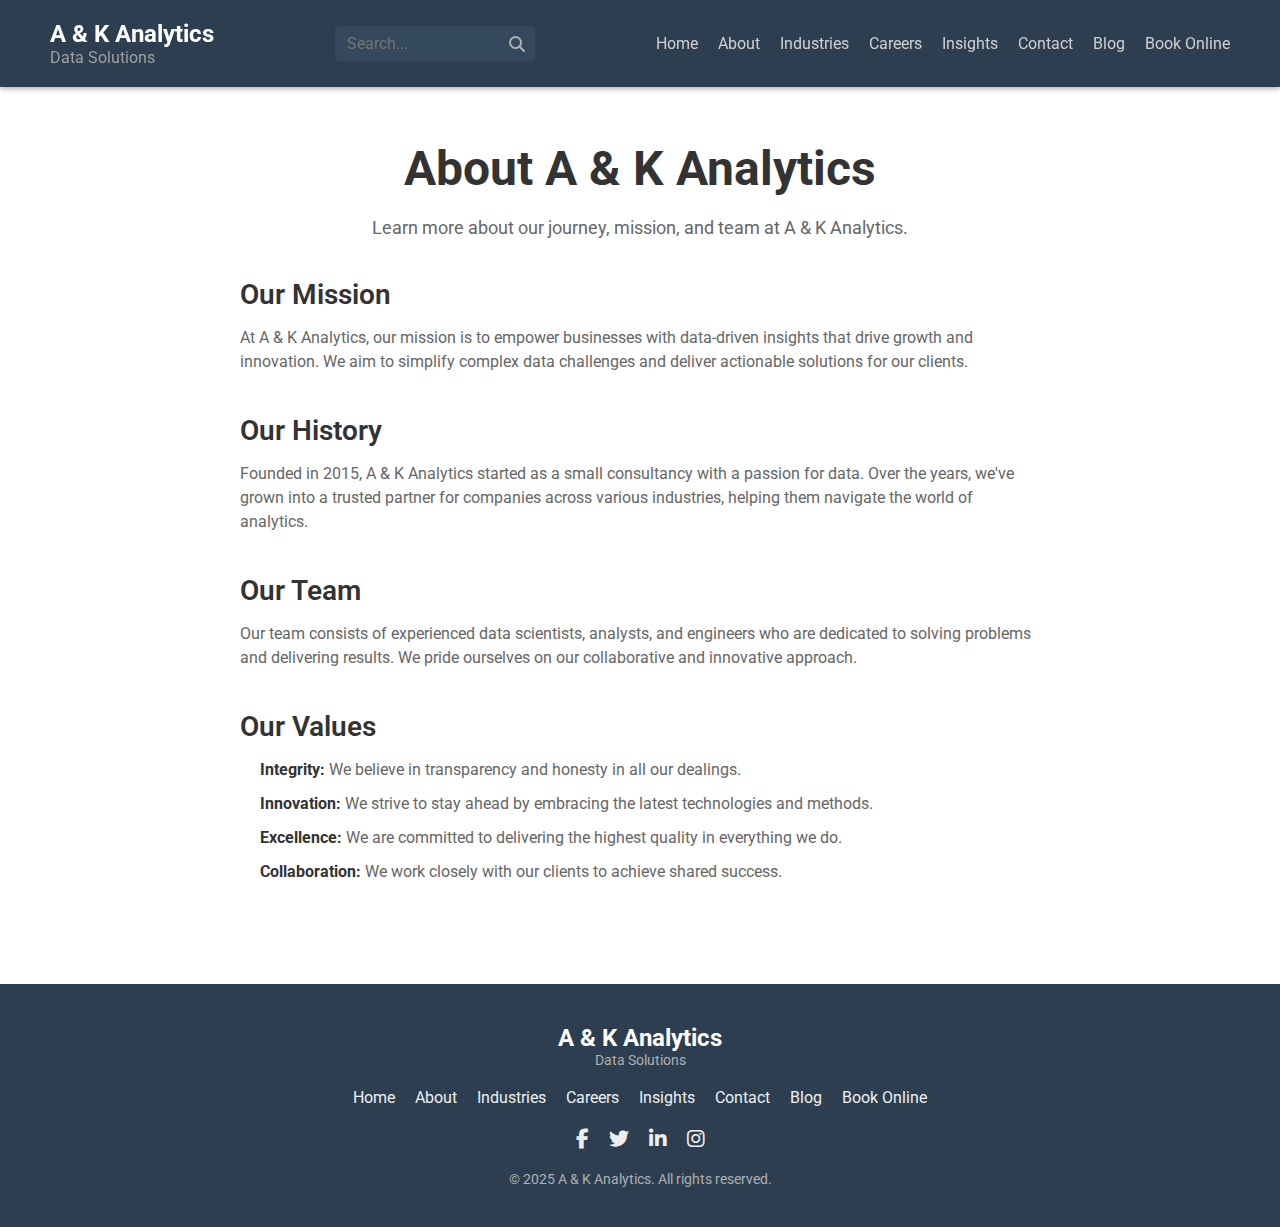
<file: about.html>
<!DOCTYPE html>
<html lang="en">
<head>
    <meta charset="UTF-8">
    <meta name="viewport" content="width=device-width, initial-scale=1.0">
    <title>About Us - A & K Analytics</title>
    <meta name="description" content="A & K Analytics provides cutting-edge data solutions, including predictive analytics, data visualization, and business intelligence, to transform your business.">
    <meta name="keywords" content="data analytics, predictive analytics, data visualization, business intelligence, A & K Analytics">
    <meta name="robots" content="index, follow">
    <link rel="stylesheet" href="about.css">
    <link rel="stylesheet" href="https://cdnjs.cloudflare.com/ajax/libs/font-awesome/6.5.1/css/all.min.css">
    <!-- Structured Data -->
    <script type="application/ld+json">
        {
            "@context": "https://schema.org",
            "@type": "Organization",
            "name": "A & K Analytics",
            "url": "https://akanalytics.com/about.html",
            "description": "A & K Analytics is dedicated to providing innovative data analytics solutions to businesses worldwide.",
            "sameAs": [
                "https://facebook.com/akanalytics",
                "https://twitter.com/akanalytics",
                "https://linkedin.com/company/akanalytics",
                "https://instagram.com/akanalytics"
            ]
        }
    </script>
</head>
<body>
    <!-- Header -->
    <header>
        <div class="logo">
            A & K Analytics
            <span>Data Solutions</span>
        </div>
        <div class="search-bar">
             <input type="text" id="search-input" placeholder="Search...">
             <i class="fas fa-search"></i>
           </div>
        <nav>
            <ul>
                <li><a href="index.html">Home</a></li>
                <li><a href="about.html">About</a></li>
                <li><a href="industries.html">Industries</a></li>
                <li><a href="careers.html">Careers</a></li>
                <li><a href="insights.html">Insights</a></li>
                <li><a href="index.html#contact">Contact</a></li>
                <li><a href="blog.html">Blog</a></li>
                <li><a href="book-online.html">Book Online</a></li>
            </ul>
        </nav>
    </header>

    <section class="about-section">
        <div class="about-header">
            <h1>About A & K Analytics</h1>
            <p>Learn more about our journey, mission, and team at A & K Analytics.</p>
        </div>
        <div class="about-content">
            <div class="about-mission animate-section">
                <h2>Our Mission</h2>
                <p>At A & K Analytics, our mission is to empower businesses with data-driven insights that drive growth and innovation. We aim to simplify complex data challenges and deliver actionable solutions for our clients.</p>
            </div>
            <div class="about-history animate-section">
                <h2>Our History</h2>
                <p>Founded in 2015, A & K Analytics started as a small consultancy with a passion for data. Over the years, we've grown into a trusted partner for companies across various industries, helping them navigate the world of analytics.</p>
            </div>
            <div class="about-team animate-section">
                <h2>Our Team</h2>
                <p>Our team consists of experienced data scientists, analysts, and engineers who are dedicated to solving problems and delivering results. We pride ourselves on our collaborative and innovative approach.</p>
            </div>
            <div class="about-values animate-section">
                <h2>Our Values</h2>
                <ul>
                    <li><strong>Integrity:</strong> We believe in transparency and honesty in all our dealings.</li>
                    <li><strong>Innovation:</strong> We strive to stay ahead by embracing the latest technologies and methods.</li>
                    <li><strong>Excellence:</strong> We are committed to delivering the highest quality in everything we do.</li>
                    <li><strong>Collaboration:</strong> We work closely with our clients to achieve shared success.</li>
                </ul>
            </div>
        </div>
    </section>

    <footer class="footer-section">
        <div class="footer-content">
            <div class="footer-logo">
                A & K Analytics
                <span>Data Solutions</span>
            </div>
            <nav class="footer-nav">
                <ul>
                    <li><a href="index.html">Home</a></li>
                    <li><a href="about.html">About</a></li>
                    <li><a href="industries.html">Industries</a></li>
                    <li><a href="careers.html">Careers</a></li>
                    <li><a href="insights.html">Insights</a></li>
                    <li><a href="index.html#contact">Contact</a></li>
                    <li><a href="blog.html">Blog</a></li>
                    <li><a href="book-online.html">Book Online</a></li>
                </ul>
            </nav>
            <div class="footer-social">
                <a href="#" class="social-icon"><i class="fab fa-facebook-f"></i></a>
                <a href="#" class="social-icon"><i class="fab fa-twitter"></i></a>
                <a href="#" class="social-icon"><i class="fab fa-linkedin-in"></i></a>
                <a href="#" class="social-icon"><i class="fab fa-instagram"></i></a>
            </div>
            <p class="footer-copyright">&copy; 2025 A & K Analytics. All rights reserved.</p>
        </div>
    </footer>

    <script>
        document.addEventListener('DOMContentLoaded', () => {
            const observer = new IntersectionObserver((entries, observer) => {
                entries.forEach(entry => {
                    if (entry.isIntersecting) {
                        entry.target.classList.add('visible');
                        observer.unobserve(entry.target);
                    }
                });
            }, { threshold: 0.1 });

            document.querySelectorAll('.animate-section').forEach(element => {
                observer.observe(element);
            });
        });
    </script>
</body>
</html>
</file>
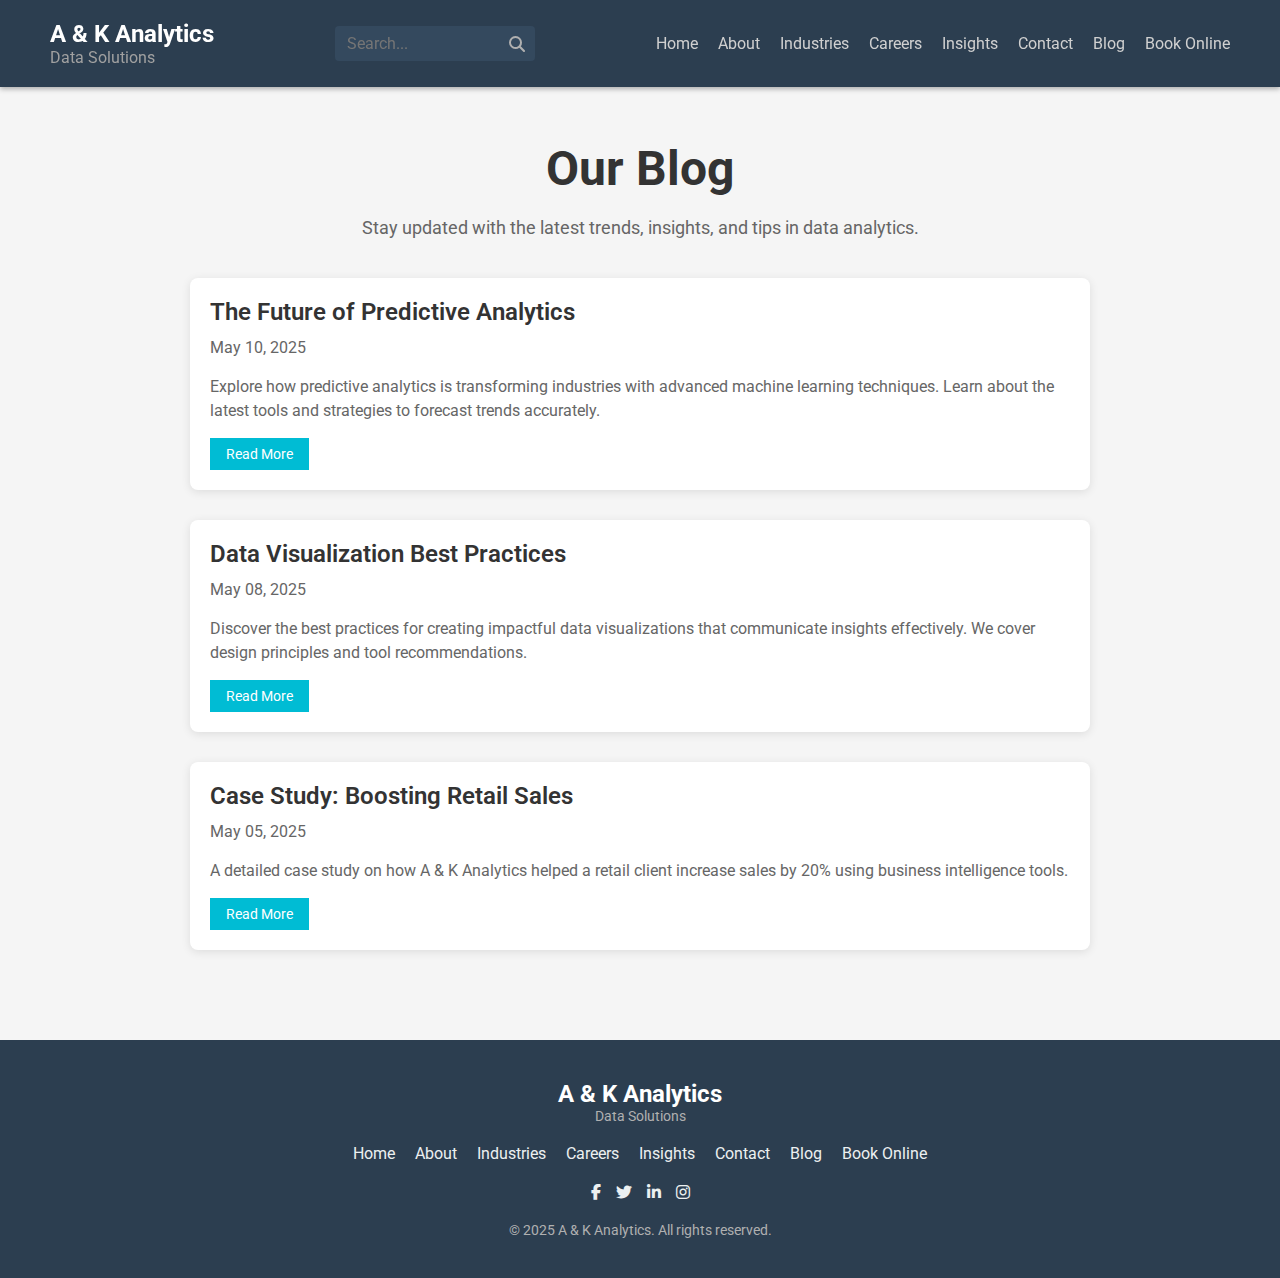
<file: blog.html>
<!DOCTYPE html>
<html lang="en">
<head>
    <meta charset="UTF-8">
    <meta name="viewport" content="width=device-width, initial-scale=1.0">
    <title>Blog - A & K Analytics</title>
    <meta name="description" content="A & K Analytics provides cutting-edge data solutions, including predictive analytics, data visualization, and business intelligence, to transform your business.">
    <meta name="keywords" content="data analytics, predictive analytics, data visualization, business intelligence, A & K Analytics">
    <meta name="robots" content="index, follow">
    <link rel="stylesheet" href="blog.css">
    <link rel="stylesheet" href="https://cdnjs.cloudflare.com/ajax/libs/font-awesome/6.5.1/css/all.min.css">
    <!-- Structured Data -->
    <script type="application/ld+json">
        {
            "@context": "https://schema.org",
            "@type": "Blog",
            "url": "https://akanalytics.com/blog.html",
            "name": "A & K Analytics Blog",
            "description": "Stay updated with the latest trends and insights in data analytics.",
            "publisher": {
                "@type": "Organization",
                "name": "A & K Analytics",
                "logo": {
                    "@type": "ImageObject",
                    "url": "https://akanalytics.com/logo.png"
                }
            }
        }
    </script>
</head>
<body>
    <!-- Header -->
    <header>
        <div class="logo">
            A & K Analytics
            <span>Data Solutions</span>
        </div>
        <div class="search-bar">
             <input type="text" id="search-input" placeholder="Search...">
             <i class="fas fa-search"></i>
           </div>
        <nav>
            <ul>
                <li><a href="index.html">Home</a></li>
                <li><a href="about.html">About</a></li>
                <li><a href="industries.html">Industries</a></li>
                <li><a href="careers.html">Careers</a></li>
                <li><a href="insights.html">Insights</a></li>
                <li><a href="index.html#contact">Contact</a></li>
                <li><a href="blog.html">Blog</a></li>
                <li><a href="book-online.html">Book Online</a></li>
            </ul>
        </nav>
    </header>

    <!-- Blog Section -->
    <section class="blog-section">
        <div class="blog-header">
            <h1>Our Blog</h1>
            <p>Stay updated with the latest trends, insights, and tips in data analytics.</p>
        </div>
        <div class="blog-posts">
            <div class="blog-post">
                <h2>The Future of Predictive Analytics</h2>
                <p class="post-date">May 10, 2025</p>
                <p>Explore how predictive analytics is transforming industries with advanced machine learning techniques. Learn about the latest tools and strategies to forecast trends accurately.</p>
                <a href="post1.html" class="read-more">Read More</a>
            </div>
            <div class="blog-post">
                <h2>Data Visualization Best Practices</h2>
                <p class="post-date">May 08, 2025</p>
                <p>Discover the best practices for creating impactful data visualizations that communicate insights effectively. We cover design principles and tool recommendations.</p>
                <a href="post2.html" class="read-more">Read More</a>
            </div>
            <div class="blog-post">
                <h2>Case Study: Boosting Retail Sales</h2>
                <p class="post-date">May 05, 2025</p>
                <p>A detailed case study on how A & K Analytics helped a retail client increase sales by 20% using business intelligence tools.</p>
                <a href="post3.html" class="read-more">Read More</a>
            </div>
        </div>
    </section>

    <!-- Footer -->
    <footer class="footer-section">
        <div class="footer-content">
            <div class="footer-logo">
                A & K Analytics
                <span>Data Solutions</span>
            </div>
            <nav class="footer-nav">
                <ul>
                    <li><a href="index.html">Home</a></li>
                    <li><a href="about.html">About</a></li>
                    <li><a href="industries.html">Industries</a></li>
                    <li><a href="careers.html">Careers</a></li>
                    <li><a href="insights.html">Insights</a></li>
                    <li><a href="index.html#contact">Contact</a></li>
                    <li><a href="blog.html">Blog</a></li>
                    <li><a href="book-online.html">Book Online</a></li>
                </ul>
            </nav>
            <div class="footer-social">
                <a href="https://facebook.com/akanalytics" class="social-icon"><i class="fab fa-facebook-f"></i></a>
                <a href="https://twitter.com/akanalytics" class="social-icon"><i class="fab fa-twitter"></i></a>
                <a href="https://linkedin.com/company/akanalytics" class="social-icon"><i class="fab fa-linkedin-in"></i></a>
                <a href="https://instagram.com/akanalytics" class="social-icon"><i class="fab fa-instagram"></i></a>
            </div>
            <div class="footer-copyright">
                <p>© 2025 A & K Analytics. All rights reserved.</p>
            </div>
        </div>
    </footer>
   <script>
    document.addEventListener('DOMContentLoaded', () => {
        const observer = new IntersectionObserver((entries, observer) => {
            entries.forEach(entry => {
                if (entry.isIntersecting) {
                    entry.target.classList.add('visible');
                    observer.unobserve(entry.target);
                }
            });
        }, { threshold: 0.1 });

        document.querySelectorAll('.blog-post').forEach(element => {
            observer.observe(element);
        });

        const searchInput = document.getElementById('search-input');
        const blogPosts = document.querySelectorAll('.blog-post');

        searchInput.addEventListener('input', () => {
            const searchTerm = searchInput.value.toLowerCase();
            blogPosts.forEach(post => {
                const text = post.textContent.toLowerCase();
                post.style.display = text.includes(searchTerm) ? 'block' : 'none';
            });
        });
    });
</script>
</body>
</html>
</file>
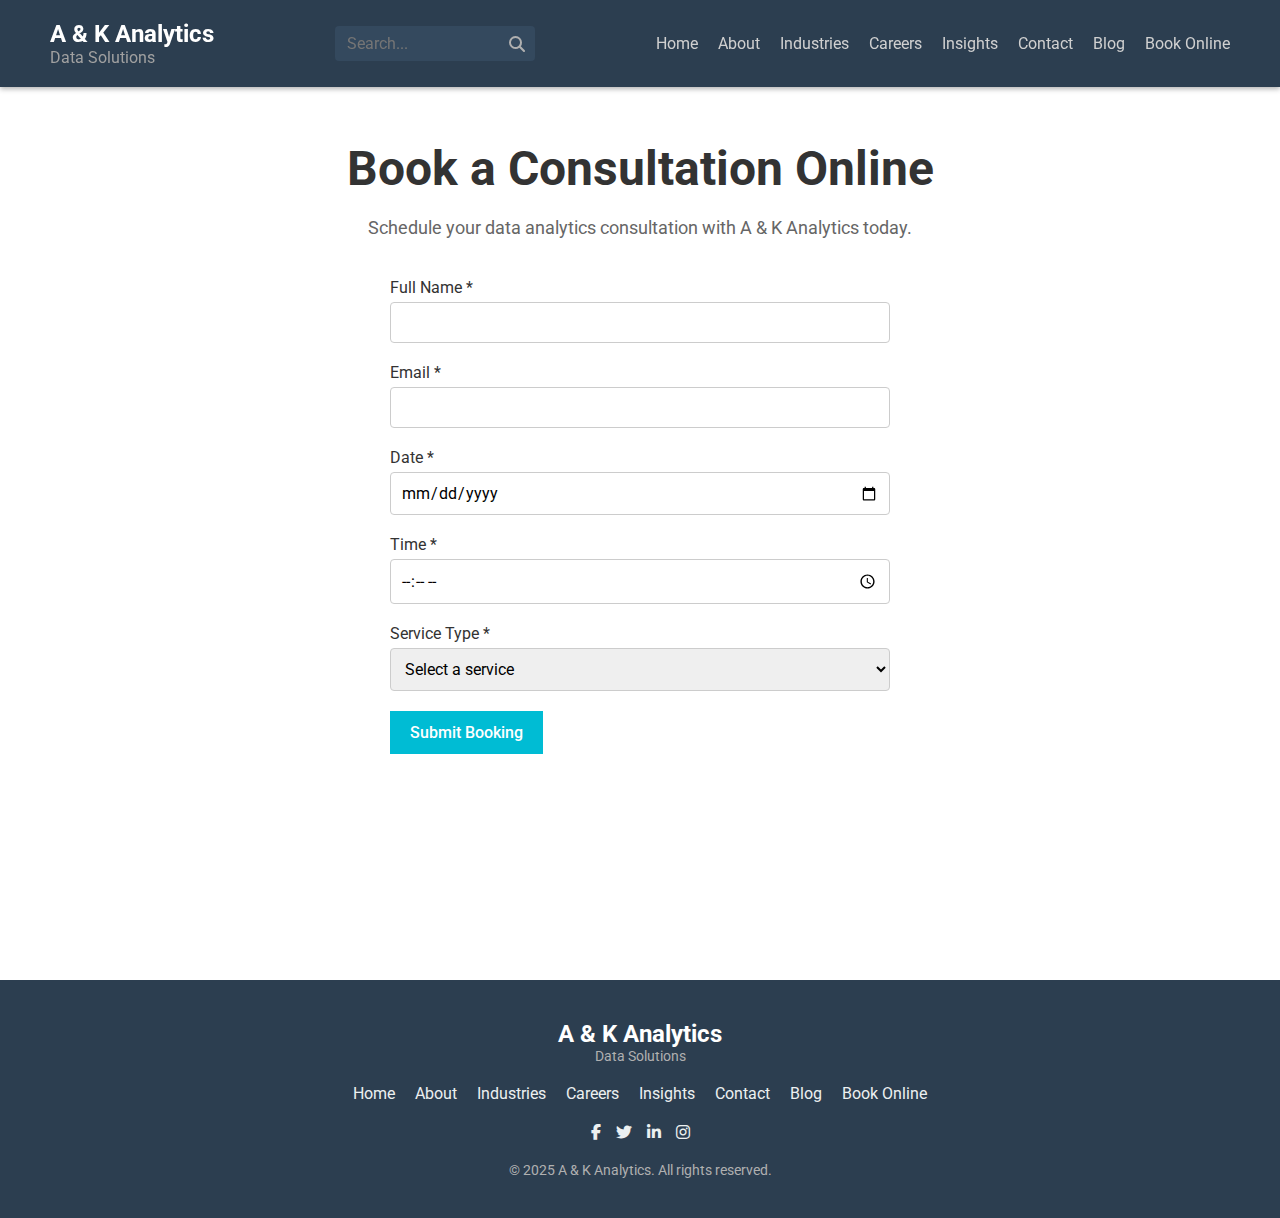
<file: book-online.html>
<!DOCTYPE html>
<html lang="en">
<head>
    <meta charset="UTF-8">
    <meta name="viewport" content="width=device-width, initial-scale=1.0">
    <title>Book Online - A & K Analytics</title>
    <meta name="description" content="Schedule a consultation or service with A & K Analytics online. Book your data analytics appointment today!">
    <meta name="keywords" content="book online, consultation, data analytics, A & K Analytics, appointment">
    <meta name="robots" content="index, follow">
    <link rel="canonical" href="https://yourdomain.com/book-online.html">
    <meta property="og:title" content="Book Online - A & K Analytics">
    <meta property="og:description" content="Book a consultation or service with A & K Analytics online to get started with your data analytics needs.">
    <meta property="og:image" content="https://yourdomain.com/images/book-online.jpg">
    <meta property="og:url" content="https://yourdomain.com/book-online.html">
    <meta property="og:type" content="website">
    <link rel="stylesheet" href="book-online.css">
    <link rel="stylesheet" href="https://cdnjs.cloudflare.com/ajax/libs/font-awesome/6.5.1/css/all.min.css">
</head>
<body>
    <header>
        <div class="logo">
            A & K Analytics
            <span>Data Solutions</span>
        </div>
        <div class="search-bar">
            <input type="text" id="search-input" placeholder="Search...">
            <i class="fas fa-search"></i>
        </div>
        <nav>
            <ul>
                <li><a href="index.html">Home</a></li>
                <li><a href="about.html">About</a></li>
                <li><a href="industries.html">Industries</a></li>
                <li><a href="careers.html">Careers</a></li>
                <li><a href="insights.html">Insights</a></li>
                <li><a href="index.html#contact">Contact</a></li>
                <li><a href="blog.html">Blog</a></li>
                <li><a href="book-online.html">Book Online</a></li>
            </ul>
        </nav>
    </header>

    <section class="book-online-section">
        <div class="book-online-header">
            <h1>Book a Consultation Online</h1>
            <p>Schedule your data analytics consultation with A & K Analytics today.</p>
        </div>
        <div class="book-online-form animate-section">
            <form id="booking-form" onsubmit="handleSubmit(event)">
                <div class="form-group">
                    <label for="name">Full Name *</label>
                    <input type="text" id="name" name="name" required>
                </div>
                <div class="form-group">
                    <label for="email">Email *</label>
                    <input type="email" id="email" name="email" required>
                </div>
                <div class="form-group">
                    <label for="date">Date *</label>
                    <input type="date" id="date" name="date" required>
                </div>
                <div class="form-group">
                    <label for="time">Time *</label>
                    <input type="time" id="time" name="time" required>
                </div>
                <div class="form-group">
                    <label for="service">Service Type *</label>
                    <select id="service" name="service" required>
                        <option value="">Select a service</option>
                        <option value="consultation">Consultation</option>
                        <option value="data-analysis">Data Analysis</option>
                        <option value="training">Training Session</option>
                    </select>
                </div>
                <button type="submit">Submit Booking</button>
            </form>
            <div id="success-message" class="success-message animate-section" style="display: none;">
                <p>Thank you for your booking! We will contact you soon to confirm.</p>
                <a href="index.html" class="back-to-home">Back to Home</a>
            </div>
        </div>
    </section>

    <footer class="footer-section">
        <div class="footer-content">
            <div class="footer-logo">
                A & K Analytics
                <span>Data Solutions</span>
            </div>
            <nav class="footer-nav">
                <ul>
                    <li><a href="index.html">Home</a></li>
                    <li><a href="about.html">About</a></li>
                    <li><a href="industries.html">Industries</a></li>
                    <li><a href="careers.html">Careers</a></li>
                    <li><a href="insights.html">Insights</a></li>
                    <li><a href="index.html#contact">Contact</a></li>
                    <li><a href="blog.html">Blog</a></li>
                    <li><a href="book-online.html">Book Online</a></li>
                </ul>
            </nav>
            <div class="footer-social">
                <a href="#" class="social-icon"><i class="fab fa-facebook-f"></i></a>
                <a href="#" class="social-icon"><i class="fab fa-twitter"></i></a>
                <a href="#" class="social-icon"><i class="fab fa-linkedin-in"></i></a>
                <a href="#" class="social-icon"><i class="fab fa-instagram"></i></a>
            </div>
            <p class="footer-copyright">© 2025 A & K Analytics. All rights reserved.</p>
        </div>
    </footer>

    <script>
        function handleSubmit(event) {
            event.preventDefault();
            const form = document.getElementById('booking-form');
            const successMessage = document.getElementById('success-message');
            if (form.checkValidity()) {
                form.style.display = 'none';
                successMessage.style.display = 'block';
            }
        }

        document.addEventListener('DOMContentLoaded', () => {
            const observer = new IntersectionObserver((entries, observer) => {
                entries.forEach(entry => {
                    if (entry.isIntersecting) {
                        entry.target.classList.add('visible');
                        observer.unobserve(entry.target);
                    }
                });
            }, { threshold: 0.1 });

            document.querySelectorAll('.animate-section').forEach(element => {
                observer.observe(element);
            });
        });
    </script>
</body>
</html>
</file>
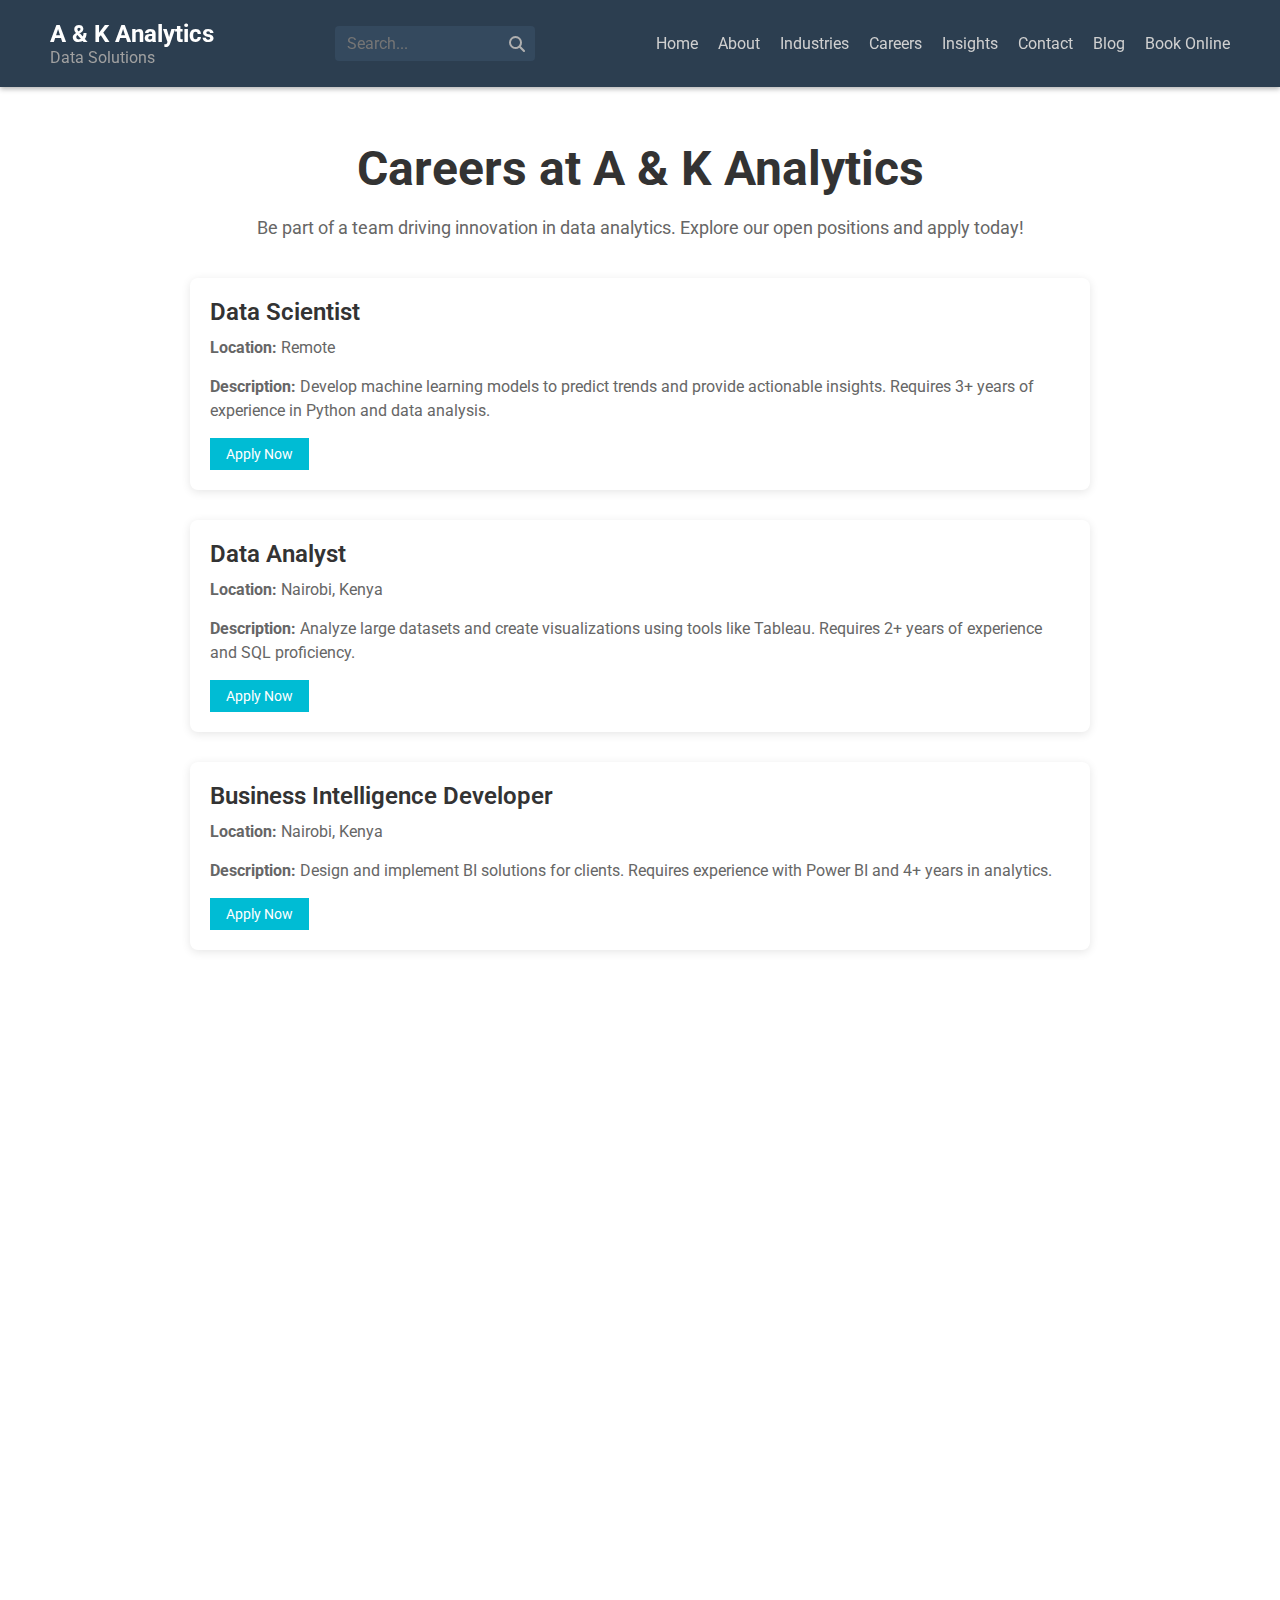
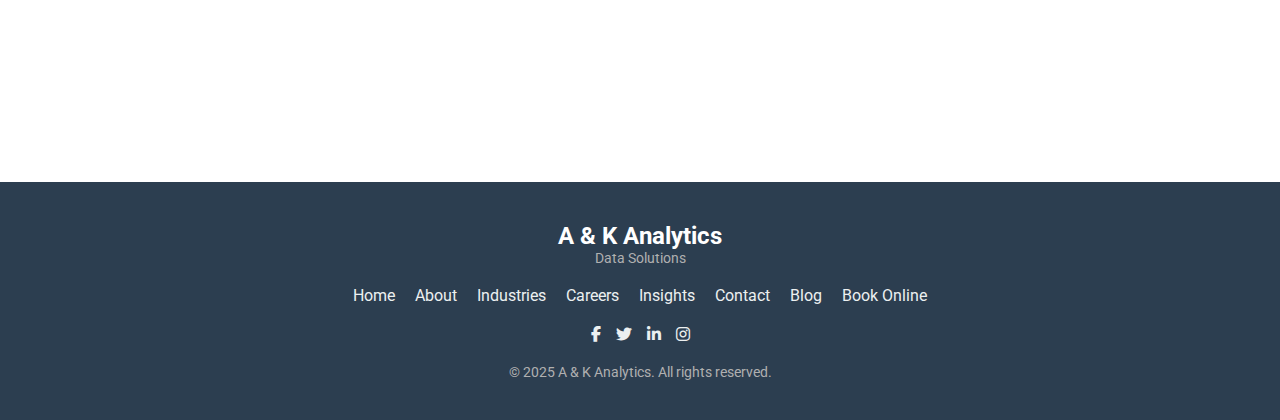
<file: careers.html>
<!DOCTYPE html>
<html lang="en">
<head>
    <meta charset="UTF-8">
    <meta name="viewport" content="width=device-width, initial-scale=1.0">
    <title>Careers - A & K Analytics</title>
    <meta name="description" content="Join A & K Analytics! Explore exciting career opportunities in data analytics, including data scientist and analyst roles.">
    <meta name="keywords" content="careers at A & K Analytics, data analyst jobs, data scientist jobs, analytics careers">
    <meta name="robots" content="index, follow">
    <link rel="stylesheet" href="careers.css">
    <link rel="stylesheet" href="https://cdnjs.cloudflare.com/ajax/libs/font-awesome/6.5.1/css/all.min.css">
    <!-- Structured Data -->
    <script type="application/ld+json">
        {
            "@context": "https://schema.org",
            "@type": "WebPage",
            "name": "Careers - A & K Analytics",
            "url": "https://akanalytics.com/careers.html",
            "description": "Discover career opportunities at A & K Analytics in data analytics and related fields.",
            "publisher": {
                "@type": "Organization",
                "name": "A & K Analytics",
                "logo": {
                    "@type": "ImageObject",
                    "url": "https://akanalytics.com/logo.png"
                }
            }
        }
    </script>
</head>
<body>
    <!-- Header -->
    <header>
        <div class="logo">
            A & K Analytics
            <span>Data Solutions</span>
        </div>
        <div class="search-bar">
             <input type="text" id="search-input" placeholder="Search...">
             <i class="fas fa-search"></i>
           </div>
        <nav>
            <ul>
                <li><a href="index.html">Home</a></li>
                <li><a href="about.html">About</a></li>
                <li><a href="industries.html">Industries</a></li>
                <li><a href="careers.html">Careers</a></li>
                <li><a href="insights.html">Insights</a></li>
                <li><a href="index.html#contact">Contact</a></li>
                <li><a href="blog.html">Blog</a></li>
                <li><a href="book-online.html">Book Online</a></li>
            </ul>
        </nav>
    </header>

    <!-- Careers Section -->
    <section class="careers-section">
        <div class="careers-header">
            <h1>Careers at A & K Analytics</h1>
            <p>Be part of a team driving innovation in data analytics. Explore our open positions and apply today!</p>
        </div>
        <div class="careers-content">
            <div class="job-listing">
                <h2>Data Scientist</h2>
                <p><strong>Location:</strong> Remote</p>
                <p><strong>Description:</strong> Develop machine learning models to predict trends and provide actionable insights. Requires 3+ years of experience in Python and data analysis.</p>
                <a href="#apply" class="read-more">Apply Now</a>
            </div>
            <div class="job-listing">
                <h2>Data Analyst</h2>
                <p><strong>Location:</strong> Nairobi, Kenya</p>
                <p><strong>Description:</strong> Analyze large datasets and create visualizations using tools like Tableau. Requires 2+ years of experience and SQL proficiency.</p>
                <a href="#apply" class="read-more">Apply Now</a>
            </div>
            <div class="job-listing">
                <h2>Business Intelligence Developer</h2>
                <p><strong>Location:</strong> Nairobi, Kenya</p>
                <p><strong>Description:</strong> Design and implement BI solutions for clients. Requires experience with Power BI and 4+ years in analytics.</p>
                <a href="#apply" class="read-more">Apply Now</a>
            </div>
            <div class="application-form" id="apply">
                <h2>Apply for a Position</h2>
                <form action="https://formspree.io/f/yourformid" method="POST" class="contact-form">
                    <div class="form-group">
                        <label for="name">Full Name</label>

                        <input type="text" id="name" name="name" required>
                    </div>
                    <div class="form-group">
                        <label for="email">Email</label>
                        <input type="email" id="email" name="email" required>
                    </div>
                    <div class="form-group">
                        <label for="position">Position Applying For</label>
                        <input type="text" id="position" name="position" required>
                    </div>
                    <div class="form-group">
                        <label for="resume">Resume (Upload)</label>
                        <input type="file" id="resume" name="resume" accept=".pdf,.doc,.docx">
                    </div>
                    <div class="form-group">
                        <label for="cover-letter">Cover Letter</label>
                        <textarea id="cover-letter" name="cover-letter" rows="5"></textarea>
                    </div>
                    <button type="submit" class="submit-btn">Submit Application</button>
                </form>
            </div>
        </div>
    </section>

    <!-- Footer -->
    <footer class="footer-section">
        <div class="footer-content">
            <div class="footer-logo">
                A & K Analytics
                <span>Data Solutions</span>
            </div>
            <nav class="footer-nav">
                <ul>
                    <li><a href="index.html">Home</a></li>
                    <li><a href="about.html">About</a></li>
                    <li><a href="industries.html">Industries</a></li>
                    <li><a href="careers.html">Careers</a></li>
                    <li><a href="insights.html">Insights</a></li>
                    <li><a href="index.html#contact">Contact</a></li>
                    <li><a href="blog.html">Blog</a></li>
                    <li><a href="book-online.html">Book Online</a></li>
                </ul>
            </nav>
            <div class="footer-social">
                <a href="https://facebook.com/akanalytics" class="social-icon"><i class="fab fa-facebook-f"></i></a>
                <a href="https://twitter.com/akanalytics" class="social-icon"><i class="fab fa-twitter"></i></a>
                <a href="https://linkedin.com/company/akanalytics" class="social-icon"><i class="fab fa-linkedin-in"></i></a>
                <a href="https://instagram.com/akanalytics" class="social-icon"><i class="fab fa-instagram"></i></a>
            </div>
            <div class="footer-copyright">
                <p>© 2025 A & K Analytics. All rights reserved.</p>
            </div>
        </div>
    </footer>

   <script>
    document.addEventListener('DOMContentLoaded', () => {
        const observer = new IntersectionObserver((entries, observer) => {
            entries.forEach(entry => {
                if (entry.isIntersecting) {
                    entry.target.classList.add('visible');
                    observer.unobserve(entry.target);
                }
            });
        }, { threshold: 0.1 });

        document.querySelectorAll('.job-listing, .application-form').forEach(element => {
            observer.observe(element);
        });

        const searchInput = document.getElementById('search-input');
        const jobListings = document.querySelectorAll('.job-listing');

        searchInput.addEventListener('input', () => {
            const searchTerm = searchInput.value.toLowerCase();
            jobListings.forEach(listing => {
                const text = listing.textContent.toLowerCase();
                listing.style.display = text.includes(searchTerm) ? 'block' : 'none';
            });
        });
    });
</script>
</body>
</html>
</file>
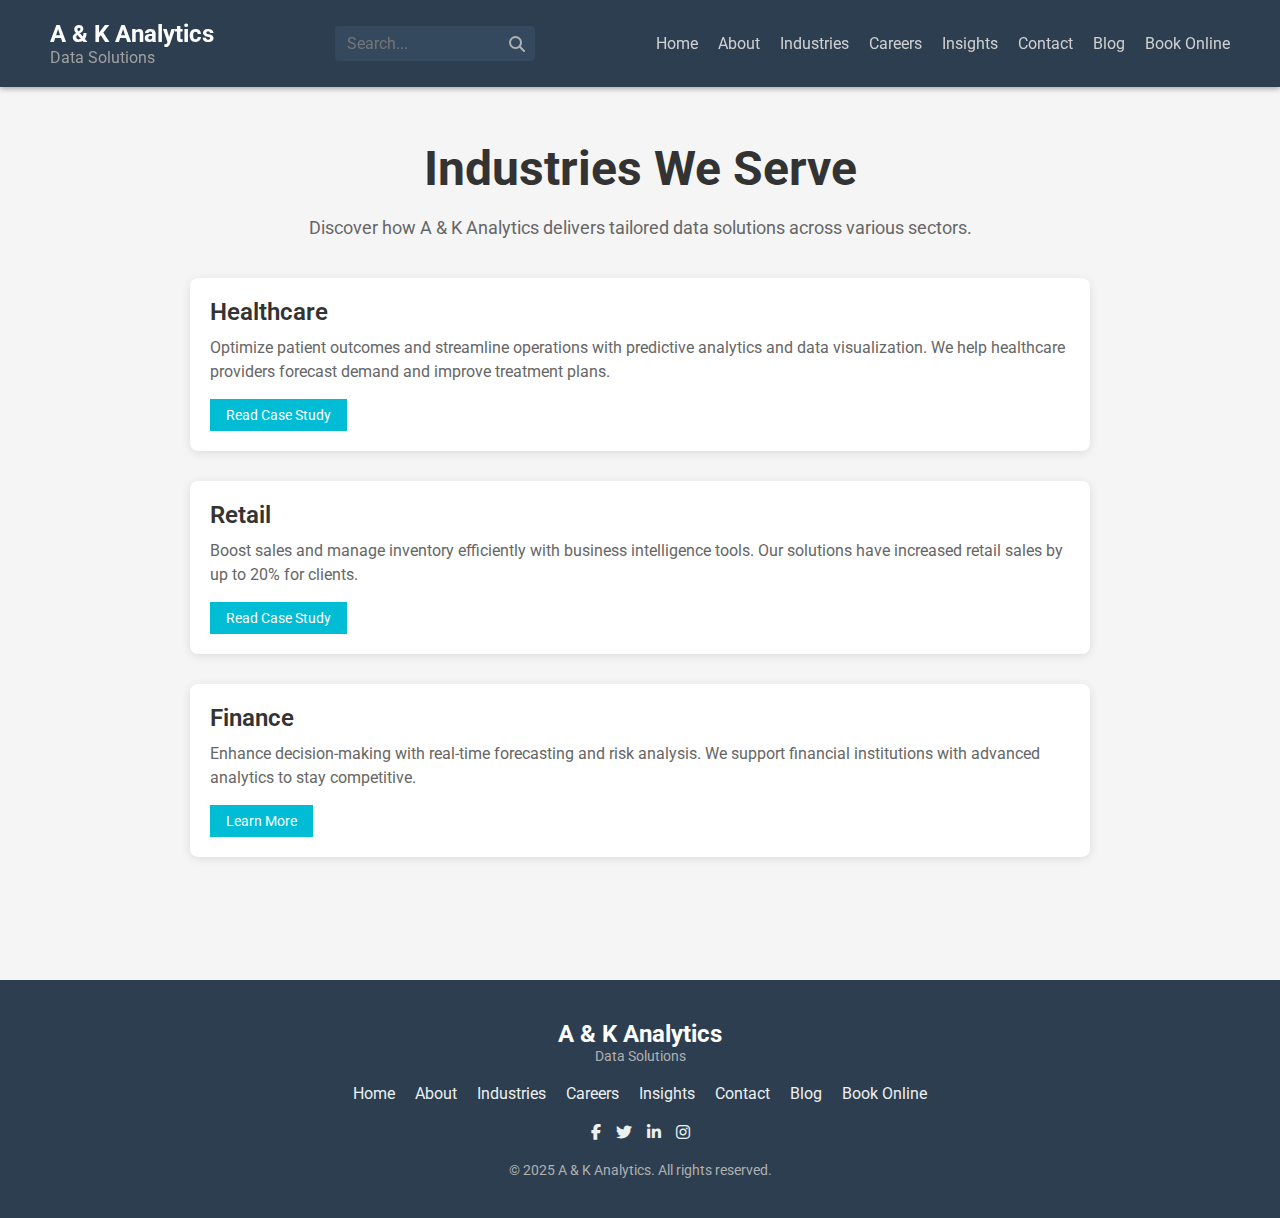
<file: industries.html>
<!DOCTYPE html>
<html lang="en">
<head>
    <meta charset="UTF-8">
    <meta name="viewport" content="width=device-width, initial-scale=1.0">
    <title>Industries - A & K Analytics</title>
    <meta name="description" content="Explore how A & K Analytics serves industries like healthcare, retail, and finance with tailored data analytics solutions.">
    <meta name="keywords" content="data analytics industries, healthcare analytics, retail analytics, finance analytics, A & K Analytics">
    <meta name="robots" content="index, follow">
    <link rel="stylesheet" href="industries.css">
    <link rel="stylesheet" href="https://cdnjs.cloudflare.com/ajax/libs/font-awesome/6.5.1/css/all.min.css">
    <!-- Structured Data -->
    <script type="application/ld+json">
        {
            "@context": "https://schema.org",
            "@type": "WebPage",
            "name": "Industries - A & K Analytics",
            "url": "https://akanalytics.com/industries.html",
            "description": "Learn about the industries A & K Analytics supports with advanced data analytics services.",
            "publisher": {
                "@type": "Organization",
                "name": "A & K Analytics",
                "logo": {
                    "@type": "ImageObject",
                    "url": "https://akanalytics.com/logo.png"
                }
            }
        }
    </script>
</head>
<body>
    <!-- Header -->
    <header>
        <div class="logo">
            A & K Analytics
            <span>Data Solutions</span>
        </div>
        <div class="search-bar">
             <input type="text" id="search-input" placeholder="Search...">
             <i class="fas fa-search"></i>
           </div>
        <nav>
            <ul>
                <li><a href="index.html">Home</a></li>
                <li><a href="about.html">About</a></li>
                <li><a href="industries.html">Industries</a></li>
                <li><a href="careers.html">Careers</a></li>
                <li><a href="insights.html">Insights</a></li>
                <li><a href="index.html#contact">Contact</a></li>
                <li><a href="blog.html">Blog</a></li>
                <li><a href="book-online.html">Book Online</a></li>
            </ul>
        </nav>
    </header>

    <!-- Industries Section -->
    <section class="industries-section">
        <div class="industries-header">
            <h1>Industries We Serve</h1>
            <p>Discover how A & K Analytics delivers tailored data solutions across various sectors.</p>
        </div>
        <div class="industries-content">
            <div class="industry-card">
                <h2>Healthcare</h2>
                <p>Optimize patient outcomes and streamline operations with predictive analytics and data visualization. We help healthcare providers forecast demand and improve treatment plans.</p>
                <a href="post3.html" class="read-more">Read Case Study</a>
            </div>
            <div class="industry-card">
                <h2>Retail</h2>
                <p>Boost sales and manage inventory efficiently with business intelligence tools. Our solutions have increased retail sales by up to 20% for clients.</p>
                <a href="post3.html" class="read-more">Read Case Study</a>
            </div>
            <div class="industry-card">
                <h2>Finance</h2>
                <p>Enhance decision-making with real-time forecasting and risk analysis. We support financial institutions with advanced analytics to stay competitive.</p>
                <a href="post1.html" class="read-more">Learn More</a>
            </div>
        </div>
    </section>

    <!-- Footer -->
    <footer class="footer-section">
        <div class="footer-content">
            <div class="footer-logo">
                A & K Analytics
                <span>Data Solutions</span>
            </div>
            <nav class="footer-nav">
                <ul>
                    <li><a href="index.html">Home</a></li>
                    <li><a href="about.html">About</a></li>
                    <li><a href="industries.html">Industries</a></li>
                    <li><a href="careers.html">Careers</a></li>
                    <li><a href="insights.html">Insights</a></li>
                    <li><a href="index.html#contact">Contact</a></li>
                    <li><a href="blog.html">Blog</a></li>
                    <li><a href="book-online.html">Book Online</a></li>
                </ul>
            </nav>
            <div class="footer-social">
                <a href="https://facebook.com/akanalytics" class="social-icon"><i class="fab fa-facebook-f"></i></a>
                <a href="https://twitter.com/akanalytics" class="social-icon"><i class="fab fa-twitter"></i></a>
                <a href="https://linkedin.com/company/akanalytics" class="social-icon"><i class="fab fa-linkedin-in"></i></a>
                <a href="https://instagram.com/akanalytics" class="social-icon"><i class="fab fa-instagram"></i></a>
            </div>
            <div class="footer-copyright">
                <p>© 2025 A & K Analytics. All rights reserved.</p>
            </div>
        </div>
    </footer>

    <script>
        document.addEventListener('DOMContentLoaded', () => {
            const observer = new IntersectionObserver((entries, observer) => {
                entries.forEach(entry => {
                    if (entry.isIntersecting) {
                        entry.target.classList.add('visible');
                        observer.unobserve(entry.target); // Stop observing once animated
                    }
                });
            }, { threshold: 0.1 });

            document.querySelectorAll('.industry-card').forEach(element => {
                observer.observe(element);
            });
             const searchInput = document.getElementById('search-input');
        const blogPosts = document.querySelectorAll('.industry-card');

        searchInput.addEventListener('input', () => {
            const searchTerm = searchInput.value.toLowerCase();
            blogPosts.forEach(post => {
                const text = post.textContent.toLowerCase();
                post.style.display = text.includes(searchTerm) ? 'block' : 'none';
            });
        });
    });
    </script>
</body>
</html>
</file>
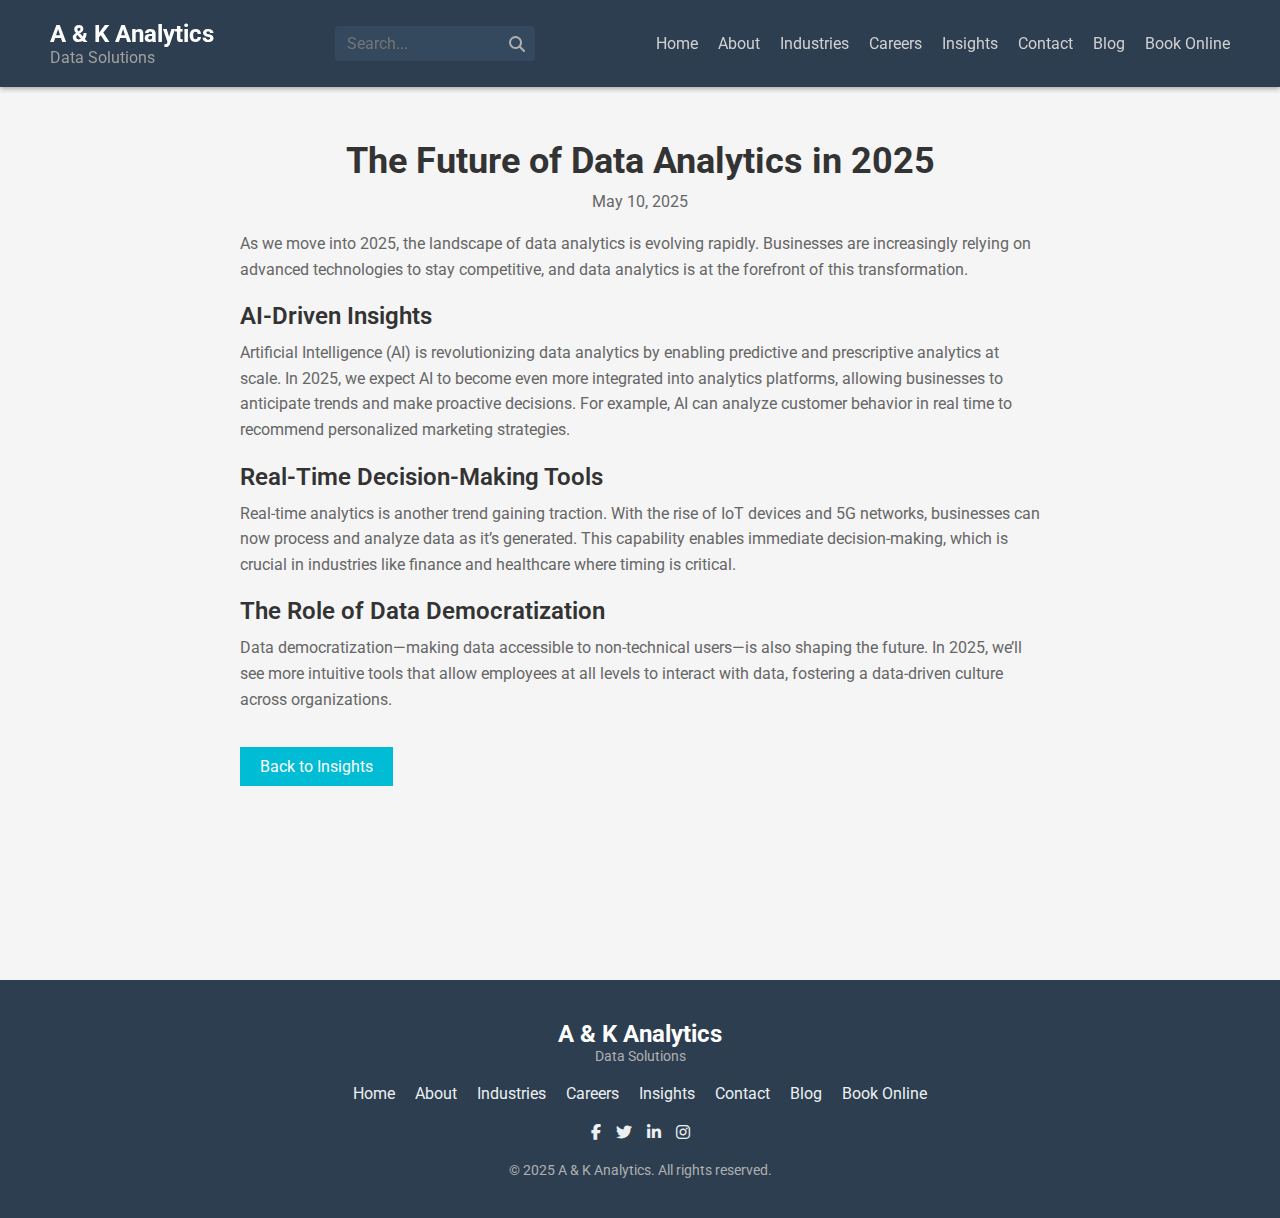
<file: insights-1.html>
<!DOCTYPE html>
<html lang="en">
<head>
    <meta charset="UTF-8">
    <meta name="viewport" content="width=device-width, initial-scale=1.0">
    <title>The Future of Data Analytics in 2025 | A & K Analytics</title>
    <meta name="description" content="Discover the emerging trends in data analytics for 2025, including AI-driven insights and real-time decision-making tools, from A & K Analytics.">
    <meta name="keywords" content="data analytics, trends 2025, AI insights, real-time analytics, A & K Analytics">
    <meta name="robots" content="index, follow">
    <link rel="canonical" href="https://yourdomain.com/insight-1.html">
    <meta property="og:title" content="The Future of Data Analytics in 2025 | A & K Analytics">
    <meta property="og:description" content="Explore the trends shaping data analytics in 2025, including AI-driven insights and real-time tools, with A & K Analytics.">
    <meta property="og:image" content="https://yourdomain.com/images/insight-1.jpg">
    <meta property="og:url" content="https://yourdomain.com/insight-1.html">
    <meta property="og:type" content="article">
    <link rel="stylesheet" href="insights.css">
    <link rel="stylesheet" href="https://cdnjs.cloudflare.com/ajax/libs/font-awesome/6.5.1/css/all.min.css">
</head>
<body>
    <header>
        <div class="logo">
            A & K Analytics
            <span>Data Solutions</span>
        </div>
        <div class="search-bar">
            <input type="text" id="search-input" placeholder="Search...">
            <i class="fas fa-search"></i>
        </div>
        <nav>
            <ul>
                <li><a href="index.html">Home</a></li>
                <li><a href="about.html">About</a></li>
                <li><a href="industries.html">Industries</a></li>
                <li><a href="careers.html">Careers</a></li>
                <li><a href="insights.html">Insights</a></li>
                <li><a href="index.html#contact">Contact</a></li>
                <li><a href="blog.html">Blog</a></li>
                <li><a href="book-online.html">Book Online</a></li>
            </ul>
        </nav>
    </header>

    <section class="insight-post-section" itemscope itemtype="https://schema.org/BlogPosting">
        <div class="insight-post-header">
            <h1 itemprop="headline">The Future of Data Analytics in 2025</h1>
            <div class="insight-date" itemprop="datePublished">May 10, 2025</div>
        </div>
        <div class="insight-post-content animate-section">
            <p itemprop="articleBody">As we move into 2025, the landscape of data analytics is evolving rapidly. Businesses are increasingly relying on advanced technologies to stay competitive, and data analytics is at the forefront of this transformation.</p>
            
            <h2>AI-Driven Insights</h2>
            <p>Artificial Intelligence (AI) is revolutionizing data analytics by enabling predictive and prescriptive analytics at scale. In 2025, we expect AI to become even more integrated into analytics platforms, allowing businesses to anticipate trends and make proactive decisions. For example, AI can analyze customer behavior in real time to recommend personalized marketing strategies.</p>
            
            <h2>Real-Time Decision-Making Tools</h2>
            <p>Real-time analytics is another trend gaining traction. With the rise of IoT devices and 5G networks, businesses can now process and analyze data as it’s generated. This capability enables immediate decision-making, which is crucial in industries like finance and healthcare where timing is critical.</p>
            
            <h2>The Role of Data Democratization</h2>
            <p>Data democratization—making data accessible to non-technical users—is also shaping the future. In 2025, we’ll see more intuitive tools that allow employees at all levels to interact with data, fostering a data-driven culture across organizations.</p>
            
            <a href="insights.html" class="back-to-insights">Back to Insights</a>
        </div>
    </section>

    <footer class="footer-section">
        <div class="footer-content">
            <div class="footer-logo">
                A & K Analytics
                <span>Data Solutions</span>
            </div>
            <nav class="footer-nav">
                <ul>
                    <li><a href="index.html">Home</a></li>
                    <li><a href="about.html">About</a></li>
                    <li><a href="industries.html">Industries</a></li>
                    <li><a href="careers.html">Careers</a></li>
                    <li><a href="insights.html">Insights</a></li>
                    <li><a href="index.html#contact">Contact</a></li>
                    <li><a href="blog.html">Blog</a></li>
                    <li><a href="book-online.html">Book Online</a></li>
                </ul>
            </nav>
            <div class="footer-social">
                <a href="#" class="social-icon"><i class="fab fa-facebook-f"></i></a>
                <a href="#" class="social-icon"><i class="fab fa-twitter"></i></a>
                <a href="#" class="social-icon"><i class="fab fa-linkedin-in"></i></a>
                <a href="#" class="social-icon"><i class="fab fa-instagram"></i></a>
            </div>
            <p class="footer-copyright">© 2025 A & K Analytics. All rights reserved.</p>
        </div>
    </footer>

    <script>
        document.addEventListener('DOMContentLoaded', () => {
            const observer = new IntersectionObserver((entries, observer) => {
                entries.forEach(entry => {
                    if (entry.isIntersecting) {
                        entry.target.classList.add('visible');
                        observer.unobserve(entry.target);
                    }
                });
            }, { threshold: 0.1 });

            document.querySelectorAll('.animate-section').forEach(element => {
                observer.observe(element);
            });
        });
    </script>
</body>
</html>
</file>
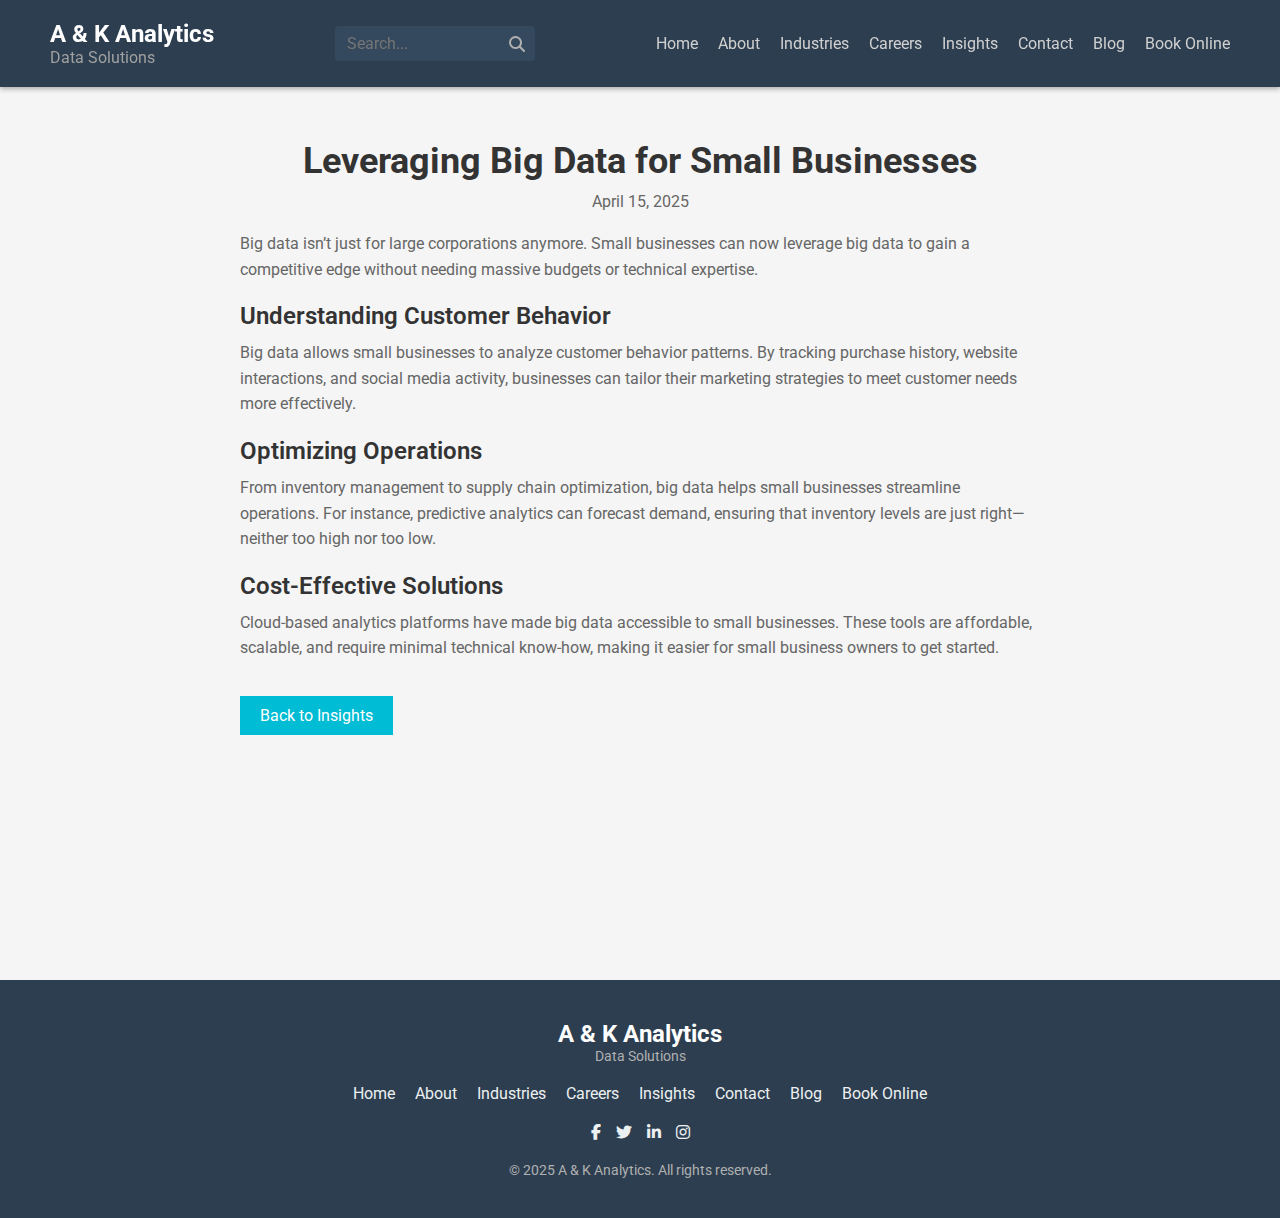
<file: insights-2.html>
<!DOCTYPE html>
<html lang="en">
<head>
    <meta charset="UTF-8">
    <meta name="viewport" content="width=device-width, initial-scale=1.0">
    <title>Leveraging Big Data for Small Businesses | A & K Analytics</title>
    <meta name="description" content="Learn how small businesses can harness the power of big data to drive growth and improve efficiency with A & K Analytics.">
    <meta name="keywords" content="big data, small businesses, data analytics, business growth, A & K Analytics">
    <meta name="robots" content="index, follow">
    <link rel="canonical" href="https://yourdomain.com/insight-2.html">
    <meta property="og:title" content="Leveraging Big Data for Small Businesses | A & K Analytics">
    <meta property="og:description" content="Discover how small businesses can use big data to grow and improve efficiency with insights from A & K Analytics.">
    <meta property="og:image" content="https://yourdomain.com/images/insight-2.jpg">
    <meta property="og:url" content="https://yourdomain.com/insight-2.html">
    <meta property="og:type" content="article">
    <link rel="stylesheet" href="insights.css">
    <link rel="stylesheet" href="https://cdnjs.cloudflare.com/ajax/libs/font-awesome/6.5.1/css/all.min.css">
</head>
<body>
    <header>
        <div class="logo">
            A & K Analytics
            <span>Data Solutions</span>
        </div>
        <div class="search-bar">
            <input type="text" id="search-input" placeholder="Search...">
            <i class="fas fa-search"></i>
        </div>
        <nav>
            <ul>
                <li><a href="index.html">Home</a></li>
                <li><a href="about.html">About</a></li>
                <li><a href="industries.html">Industries</a></li>
                <li><a href="careers.html">Careers</a></li>
                <li><a href="insights.html">Insights</a></li>
                <li><a href="index.html#contact">Contact</a></li>
                <li><a href="blog.html">Blog</a></li>
                <li><a href="book-online.html">Book Online</a></li>
            </ul>
        </nav>
    </header>

    <section class="insight-post-section" itemscope itemtype="https://schema.org/BlogPosting">
        <div class="insight-post-header">
            <h1 itemprop="headline">Leveraging Big Data for Small Businesses</h1>
            <div class="insight-date" itemprop="datePublished">April 15, 2025</div>
        </div>
        <div class="insight-post-content animate-section">
            <p itemprop="articleBody">Big data isn’t just for large corporations anymore. Small businesses can now leverage big data to gain a competitive edge without needing massive budgets or technical expertise.</p>
            
            <h2>Understanding Customer Behavior</h2>
            <p>Big data allows small businesses to analyze customer behavior patterns. By tracking purchase history, website interactions, and social media activity, businesses can tailor their marketing strategies to meet customer needs more effectively.</p>
            
            <h2>Optimizing Operations</h2>
            <p>From inventory management to supply chain optimization, big data helps small businesses streamline operations. For instance, predictive analytics can forecast demand, ensuring that inventory levels are just right—neither too high nor too low.</p>
            
            <h2>Cost-Effective Solutions</h2>
            <p>Cloud-based analytics platforms have made big data accessible to small businesses. These tools are affordable, scalable, and require minimal technical know-how, making it easier for small business owners to get started.</p>
            
            <a href="insights.html" class="back-to-insights">Back to Insights</a>
        </div>
    </section>

    <footer class="footer-section">
        <div class="footer-content">
            <div class="footer-logo">
                A & K Analytics
                <span>Data Solutions</span>
            </div>
            <nav class="footer-nav">
                <ul>
                    <li><a href="index.html">Home</a></li>
                    <li><a href="about.html">About</a></li>
                    <li><a href="industries.html">Industries</a></li>
                    <li><a href="careers.html">Careers</a></li>
                    <li><a href="insights.html">Insights</a></li>
                    <li><a href="index.html#contact">Contact</a></li>
                    <li><a href="blog.html">Blog</a></li>
                    <li><a href="book-online.html">Book Online</a></li>
                </ul>
            </nav>
            <div class="footer-social">
                <a href="#" class="social-icon"><i class="fab fa-facebook-f"></i></a>
                <a href="#" class="social-icon"><i class="fab fa-twitter"></i></a>
                <a href="#" class="social-icon"><i class="fab fa-linkedin-in"></i></a>
                <a href="#" class="social-icon"><i class="fab fa-instagram"></i></a>
            </div>
            <p class="footer-copyright">© 2025 A & K Analytics. All rights reserved.</p>
        </div>
    </footer>

    <script>
        document.addEventListener('DOMContentLoaded', () => {
            const observer = new IntersectionObserver((entries, observer) => {
                entries.forEach(entry => {
                    if (entry.isIntersecting) {
                        entry.target.classList.add('visible');
                        observer.unobserve(entry.target);
                    }
                });
            }, { threshold: 0.1 });

            document.querySelectorAll('.animate-section').forEach(element => {
                observer.observe(element);
            });
        });
    </script>
</body>
</html>
</file>
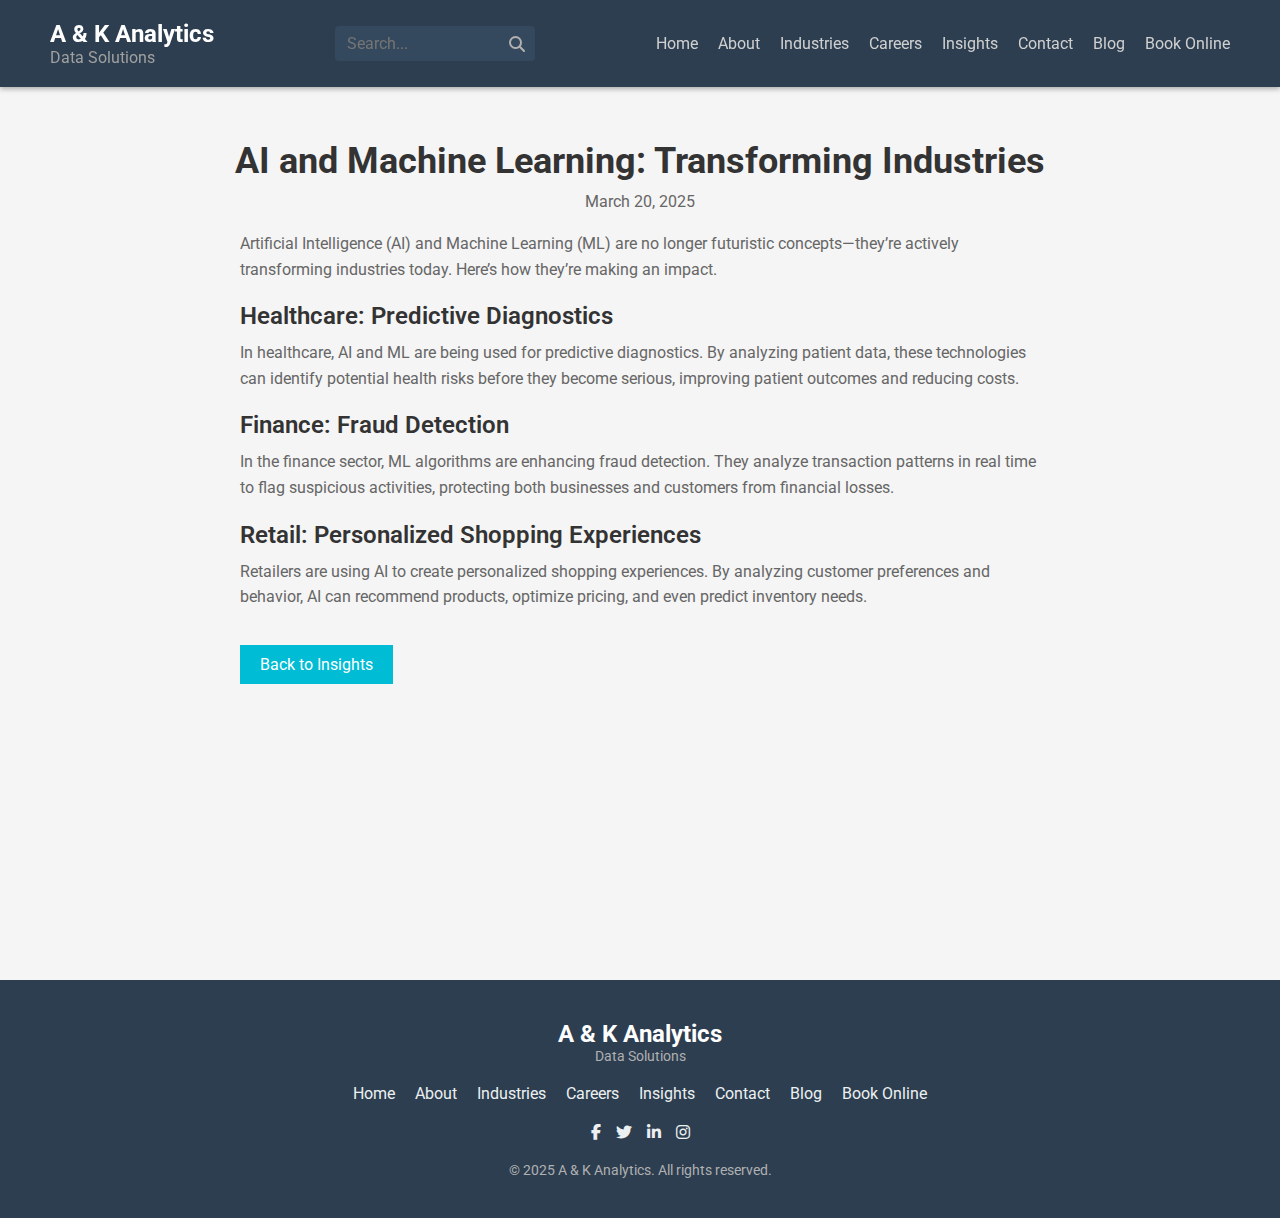
<file: insights-3.html>
<!DOCTYPE html>
<html lang="en">
<head>
    <meta charset="UTF-8">
    <meta name="viewport" content="width=device-width, initial-scale=1.0">
    <title>AI and Machine Learning: Transforming Industries | A & K Analytics</title>
    <meta name="description" content="Explore how AI and machine learning are revolutionizing industries like healthcare, finance, and retail with A & K Analytics.">
    <meta name="keywords" content="AI, machine learning, industry transformation, data analytics, A & K Analytics">
    <meta name="robots" content="index, follow">
    <link rel="canonical" href="https://yourdomain.com/insight-3.html">
    <meta property="og:title" content="AI and Machine Learning: Transforming Industries | A & K Analytics">
    <meta property="og:description" content="Learn how AI and machine learning are transforming industries with insights from A & K Analytics.">
    <meta property="og:image" content="https://yourdomain.com/images/insight-3.jpg">
    <meta property="og:url" content="https://yourdomain.com/insight-3.html">
    <meta property="og:type" content="article">
    <link rel="stylesheet" href="insights.css">
    <link rel="stylesheet" href="https://cdnjs.cloudflare.com/ajax/libs/font-awesome/6.5.1/css/all.min.css">
</head>
<body>
    <header>
        <div class="logo">
            A & K Analytics
            <span>Data Solutions</span>
        </div>
        <div class="search-bar">
            <input type="text" id="search-input" placeholder="Search...">
            <i class="fas fa-search"></i>
        </div>
        <nav>
            <ul>
                <li><a href="index.html">Home</a></li>
                <li><a href="about.html">About</a></li>
                <li><a href="industries.html">Industries</a></li>
                <li><a href="careers.html">Careers</a></li>
                <li><a href="insights.html">Insights</a></li>
                <li><a href="index.html#contact">Contact</a></li>
                <li><a href="blog.html">Blog</a></li>
                <li><a href="book-online.html">Book Online</a></li>
            </ul>
        </nav>
    </header>

    <section class="insight-post-section" itemscope itemtype="https://schema.org/BlogPosting">
        <div class="insight-post-header">
            <h1 itemprop="headline">AI and Machine Learning: Transforming Industries</h1>
            <div class="insight-date" itemprop="datePublished">March 20, 2025</div>
        </div>
        <div class="insight-post-content animate-section">
            <p itemprop="articleBody">Artificial Intelligence (AI) and Machine Learning (ML) are no longer futuristic concepts—they’re actively transforming industries today. Here’s how they’re making an impact.</p>
            
            <h2>Healthcare: Predictive Diagnostics</h2>
            <p>In healthcare, AI and ML are being used for predictive diagnostics. By analyzing patient data, these technologies can identify potential health risks before they become serious, improving patient outcomes and reducing costs.</p>
            
            <h2>Finance: Fraud Detection</h2>
            <p>In the finance sector, ML algorithms are enhancing fraud detection. They analyze transaction patterns in real time to flag suspicious activities, protecting both businesses and customers from financial losses.</p>
            
            <h2>Retail: Personalized Shopping Experiences</h2>
            <p>Retailers are using AI to create personalized shopping experiences. By analyzing customer preferences and behavior, AI can recommend products, optimize pricing, and even predict inventory needs.</p>
            
            <a href="insights.html" class="back-to-insights">Back to Insights</a>
        </div>
    </section>

    <footer class="footer-section">
        <div class="footer-content">
            <div class="footer-logo">
                A & K Analytics
                <span>Data Solutions</span>
            </div>
            <nav class="footer-nav">
                <ul>
                    <li><a href="index.html">Home</a></li>
                    <li><a href="about.html">About</a></li>
                    <li><a href="industries.html">Industries</a></li>
                    <li><a href="careers.html">Careers</a></li>
                    <li><a href="insights.html">Insights</a></li>
                    <li><a href="index.html#contact">Contact</a></li>
                    <li><a href="blog.html">Blog</a></li>
                    <li><a href="book-online.html">Book Online</a></li>
                </ul>
            </nav>
            <div class="footer-social">
                <a href="#" class="social-icon"><i class="fab fa-facebook-f"></i></a>
                <a href="#" class="social-icon"><i class="fab fa-twitter"></i></a>
                <a href="#" class="social-icon"><i class="fab fa-linkedin-in"></i></a>
                <a href="#" class="social-icon"><i class="fab fa-instagram"></i></a>
            </div>
            <p class="footer-copyright">© 2025 A & K Analytics. All rights reserved.</p>
        </div>
    </footer>

    <script>
        document.addEventListener('DOMContentLoaded', () => {
            const observer = new IntersectionObserver((entries, observer) => {
                entries.forEach(entry => {
                    if (entry.isIntersecting) {
                        entry.target.classList.add('visible');
                        observer.unobserve(entry.target);
                    }
                });
            }, { threshold: 0.1 });

            document.querySelectorAll('.animate-section').forEach(element => {
                observer.observe(element);
            });
        });
    </script>
</body>
</html>
</file>
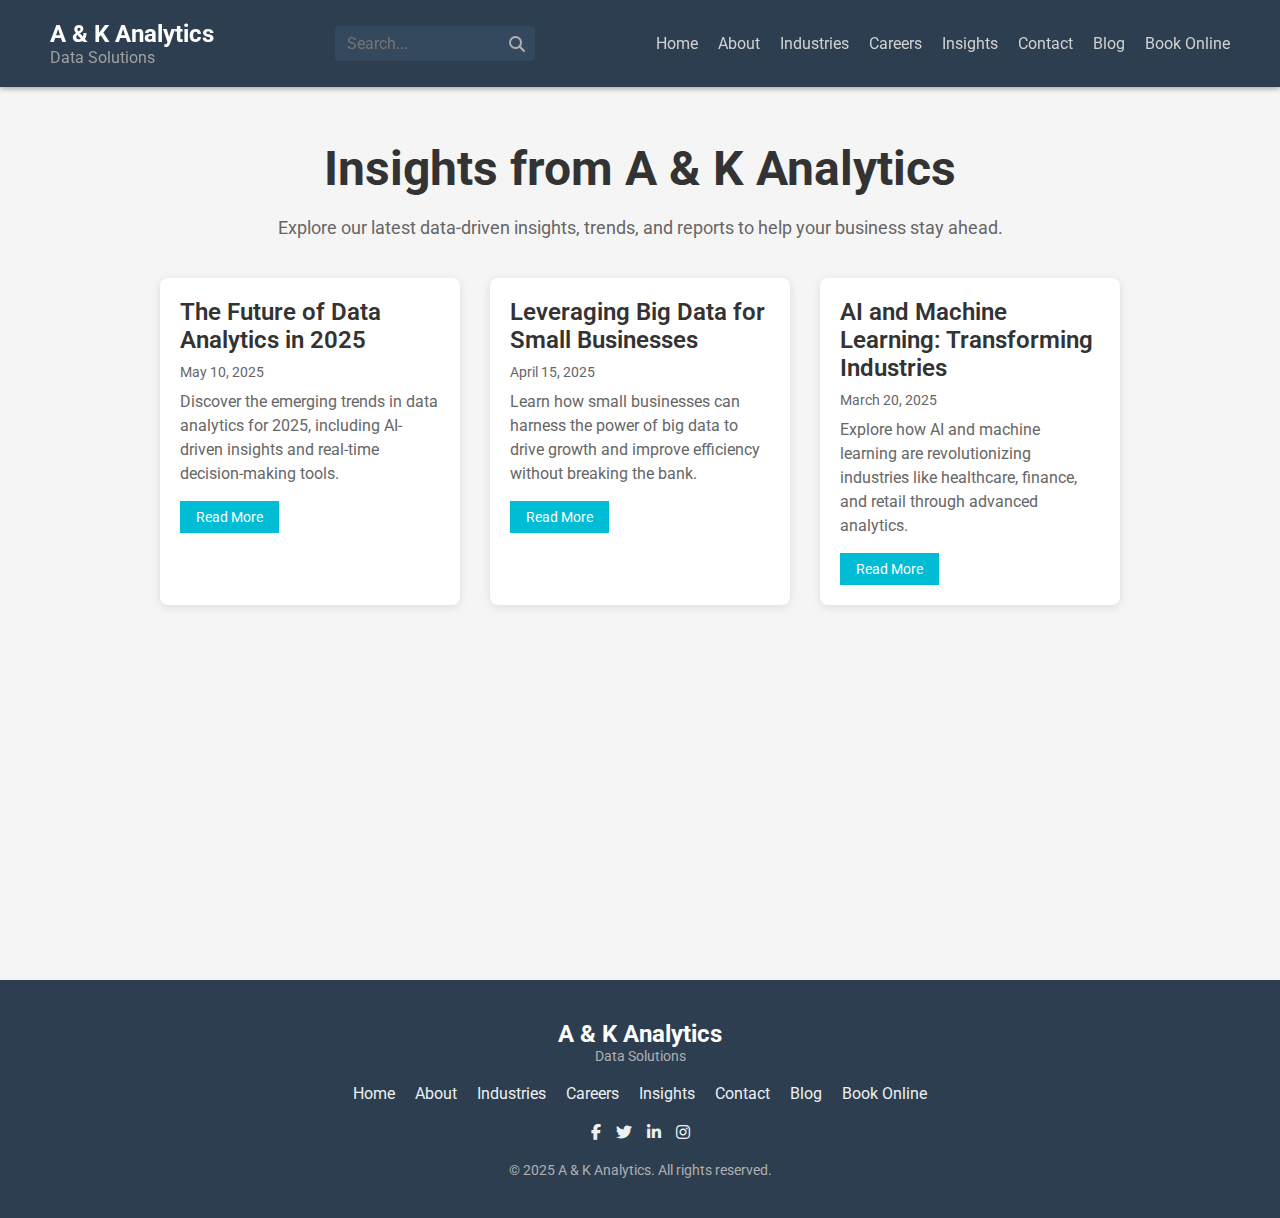
<file: insights.html>
<!DOCTYPE html>
<html lang="en">
<head>
    <meta charset="UTF-8">
    <meta name="viewport" content="width=device-width, initial-scale=1.0">
    <title>Insights - Data-Driven Solutions | A & K Analytics</title>
    <meta name="description" content="Explore the latest data-driven insights, trends, and reports from A & K Analytics to empower your business with actionable strategies.">
    <meta name="keywords" content="data analytics, insights, trends, business solutions, A & K Analytics, data-driven decisions">
    <meta name="robots" content="index, follow">
    <link rel="canonical" href="https://yourdomain.com/insights.html">
    <meta property="og:title" content="Insights - A & K Analytics">
    <meta property="og:description" content="Discover the latest insights and trends in data analytics from A & K Analytics to stay ahead in your industry.">
    <meta property="og:image" content="https://yourdomain.com/images/insights-banner.jpg">
    <meta property="og:url" content="https://yourdomain.com/insights.html">
    <meta property="og:type" content="article">
    <link rel="stylesheet" href="insights.css">
    <link rel="stylesheet" href="https://cdnjs.cloudflare.com/ajax/libs/font-awesome/6.5.1/css/all.min.css">
</head>
<body>
    <header>
        <div class="logo">
            A & K Analytics
            <span>Data Solutions</span>
        </div>
        <div class="search-bar">
            <input type="text" id="search-input" placeholder="Search...">
            <i class="fas fa-search"></i>
        </div>
        <nav>
            <ul>
                <li><a href="index.html">Home</a></li>
                <li><a href="about.html">About</a></li>
                <li><a href="industries.html">Industries</a></li>
                <li><a href="careers.html">Careers</a></li>
                <li><a href="insights.html">Insights</a></li>
                <li><a href="index.html#contact">Contact</a></li>
                <li><a href="blog.html">Blog</a></li>
                <li><a href="book-online.html">Book Online</a></li>
            </ul>
        </nav>
    </header>

    <section class="insights-section" itemscope itemtype="https://schema.org/Blog">
        <div class="insights-header">
            <h1>Insights from A & K Analytics</h1>
            <p>Explore our latest data-driven insights, trends, and reports to help your business stay ahead.</p>
        </div>
        <div class="insights-grid">
            <article class="insight-card animate-section" itemprop="blogPost" itemscope itemtype="https://schema.org/BlogPosting">
                <h2 itemprop="headline">The Future of Data Analytics in 2025</h2>
                <div class="insight-date" itemprop="datePublished">May 10, 2025</div>
                <p itemprop="description">Discover the emerging trends in data analytics for 2025, including AI-driven insights and real-time decision-making tools.</p>
                <a href="insights-1.html" class="read-more" itemprop="url">Read More</a>
                <meta itemprop="author" content="A & K Analytics Team">
            </article>
            <article class="insight-card animate-section" itemprop="blogPost" itemscope itemtype="https://schema.org/BlogPosting">
                <h2 itemprop="headline">Leveraging Big Data for Small Businesses</h2>
                <div class="insight-date" itemprop="datePublished">April 15, 2025</div>
                <p itemprop="description">Learn how small businesses can harness the power of big data to drive growth and improve efficiency without breaking the bank.</p>
                <a href="insights-2.html" class="read-more" itemprop="url">Read More</a>
                <meta itemprop="author" content="A & K Analytics Team">
            </article>
            <article class="insight-card animate-section" itemprop="blogPost" itemscope itemtype="https://schema.org/BlogPosting">
                <h2 itemprop="headline">AI and Machine Learning: Transforming Industries</h2>
                <div class="insight-date" itemprop="datePublished">March 20, 2025</div>
                <p itemprop="description">Explore how AI and machine learning are revolutionizing industries like healthcare, finance, and retail through advanced analytics.</p>
                <a href="insights-3.html" class="read-more" itemprop="url">Read More</a>
                <meta itemprop="author" content="A & K Analytics Team">
            </article>
        </div>
    </section>

    <footer class="footer-section">
        <div class="footer-content">
            <div class="footer-logo">
                A & K Analytics
                <span>Data Solutions</span>
            </div>
            <nav class="footer-nav">
                <ul>
                    <li><a href="index.html">Home</a></li>
                    <li><a href="about.html">About</a></li>
                    <li><a href="industries.html">Industries</a></li>
                    <li><a href="careers.html">Careers</a></li>
                    <li><a href="insights.html">Insights</a></li>
                    <li><a href="index.html#contact">Contact</a></li>
                    <li><a href="blog.html">Blog</a></li>
                    <li><a href="book-online.html">Book Online</a></li>
                </ul>
            </nav>
            <div class="footer-social">
                <a href="#" class="social-icon"><i class="fab fa-facebook-f"></i></a>
                <a href="#" class="social-icon"><i class="fab fa-twitter"></i></a>
                <a href="#" class="social-icon"><i class="fab fa-linkedin-in"></i></a>
                <a href="#" class="social-icon"><i class="fab fa-instagram"></i></a>
            </div>
            <p class="footer-copyright">© 2025 A & K Analytics. All rights reserved.</p>
        </div>
    </footer>

    <script>
        document.addEventListener('DOMContentLoaded', () => {
            const observer = new IntersectionObserver((entries, observer) => {
                entries.forEach(entry => {
                    if (entry.isIntersecting) {
                        entry.target.classList.add('visible');
                        observer.unobserve(entry.target);
                    }
                });
            }, { threshold: 0.1 });

            document.querySelectorAll('.animate-section').forEach(element => {
                observer.observe(element);
            });
        });
    </script>
</body>
</html>
</file>
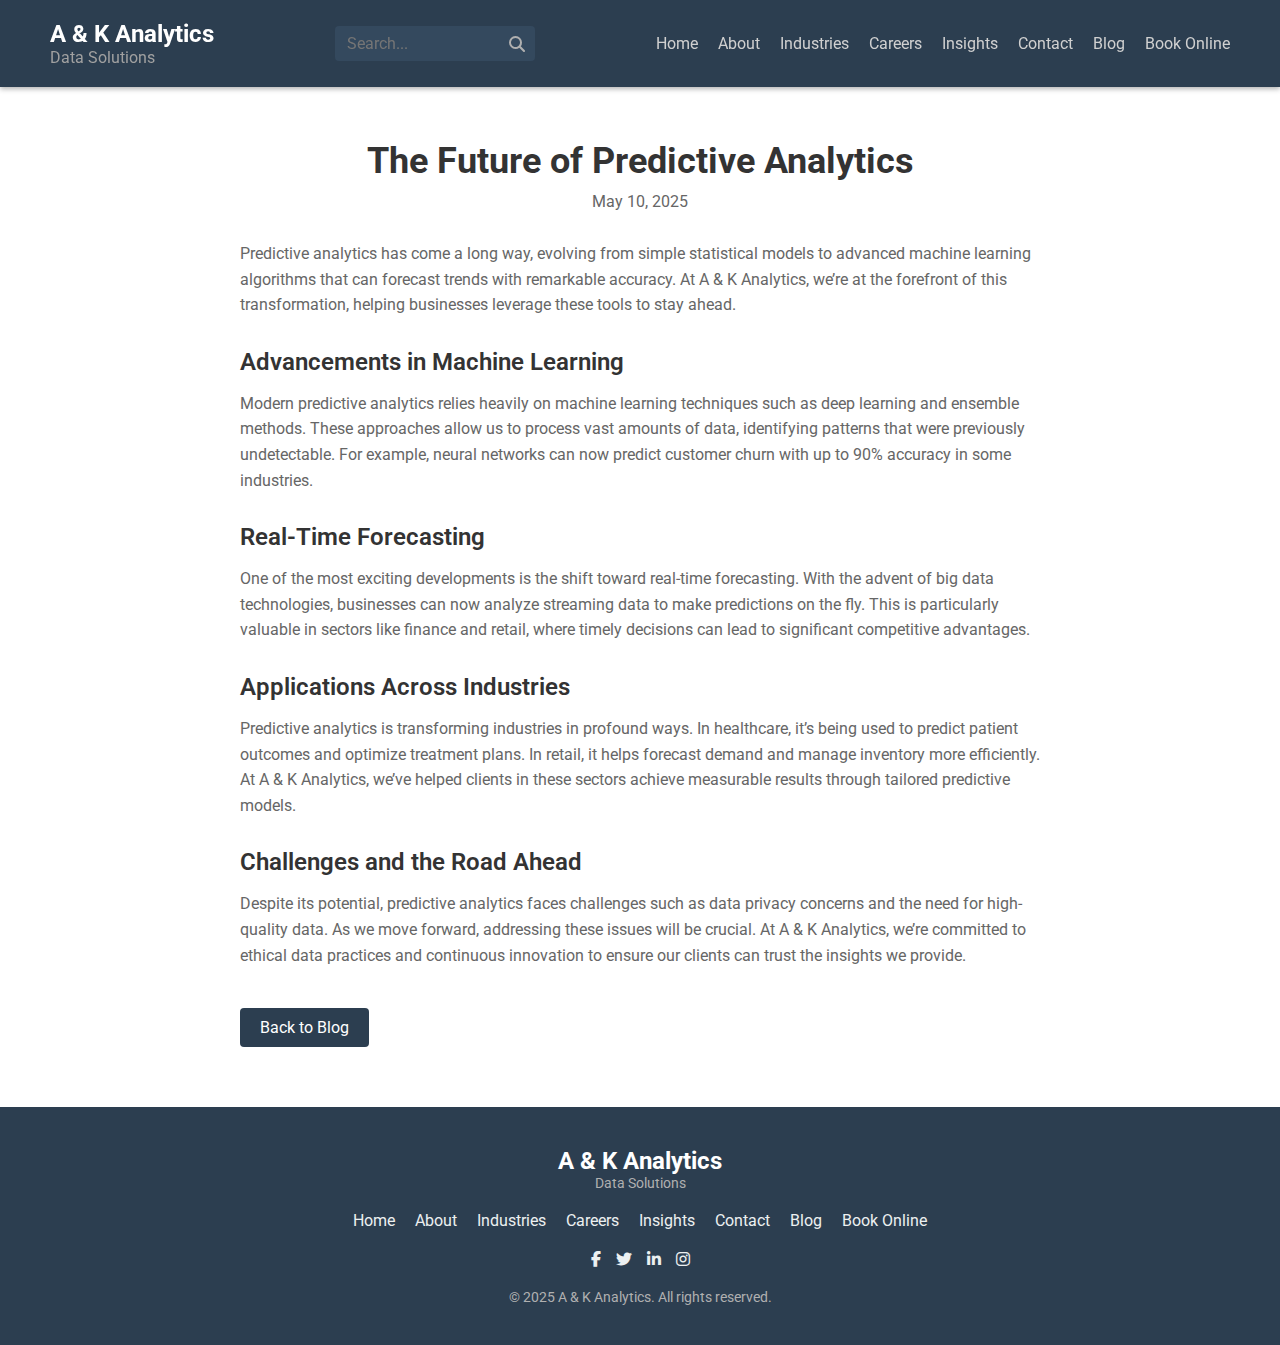
<file: post1.html>
<!DOCTYPE html>
<html lang="en">
<head>
    <meta charset="UTF-8">
    <meta name="viewport" content="width=device-width, initial-scale=1.0">
    <title>The Future of Predictive Analytics - A & K Analytics</title>
    <meta name="description" content="A & K Analytics provides cutting-edge data solutions, including predictive analytics, data visualization, and business intelligence, to transform your business.">
    <meta name="keywords" content="data analytics, predictive analytics, data visualization, business intelligence, A & K Analytics">
    <meta name="robots" content="index, follow">
    <link rel="stylesheet" href="post1.css">
    <link rel="stylesheet" href="https://cdnjs.cloudflare.com/ajax/libs/font-awesome/6.5.1/css/all.min.css">
    <!-- Structured Data -->
    <script type="application/ld+json">
        {
            "@context": "https://schema.org",
            "@type": "BlogPosting",
            "headline": "The Future of Predictive Analytics",
            "description": "An in-depth look at how predictive analytics is evolving with machine learning and real-time forecasting.",
            "url": "https://akanalytics.com/post1.html",
            "datePublished": "2025-05-10",
            "author": {
                "@type": "Organization",
                "name": "A & K Analytics"
            },
            "publisher": {
                "@type": "Organization",
                "name": "A & K Analytics",
                "logo": {
                    "@type": "ImageObject",
                    "url": "https://akanalytics.com/logo.png"
                }
            }
        }
    </script>
</head>
<body>
    <!-- Header -->
    <header>
        <div class="logo">
            A & K Analytics
            <span>Data Solutions</span>
        </div>
        <div class="search-bar">
             <input type="text" id="search-input" placeholder="Search...">
             <i class="fas fa-search"></i>
           </div>
        <nav>
            <ul>
                <li><a href="index.html">Home</a></li>
                <li><a href="about.html">About</a></li>
                <li><a href="industries.html">Industries</a></li>
                <li><a href="careers.html">Careers</a></li>
                <li><a href="insights.html">Insights</a></li>
                <li><a href="index.html#contact">Contact</a></li>
                <li><a href="blog.html">Blog</a></li>
                <li><a href="book-online.html">Book Online</a></li>
            </ul>
        </nav>
    </header>

    <!-- Blog Post Section -->
    <section class="blog-post-section">
        <div class="blog-post-header">
            <h1>The Future of Predictive Analytics</h1>
            <p class="post-date">May 10, 2025</p>
        </div>
        <div class="blog-post-content">
            <p>Predictive analytics has come a long way, evolving from simple statistical models to advanced machine learning algorithms that can forecast trends with remarkable accuracy. At A & K Analytics, we’re at the forefront of this transformation, helping businesses leverage these tools to stay ahead.</p>
            <h2>Advancements in Machine Learning</h2>
            <p>Modern predictive analytics relies heavily on machine learning techniques such as deep learning and ensemble methods. These approaches allow us to process vast amounts of data, identifying patterns that were previously undetectable. For example, neural networks can now predict customer churn with up to 90% accuracy in some industries.</p>
            <h2>Real-Time Forecasting</h2>
            <p>One of the most exciting developments is the shift toward real-time forecasting. With the advent of big data technologies, businesses can now analyze streaming data to make predictions on the fly. This is particularly valuable in sectors like finance and retail, where timely decisions can lead to significant competitive advantages.</p>
            <h2>Applications Across Industries</h2>
            <p>Predictive analytics is transforming industries in profound ways. In healthcare, it’s being used to predict patient outcomes and optimize treatment plans. In retail, it helps forecast demand and manage inventory more efficiently. At A & K Analytics, we’ve helped clients in these sectors achieve measurable results through tailored predictive models.</p>
            <h2>Challenges and the Road Ahead</h2>
            <p>Despite its potential, predictive analytics faces challenges such as data privacy concerns and the need for high-quality data. As we move forward, addressing these issues will be crucial. At A & K Analytics, we’re committed to ethical data practices and continuous innovation to ensure our clients can trust the insights we provide.</p>
            <a href="blog.html" class="back-to-blog">Back to Blog</a>
            <!-- Disqus Comment Section -->
            <div id="disqus_thread"></div>
            <script>
                var disqus_config = function () {
                    this.page.url = "https://akanalytics.com/post1.html"; // Replace with your actual URL
                    this.page.identifier = "the-future-of-predictive-analytics"; // Unique identifier for this post
                };
                (function() {
                    var d = document, s = d.createElement('script');
                    s.src = 'https://akanalytics.disqus.com/embed.js'; // Replace 'akanalytics' with your Disqus shortname
                    s.setAttribute('data-timestamp', +new Date());
                    (d.head || d.body).appendChild(s);
                })();
            </script>
        </div>
    </section>

    <!-- Footer -->
    <footer class="footer-section">
        <div class="footer-content">
            <div class="footer-logo">
                A & K Analytics
                <span>Data Solutions</span>
            </div>
            <nav class="footer-nav">
                <ul>
                    <li><a href="index.html">Home</a></li>
                    <li><a href="about.html">About</a></li>
                    <li><a href="industries.html">Industries</a></li>
                    <li><a href="careers.html">Careers</a></li>
                    <li><a href="insights.html">Insights</a></li>
                    <li><a href="index.html#contact">Contact</a></li>
                    <li><a href="blog.html">Blog</a></li>
                    <li><a href="book-online.html">Book Online</a></li>
                </ul>
            </nav>
            <div class="footer-social">
                <a href="https://facebook.com/akanalytics" class="social-icon"><i class="fab fa-facebook-f"></i></a>
                <a href="https://twitter.com/akanalytics" class="social-icon"><i class="fab fa-twitter"></i></a>
                <a href="https://linkedin.com/company/akanalytics" class="social-icon"><i class="fab fa-linkedin-in"></i></a>
                <a href="https://instagram.com/akanalytics" class="social-icon"><i class="fab fa-instagram"></i></a>
            </div>
            <div class="footer-copyright">
                <p>© 2025 A & K Analytics. All rights reserved.</p>
            </div>
        </div>
    </footer>
<script>
        document.addEventListener('DOMContentLoaded', () => {
            const observer = new IntersectionObserver((entries, observer) => {
                entries.forEach(entry => {
                    if (entry.isIntersecting) {
                        entry.target.classList.add('visible');
                        observer.unobserve(entry.target); // Stop observing once animated
                    }
                });
            }, { threshold: 0.1 });

            document.querySelectorAll('.blog-post, .blog-post-content').forEach(element => {
                observer.observe(element);
            });
        });
    </script>

</body>
</html>
</file>
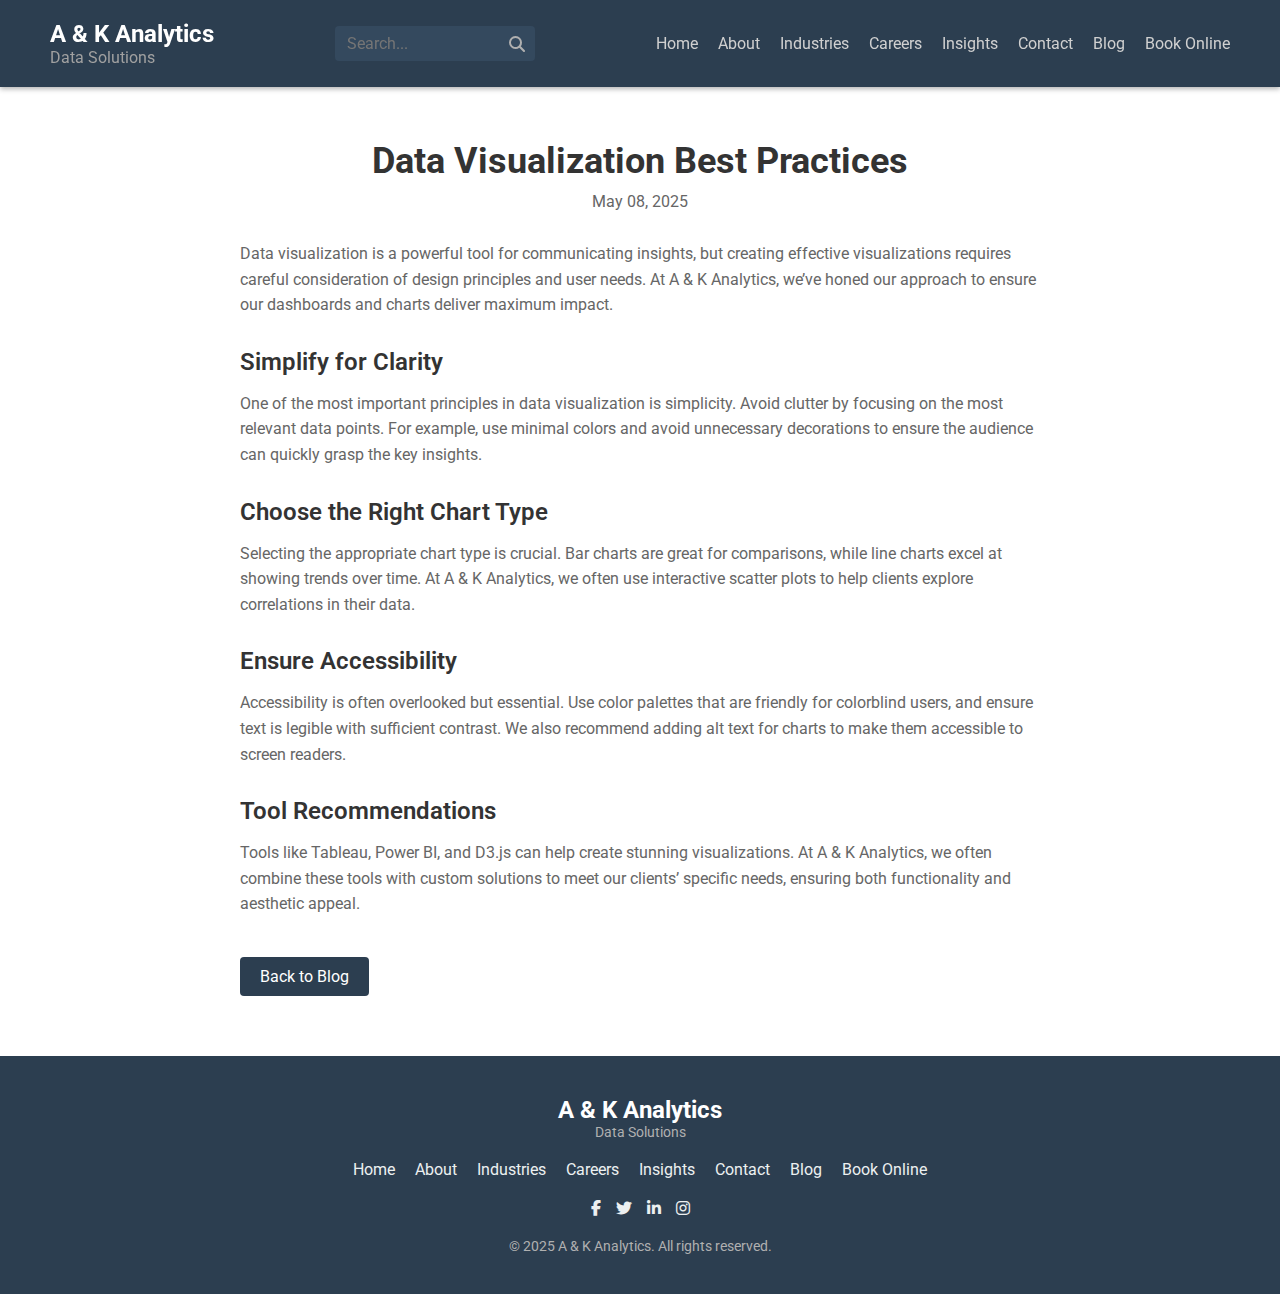
<file: post2.html>
<!DOCTYPE html>
<html lang="en">
<head>
    <meta charset="UTF-8">
    <meta name="viewport" content="width=device-width, initial-scale=1.0">
    <title>Data Visualization Best Practices - A & K Analytics</title>
    <meta name="description" content="A & K Analytics provides cutting-edge data solutions, including predictive analytics, data visualization, and business intelligence, to transform your business.">
    <meta name="keywords" content="data analytics, predictive analytics, data visualization, business intelligence, A & K Analytics">
    <meta name="robots" content="index, follow">
    <link rel="stylesheet" href="post2.css">
    <link rel="stylesheet" href="https://cdnjs.cloudflare.com/ajax/libs/font-awesome/6.5.1/css/all.min.css">
    <!-- Structured Data -->
    <script type="application/ld+json">
        {
            "@context": "https://schema.org",
            "@type": "BlogPosting",
            "headline": "Data Visualization Best Practices",
            "description": "Explore best practices for creating effective data visualizations with A & K Analytics.",
            "url": "https://akanalytics.com/post2.html",
            "datePublished": "2025-05-08",
            "author": {
                "@type": "Organization",
                "name": "A & K Analytics"
            },
            "publisher": {
                "@type": "Organization",
                "name": "A & K Analytics",
                "logo": {
                    "@type": "ImageObject",
                    "url": "https://akanalytics.com/logo.png"
                }
            }
        }
    </script>
</head>
<body>
    <!-- Header -->
    <header>
        <div class="logo">
            A & K Analytics
            <span>Data Solutions</span>
        </div>
        <div class="search-bar">
             <input type="text" id="search-input" placeholder="Search...">
             <i class="fas fa-search"></i>
           </div>
        <nav>
            <ul>
                <li><a href="index.html">Home</a></li>
                <li><a href="about.html">About</a></li>
                <li><a href="industries.html">Industries</a></li>
                <li><a href="careers.html">Careers</a></li>
                <li><a href="insights.html">Insights</a></li>
                <li><a href="index.html#contact">Contact</a></li>
                <li><a href="blog.html">Blog</a></li>
                <li><a href="book-online.html">Book Online</a></li>
            </ul>
        </nav>
    </header>

    <!-- Blog Post Section -->
    <section class="blog-post-section">
        <div class="blog-post-header">
            <h1>Data Visualization Best Practices</h1>
            <p class="post-date">May 08, 2025</p>
        </div>
        <div class="blog-post-content">
            <p>Data visualization is a powerful tool for communicating insights, but creating effective visualizations requires careful consideration of design principles and user needs. At A & K Analytics, we’ve honed our approach to ensure our dashboards and charts deliver maximum impact.</p>
            <h2>Simplify for Clarity</h2>
            <p>One of the most important principles in data visualization is simplicity. Avoid clutter by focusing on the most relevant data points. For example, use minimal colors and avoid unnecessary decorations to ensure the audience can quickly grasp the key insights.</p>
            <h2>Choose the Right Chart Type</h2>
            <p>Selecting the appropriate chart type is crucial. Bar charts are great for comparisons, while line charts excel at showing trends over time. At A & K Analytics, we often use interactive scatter plots to help clients explore correlations in their data.</p>
            <h2>Ensure Accessibility</h2>
            <p>Accessibility is often overlooked but essential. Use color palettes that are friendly for colorblind users, and ensure text is legible with sufficient contrast. We also recommend adding alt text for charts to make them accessible to screen readers.</p>
            <h2>Tool Recommendations</h2>
            <p>Tools like Tableau, Power BI, and D3.js can help create stunning visualizations. At A & K Analytics, we often combine these tools with custom solutions to meet our clients’ specific needs, ensuring both functionality and aesthetic appeal.</p>
            <a href="blog.html" class="back-to-blog">Back to Blog</a>
            <!-- Disqus Comment Section -->
            <div id="disqus_thread"></div>
            <script>
                var disqus_config = function () {
                    this.page.url = "https://akanalytics.com/post2.html"; // Replace with your actual URL
                    this.page.identifier = "data-visualization-best-practices"; // Unique identifier for this post
                };
                (function() {
                    var d = document, s = d.createElement('script');
                    s.src = 'https://akanalytics.disqus.com/embed.js'; // Replace 'akanalytics' with your Disqus shortname
                    s.setAttribute('data-timestamp', +new Date());
                    (d.head || d.body).appendChild(s);
                })();
            </script>
        </div>
    </section>

    <!-- Footer -->
    <footer class="footer-section">
        <div class="footer-content">
            <div class="footer-logo">
                A & K Analytics
                <span>Data Solutions</span>
            </div>
            <nav class="footer-nav">
                <ul>
                    <li><a href="index.html">Home</a></li>
                    <li><a href="about.html">About</a></li>
                    <li><a href="#industries">Industries</a></li>
                    <li><a href="careers.html">Careers</a></li>
                    <li><a href="insights.html">Insights</a></li>
                    <li><a href="index.html#contact">Contact</a></li>
                    <li><a href="blog.html">Blog</a></li>
                    <li><a href="book-online.html">Book Online</a></li>
                </ul>
            </nav>
            <div class="footer-social">
                <a href="https://facebook.com/akanalytics" class="social-icon"><i class="fab fa-facebook-f"></i></a>
                <a href="https://twitter.com/akanalytics" class="social-icon"><i class="fab fa-twitter"></i></a>
                <a href="https://linkedin.com/company/akanalytics" class="social-icon"><i class="fab fa-linkedin-in"></i></a>
                <a href="https://instagram.com/akanalytics" class="social-icon"><i class="fab fa-instagram"></i></a>
            </div>
            <div class="footer-copyright">
                <p>© 2025 A & K Analytics. All rights reserved.</p>
            </div>
        </div>
    </footer>
    <script>
        document.addEventListener('DOMContentLoaded', () => {
            const observer = new IntersectionObserver((entries, observer) => {
                entries.forEach(entry => {
                    if (entry.isIntersecting) {
                        entry.target.classList.add('visible');
                        observer.unobserve(entry.target); // Stop observing once animated
                    }
                });
            }, { threshold: 0.1 });

            document.querySelectorAll('.blog-post, .blog-post-content').forEach(element => {
                observer.observe(element);
            });
        });
    </script>
</body>
</html>
</file>
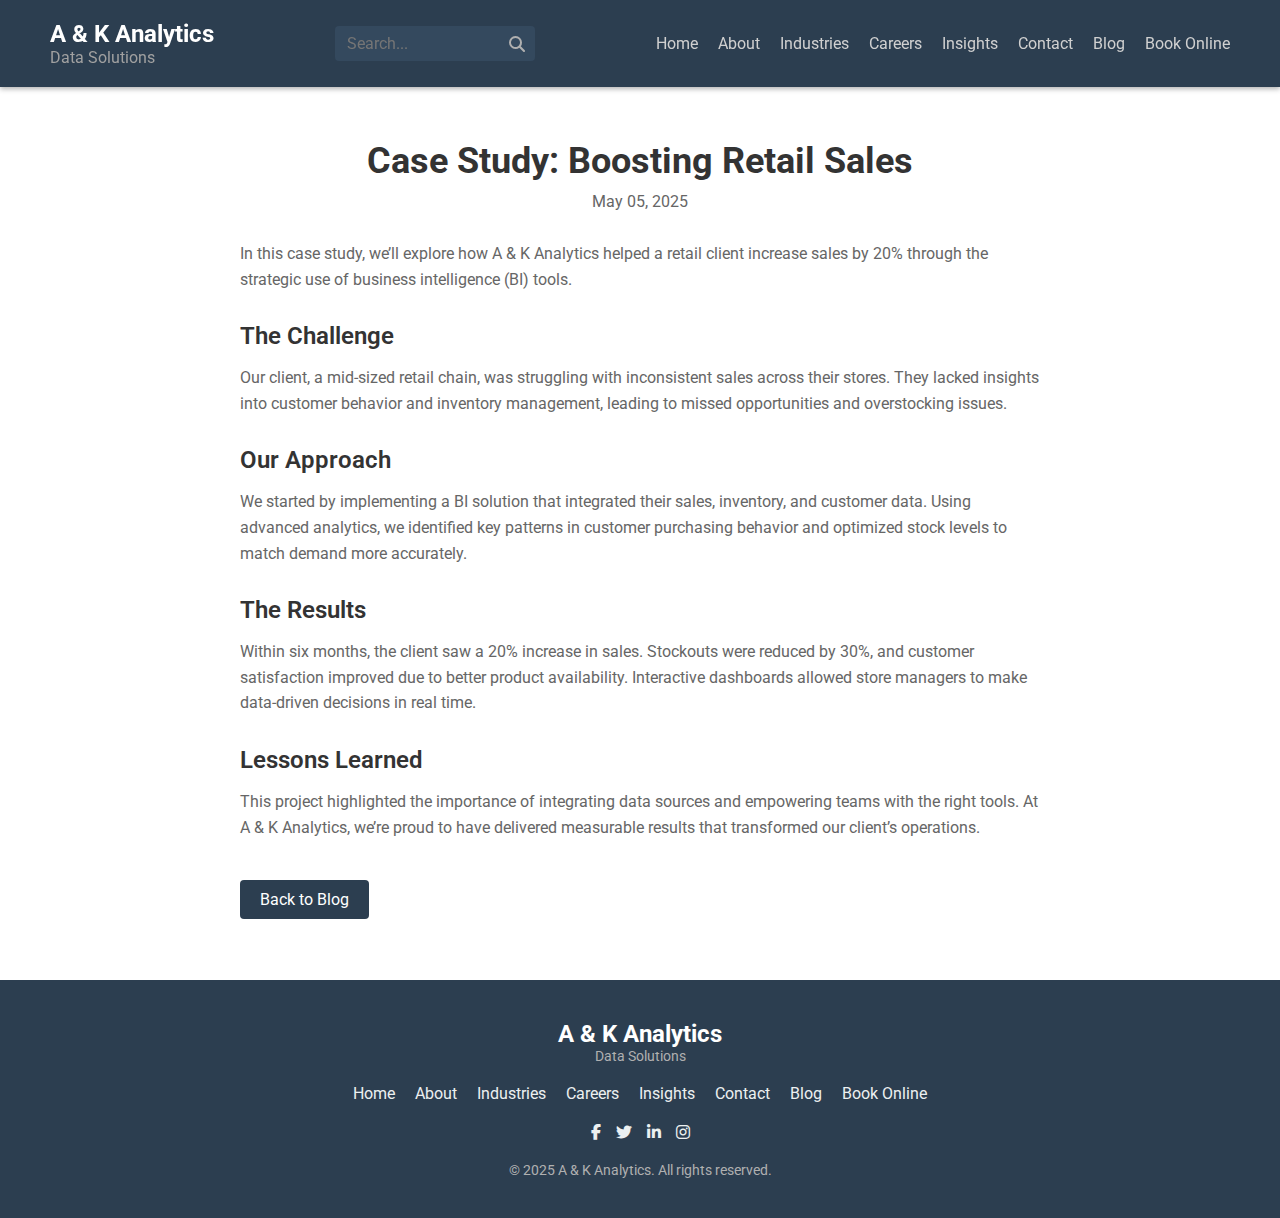
<file: post3.html>
<!DOCTYPE html>
<html lang="en">
<head>
    <meta charset="UTF-8">
    <meta name="viewport" content="width=device-width, initial-scale=1.0">
    <title>Case Study: Boosting Retail Sales - A & K Analytics</title>
    <meta name="description" content="A & K Analytics provides cutting-edge data solutions, including predictive analytics, data visualization, and business intelligence, to transform your business.">
    <meta name="keywords" content="data analytics, predictive analytics, data visualization, business intelligence, A & K Analytics">
    <meta name="robots" content="index, follow">
    <link rel="stylesheet" href="post3.css">
    <link rel="stylesheet" href="https://cdnjs.cloudflare.com/ajax/libs/font-awesome/6.5.1/css/all.min.css">
    <!-- Structured Data -->
    <script type="application/ld+json">
        {
            "@context": "https://schema.org",
            "@type": "BlogPosting",
            "headline": "Case Study: Boosting Retail Sales",
            "description": "A case study on how A & K Analytics boosted a retail client's sales by 20% with BI tools.",
            "url": "https://akanalytics.com/post3.html",
            "datePublished": "2025-05-05",
            "author": {
                "@type": "Organization",
                "name": "A & K Analytics"
            },
            "publisher": {
                "@type": "Organization",
                "name": "A & K Analytics",
                "logo": {
                    "@type": "ImageObject",
                    "url": "https://akanalytics.com/logo.png"
                }
            }
        }
    </script>
</head>
<body>
    <!-- Header -->
    <header>
        <div class="logo">
            A & K Analytics
            <span>Data Solutions</span>
        </div>
        <div class="search-bar">
             <input type="text" id="search-input" placeholder="Search...">
             <i class="fas fa-search"></i>
           </div>
        <nav>
            <ul>
                <li><a href="index.html">Home</a></li>
                <li><a href="about.html">About</a></li>
                <li><a href="industries.html">Industries</a></li>
                <li><a href="careers.html">Careers</a></li>
                <li><a href="insights.html">Insights</a></li>
                <li><a href="index.html#contact">Contact</a></li>
                <li><a href="blog.html">Blog</a></li>
                <li><a href="book-online.html">Book Online</a></li>
            </ul>
        </nav>
    </header>

    <!-- Blog Post Section -->
    <section class="blog-post-section">
        <div class="blog-post-header">
            <h1>Case Study: Boosting Retail Sales</h1>
            <p class="post-date">May 05, 2025</p>
        </div>
        <div class="blog-post-content">
            <p>In this case study, we’ll explore how A & K Analytics helped a retail client increase sales by 20% through the strategic use of business intelligence (BI) tools.</p>
            <h2>The Challenge</h2>
            <p>Our client, a mid-sized retail chain, was struggling with inconsistent sales across their stores. They lacked insights into customer behavior and inventory management, leading to missed opportunities and overstocking issues.</p>
            <h2>Our Approach</h2>
            <p>We started by implementing a BI solution that integrated their sales, inventory, and customer data. Using advanced analytics, we identified key patterns in customer purchasing behavior and optimized stock levels to match demand more accurately.</p>
            <h2>The Results</h2>
            <p>Within six months, the client saw a 20% increase in sales. Stockouts were reduced by 30%, and customer satisfaction improved due to better product availability. Interactive dashboards allowed store managers to make data-driven decisions in real time.</p>
            <h2>Lessons Learned</h2>
            <p>This project highlighted the importance of integrating data sources and empowering teams with the right tools. At A & K Analytics, we’re proud to have delivered measurable results that transformed our client’s operations.</p>
            <a href="blog.html" class="back-to-blog">Back to Blog</a>
            <!-- Disqus Comment Section -->
            <div id="disqus_thread"></div>
            <script>
                var disqus_config = function () {
                    this.page.url = "https://akanalytics.com/post3.html"; // Replace with your actual URL
                    this.page.identifier = "case-study-boosting-retail-sales"; // Unique identifier for this post
                };
                (function() {
                    var d = document, s = d.createElement('script');
                    s.src = 'https://akanalytics.disqus.com/embed.js'; // Replace 'akanalytics' with your Disqus shortname
                    s.setAttribute('data-timestamp', +new Date());
                    (d.head || d.body).appendChild(s);
                })();
            </script>
        </div>
    </section>

    <!-- Footer -->
    <footer class="footer-section">
        <div class="footer-content">
            <div class="footer-logo">
                A & K Analytics
                <span>Data Solutions</span>
            </div>
            <nav class="footer-nav">
                <ul>
                    <li><a href="index.html">Home</a></li>
                    <li><a href="about.html">About</a></li>
                    <li><a href="industries.html">Industries</a></li>
                    <li><a href="careers.html">Careers</a></li>
                    <li><a href="insights.html">Insights</a></li>
                    <li><a href="index.html#contact">Contact</a></li>
                    <li><a href="blog.html">Blog</a></li>
                    <li><a href="book-online.html">Book Online</a></li>
                </ul>
            </nav>
            <div class="footer-social">
                <a href="https://facebook.com/akanalytics" class="social-icon"><i class="fab fa-facebook-f"></i></a>
                <a href="https://twitter.com/akanalytics" class="social-icon"><i class="fab fa-twitter"></i></a>
                <a href="https://linkedin.com/company/akanalytics" class="social-icon"><i class="fab fa-linkedin-in"></i></a>
                <a href="https://instagram.com/akanalytics" class="social-icon"><i class="fab fa-instagram"></i></a>
            </div>
            <div class="footer-copyright">
                <p>© 2025 A & K Analytics. All rights reserved.</p>
            </div>
        </div>
    </footer>
    <script>
        document.addEventListener('DOMContentLoaded', () => {
            const observer = new IntersectionObserver((entries, observer) => {
                entries.forEach(entry => {
                    if (entry.isIntersecting) {
                        entry.target.classList.add('visible');
                        observer.unobserve(entry.target); // Stop observing once animated
                    }
                });
            }, { threshold: 0.1 });

            document.querySelectorAll('.blog-post, .blog-post-content').forEach(element => {
                observer.observe(element);
            });
        });
    </script>
</body>
</html>
</file>
<file: about.css>
@import url('https://fonts.googleapis.com/css2?family=Roboto:wght@400;500;700&display=swap');
* {
    margin: 0;
    padding: 0;
    box-sizing: border-box;
    font-family: 'Roboto',sans-serif;
}

/* styling the body */

body {
    height: 100vh;
    overflow: auto;
    padding-top: 80px; /* Space for the fixed header */
}

/* Styling the background video */
.hero-section {
    position: relative;
    height: 100vh;
    min-height: 100%;
    min-width: 100%;
    background: url(Images/vecteezy_ai-generated-streamlining-business-computer-monitor_40888601.jpg)no-repeat center center/100% 100%;
    display: flex;
    flex-direction: column;
    justify-content: space-between;
    z-index: 0;
}


/* Styling the header */
header {
    position: fixed;
    top: 0;
    left: 0;
    width: 100%;
    display: flex;
    justify-content: space-between;
    align-items: center;
    padding: 20px 50px;
    background: #2c3e50;
    z-index: 100; /* Ensure it stays above other content */
    box-shadow: 0 2px 5px rgba(0, 0, 0, 0.3); /* Subtle shadow for depth */
    box-sizing: border-box; /* Explicitly ensure box-sizing */
    animation: fadeInDown 0.5s ease-out;
}

/* Styling the logo */
.logo {
    color: #ffffff;
    font-size: 24px;
    font-weight: 700;
}

.logo span {
      font-size: 16px;
    font-weight: normal;
    display: block;
    color: #a0a0a0;
    display: block;
}

.search-bar {
    position: relative;
    margin: 0 20px;
}

.search-bar input {
    padding: 8px 35px 8px 12px;
    font-size: 16px;
    border: none;
    border-radius: 4px;
    outline: none;
    background: #34495e;
    color: #ecf0f1;
    width: 200px;
    transition: width 0.3s, background 0.3s;
}

.search-bar input:focus {
    background: #465c71;
    width: 250px;
}

.search-bar .fa-search {
    position: absolute;
    right: 10px;
    top: 50%;
    transform: translateY(-50%);
    color: #b0b0b0;
    font-size: 16px;
    cursor: pointer;
}

/* Styling the navigation bars */
nav ul {
    list-style: none;
    display: flex;
    gap: 20px;
}

nav ul li a {
   color: #d0d0d0; /* Lighter gray for navigation links */
    text-decoration: none;
    font-size: 16px;
    font-weight: 400;
    transition: color o.3s;
}

nav ul li a:hover {
    color: #00bcd4;
}

nav ul li a::after {
    content: '';
    position: absolute;
    width: 0;
    height: 2px;
    background: #00bcd4;
    bottom: -4px;
    left: 0;
    transition: width 0.3s;
}

nav ul li a:hover::after {
    width: 100%;
}

/* About Section */
.about-section {
    background: #ffffff;
    padding: 60px 50px;
    text-align: center;
    z-index: 1;
    position: relative;
    min-height: 100vh;
}

.about-header h1 {
    font-size: 48px;
    font-weight: 700;
    color: #333333;
    margin-bottom: 20px;
}

.about-header p {
    font-size: 18px;
    font-weight: 400;
    color: #666666;
    margin-bottom: 40px;
}

.about-content {
    max-width: 800px;
    margin: 0 auto;
    text-align: left;
    overflow-wrap: break-word;
    word-wrap: break-word;
}

.about-mission, .about-history, .about-team, .about-values {
    margin-bottom: 40px;
}

.about-mission h2, .about-history h2, .about-team h2, .about-values h2 {
    font-size: 28px;
    font-weight: 600;
    color: #333333;
    margin-bottom: 15px;
}

.about-mission p, .about-history p, .about-team p {
    font-size: 16px;
    font-weight: 400;
    color: #666666;
    line-height: 1.5;
}

.about-values ul {
    list-style-type: none;
    padding-left: 20px;
}

.about-values li {
    font-size: 16px;
    font-weight: 400;
    color: #666666;
    line-height: 1.5;
    margin-bottom: 10px;
}

.about-values strong {
    color: #333333;
}

/* Animation for About Sections */
.animate-section {
    opacity: 0;
    transform: translateY(20px);
    transition: opacity 0.5s ease, transform 0.5s ease;
}

.animate-section.visible {
    opacity: 1;
    transform: translateY(0);
}
/* Footer Section */
.footer-section {
    background: #2c3e50;
    padding: 40px 50px;
    color: #ecf0f1;
    text-align: center;
}

.footer-content {
    display: flex;
    flex-direction: column;
    align-items: center;
    gap: 20px;
}

.footer-logo {
    font-size: 24px;
    font-weight: 700;
    color: #ffffff;
}

.footer-logo span {
    font-size: 14px;
    font-weight: 400;
    color: #b0b0b0;
    display: block;
}

.footer-nav ul {
    list-style: none;
    display: flex;
    gap: 20px;
    flex-wrap: wrap;
    justify-content: center;
}

.footer-nav ul li a {
    color: #ecf0f1;
    text-decoration: none;
    font-size: 16px;
    font-weight: 400;
    transition: color 0.3s;
}

.footer-nav ul li a:hover {
    color: #00bcd4;
}

.footer-social {
    display: flex;
    gap: 20px;
}

.social-icon {
    color: #ecf0f1;
    text-decoration: none;
    font-size: 20px;
    transition: color 0.3s;
}

.social-icon:hover {
    color: #00bcd4;
}

.footer-copyright {
    font-size: 14px;
    color: #b0b0b0;
}

/* Animation Keyframes */
@keyframes fadeInDown {
    from {
        opacity: 0;
        transform: translateY(-20px);
    }
    to {
        opacity: 1;
        transform: translateY(0);
    }
}


/* Responsive Design for Tablets and Phones */
@media (max-width: 768px) {
    body {
        padding-top: 150px;
    }

    header {
        padding: 15px 30px;
        flex-direction: column;
        align-items: flex-start;
        gap: 10px;
    }

    .logo {
        font-size: 20px;
    }

    .logo span {
        font-size: 12px;
    }

      .search-bar {
        margin: 10px 0;
    }

    .search-bar input {
        width: 150px;
    }

    .search-bar input:focus {
        width: 200px;
    }

    nav ul {
        gap: 15px;
    }

    nav ul li a {
        font-size: 14px;
    }

    .content {
        flex-direction: column;
        padding: 20px 30px;
        text-align: center;
        justify-content: center;
        gap: 20px;
    }

    .headline {
        font-size: 36px;
        max-width: 100%;
    }

    .intro {
        max-width: 100%;
        font-size: 14px;
    }

    .read-more {
        font-size: 14px;
        padding: 8px 16px;
    }

    .features-section {
        padding: 40px 30px;
    }

    .features-header h2 {
        font-size: 28px;
    }

    .features-header p {
        font-size: 16px;
    }

    .feature-card {
        max-width: 100%;
        padding: 20px;
    }

    .testimonials-section {
        padding: 40px 30px;
    }

    .testimonials-header h2 {
        font-size: 28px;
    }

    .testimonials-header p {
        font-size: 16px;
    }

    .testimonial-card {
        max-width: 100%;
        padding: 20px;
    }

    .contact-section {
        padding: 40px 30px;
    }

    .contact-header h2 {
        font-size: 28px;
    }

    .contact-header p {
        font-size: 16px;
    }

    .contact-form {
        max-width: 100%;
    }

    .form-group label {
        font-size: 14px;
    }

    .form-group input,
    .form-group textarea {
        font-size: 14px;
    }

    .submit-btn {
        font-size: 14px;
        padding: 8px 16px;
    }

    .contact-info {
        font-size: 14px;
    }

    .about-section {
        padding: 40px 30px;
    }

    .about-header h1 {
        font-size: 36px;
    }

    .about-header p {
        font-size: 16px;
    }

    .about-content {
        max-width: 100%;
    }

    .about-mission h2, .about-history h2, .about-team h2, .about-values h2 {
        font-size: 24px;
    }

    .about-mission p, .about-history p, .about-team p, .about-values li {
        font-size: 14px;
    }

    .blog-section {
        padding: 40px 30px;
    }

    .blog-header h1 {
        font-size: 36px;
    }

    .blog-header p {
        font-size: 16px;
    }

    .blog-posts {
        max-width: 100%;
    }

    .blog-post {
        padding: 15px;
    }

    .blog-post h2 {
        font-size: 20px;
    }

    .post-date {
        font-size: 12px;
    }

    .blog-post p {
        font-size: 14px;
    }

    .blog-post .read-more {
        font-size: 12px;
        padding: 6px 12px;
    }

    .blog-post-section {
        padding: 40px 30px;
    }

    .blog-post-header h1 {
        font-size: 28px;
    }

    .blog-post-header .post-date {
        font-size: 14px;
    }

    .blog-post-content {
        max-width: 100%;
    }

    .blog-post-content p {
        font-size: 14px;
    }

    .blog-post-content h2 {
        font-size: 20px;
    }

    .back-to-blog {
        font-size: 14px;
        padding: 8px 16px;
    }

    .industries-section {
        padding: 40px 30px;
    }

    .industries-header h1 {
        font-size: 36px;
    }

    .industries-header p {
        font-size: 16px;
    }

    .industries-content {
        max-width: 100%;
    }

    .industry-card {
        padding: 15px;
    }

    .industry-card h2 {
        font-size: 20px;
    }

    .industry-card p {
        font-size: 14px;
    }

    .industry-card .read-more {
        font-size: 12px;
        padding: 6px 12px;
    }

    .careers-section {
        padding: 40px 30px;
    }

    .careers-header h1 {
        font-size: 36px;
    }

    .careers-header p {
        font-size: 16px;
    }

    .careers-content {
        max-width: 100%;
    }

    .job-listing {
        padding: 15px;
    }

    .job-listing h2 {
        font-size: 20px;
    }

    .job-listing p {
        font-size: 14px;
    }

    .job-listing .read-more {
        font-size: 12px;
        padding: 6px 12px;
    }

    .application-form {
        padding: 20px;
        max-width: 100%;
    }

    .application-form h2 {
        font-size: 24px;
    }

    .form-group label {
        font-size: 14px;
    }

    .form-group input,
    .form-group textarea,
    .form-group input[type="file"] {
        font-size: 14px;
        padding: 10px;
    }

    .submit-btn {
        font-size: 14px;
        padding: 8px 16px;
    }

    .footer-section {
        padding: 30px 30px;
    }

    .footer-logo {
        font-size: 20px;
    }

    .footer-logo span {
        font-size: 12px;
    }

    .footer-nav ul {
        gap: 15px;
    }

    .footer-nav ul li a {
        font-size: 14px;
    }

    .social-icon {
        font-size: 18px;
    }

    .footer-copyright {
        font-size: 12px;
    }
}

@media (max-width: 480px) {
    body {
        padding-top: 70px;
    }

    header {
        padding: 10px 20px;
    }

    .logo {
        font-size: 18px;
    }

    .logo span {
        font-size: 10px;
    }

    .search-bar {
        margin: 10px 0;
    }

    .search-bar input {
        width: 120px;
        padding: 6px 30px 6px 10px;
    }

    .search-bar input:focus {
        width: 150px;
    }

    .search-bar .fa-search {
        right: 8px;
        font-size: 14px;
    }

    nav ul {
        flex-wrap: wrap;
        gap: 10px;
    }

    nav ul li a {
        font-size: 12px;
    }

    .content {
        padding: 15px 20px;
        gap: 15px;
    }

    .headline {
        font-size: 28px;
    }

    .intro {
        font-size: 12px;
    }

    .read-more {
        font-size: 12px;
        padding: 6px 12px;
    }

    .hero-section {
        background: url('Images/vecteezy_ai-generated-streamlining-business-computer-monitor_40888601.jpg') no-repeat center center/cover;
    }

    .features-section {
        padding: 30px 20px;
    }

    .features-header h2 {
        font-size: 24px;
    }

    .features-header p {
        font-size: 14px;
    }

    .feature-card {
        padding: 15px;
    }

    .feature-card h3 {
        font-size: 18px;
    }

    .feature-card p {
        font-size: 14px;
    }

    .testimonials-section {
        padding: 30px 20px;
    }

    .testimonials-header h2 {
        font-size: 24px;
    }

    .testimonials-header p {
        font-size: 14px;
    }

    .testimonial-card {
        padding: 15px;
    }

    .testimonial-card blockquote {
        font-size: 14px;
    }

    .testimonial-card .author {
        font-size: 12px;
    }

    .contact-section {
        padding: 30px 20px;
    }

    .contact-header h2 {
        font-size: 24px;
    }

    .contact-header p {
        font-size: 14px;
    }

    .form-group label {
        font-size: 12px;
    }

    .form-group input,
    .form-group textarea {
        font-size: 12px;
    }

    .submit-btn {
        font-size: 12px;
        padding: 6px 12px;
    }

    .contact-info {
        font-size: 12px;
    }

    .about-section {
        padding: 30px 20px;
    }

    .about-header h1 {
        font-size: 28px;
    }

    .about-header p {
        font-size: 14px;
    }

    .about-mission h2, .about-history h2, .about-team h2, .about-values h2 {
        font-size: 20px;
    }

    .about-mission p, .about-history p, .about-team p, .about-values li {
        font-size: 12px;
    }

    .blog-section {
        padding: 30px 20px;
    }

    .blog-header h1 {
        font-size: 28px;
    }

    .blog-header p {
        font-size: 14px;
    }

    .blog-post {
        padding: 10px;
    }

    .blog-post h2 {
        font-size: 18px;
    }

    .post-date {
        font-size: 10px;
    }

    .blog-post p {
        font-size: 12px;
    }

    .blog-post .read-more {
        font-size: 10px;
        padding: 4px 8px;
    }

    .blog-post-section {
        padding: 30px 20px;
    }

    .blog-post-header h1 {
        font-size: 24px;
    }

    .blog-post-header .post-date {
        font-size: 12px;
    }

    .blog-post-content p {
        font-size: 12px;
    }

    .blog-post-content h2 {
        font-size: 18px;
    }

    .back-to-blog {
        font-size: 12px;
        padding: 6px 12px;
    }

    .industries-section {
        padding: 30px 20px;
    }

    .industries-header h1 {
        font-size: 28px;
    }

    .industries-header p {
        font-size: 14px;
    }

    .industries-content {
        max-width: 100%;
    }

    .industry-card {
        padding: 10px;
    }

    .industry-card h2 {
        font-size: 18px;
    }

    .industry-card p {
        font-size: 12px;
    }

    .industry-card .read-more {
        font-size: 10px;
        padding: 4px 8px;
    }

    .careers-section {
        padding: 30px 20px;
    }

    .careers-header h1 {
        font-size: 28px;
    }

    .careers-header p {
        font-size: 14px;
    }

    .careers-content {
        max-width: 100%;
    }

    .job-listing {
        padding: 10px;
    }

    .job-listing h2 {
        font-size: 18px;
    }

    .job-listing p {
        font-size: 12px;
    }

    .job-listing .read-more {
        font-size: 10px;
        padding: 4px 8px;
    }

    .application-form {
        padding: 15px;
    }

    .application-form h2 {
        font-size: 20px;
    }

    .form-group label {
        font-size: 12px;
    }

    .form-group input,
    .form-group textarea,
    .form-group input[type="file"] {
        font-size: 12px;
        padding: 8px;
    }

    .submit-btn {
        font-size: 12px;
        padding: 6px 12px;
    }

    .footer-section {
        padding: 20px 20px;
    }

    .footer-logo {
        font-size: 18px;
    }

    .footer-logo span {
        font-size: 10px;
    }

    .footer-nav ul {
        gap: 10px;
    }

    .footer-nav ul li a {
        font-size: 12px;
    }

    .social-icon {
        font-size: 16px;
    }

    .footer-copyright {
        font-size: 10px;
    }
}
</file>
<file: blog.css>
@import url('https://fonts.googleapis.com/css2?family=Roboto:wght@400;500;700&display=swap');
* {
    margin: 0;
    padding: 0;
    box-sizing: border-box;
    font-family: 'Roboto',sans-serif;
}

/* styling the body */

body {
    height: 100vh;
    overflow: auto;
    padding-top: 80px; /* Space for the fixed header */
}

/* Styling the background video */
.hero-section {
    position: relative;
    height: 100vh;
    min-height: 100%;
    min-width: 100%;
    background: url(Images/vecteezy_ai-generated-streamlining-business-computer-monitor_40888601.jpg)no-repeat center center/100% 100%;
    display: flex;
    flex-direction: column;
    justify-content: space-between;
    z-index: 0;
}


/* Styling the header */
header{
    position: fixed;
    top: 0;
    left: 0;
    width: 100%;
    display: flex;
    justify-content: space-between;
    align-items: center;
    padding: 20px 50px;
    background: #2c3e50;
    z-index: 100; /* Ensure it stays above other content */
    box-shadow: 0 2px 5px rgba(0, 0, 0, 0.3); /* Subtle shadow for depth */
    box-sizing: border-box; /* Explicitly ensure box-sizing */
    animation: fadeInDown 0.5s ease-out;
}

/* Styling the logo */

.logo{
    color: #ffffff;
    font-size: 24px;
    font-weight: 700;
}

.logo span{
    font-size: 16px;
    font-weight: normal;
    display: block;
    color: #a0a0a0;
    display: block;
}

.search-bar {
    position: relative;
    margin: 0 20px;
}

.search-bar input {
    padding: 8px 35px 8px 12px;
    font-size: 16px;
    border: none;
    border-radius: 4px;
    outline: none;
    background: #34495e;
    color: #ecf0f1;
    width: 200px;
    transition: width 0.3s, background 0.3s;
}

.search-bar input:focus {
    background: #465c71;
    width: 250px;
}

.search-bar .fa-search {
    position: absolute;
    right: 10px;
    top: 50%;
    transform: translateY(-50%);
    color: #b0b0b0;
    font-size: 16px;
    cursor: pointer;
}

/* Styling the navigation bars */

nav ul{
    list-style: none;
    display: flex;
    gap: 20px;
}

nav ul li a{
    color: #d0d0d0; /* Lighter gray for navigation links */
    text-decoration: none;
    font-size: 16px;
    font-weight: 400;
    transition: color o.3s;
}

nav ul li a:hover{
    color: #00bcd4;
}
nav ul li a::after {
    content: '';
    position: absolute;
    width: 0;
    height: 2px;
    background: #00bcd4;
    bottom: -4px;
    left: 0;
    transition: width 0.3s;
}
nav ul li a:hover::after {
    width: 100%;
}
/* Blog Section */
.blog-section {
    background: #f5f5f5;
    padding: 60px 50px;
    text-align: center;
    z-index: 1;
    position: relative;
    min-height: 100vh;
}

.blog-header h1 {
    font-size: 48px;
    font-weight: 700;
    color: #333333;
    margin-bottom: 20px;
}

.blog-header p {
    font-size: 18px;
    font-weight: 400;
    color: #666666;
    margin-bottom: 40px;
}

.blog-posts {
    max-width: 900px;
    margin: 0 auto;
    text-align: left;
}

.blog-post {
    background: #ffffff;
    padding: 20px;
    border-radius: 8px;
    box-shadow: 0 2px 10px rgba(0, 0, 0, 0.1);
    margin-bottom: 30px;
    opacity: 0;
    transform: translateY(20px);
    transition: opacity 0.5s ease, transform 0.5s ease;
}

.blog-post.visible {
    opacity: 1;
    transform: translateY(0);
}

.blog-post h2 {
    font-size: 24px;
    font-weight: 600;
    color: #333333;
    margin-bottom: 10px;
}

.post-date {
    font-size: 14px;
    color: #666666;
    margin-bottom: 10px;
}

.blog-post p {
    font-size: 16px;
    font-weight: 400;
    color: #666666;
    line-height: 1.5;
    margin-bottom: 15px;
}

.blog-post .read-more {
    padding: 8px 16px;
    background: #00bcd4;
    border: none;
    color: #ffffff;
    font-size: 14px;
    font-weight: 400;
    cursor: pointer;
    transition: background 0.3s;
    text-decoration: none;
    display: inline-block;
}

.blog-post .read-more:hover {
    background: #0097a7;
}

/* Footer Section */
.footer-section {
    background: #2c3e50;
    padding: 40px 50px;
    color: #ecf0f1;
    text-align: center;
}

.footer-content {
    display: flex;
    flex-direction: column;
    align-items: center;
    gap: 20px;
}

.footer-logo {
    font-size: 24px;
    font-weight: 700;
    color: #ffffff;
}

.footer-logo span {
    font-size: 14px;
    font-weight: 400;
    color: #b0b0b0;
    display: block;
}

.footer-nav ul {
    list-style: none;
    display: flex;
    gap: 20px;
    flex-wrap: wrap;
    justify-content: center;
}

.footer-nav ul li a {
    color: #ecf0f1;
    text-decoration: none;
    font-size: 16px;
    font-weight: 400;
    transition: color 0.3s;
}

.footer-nav ul li a:hover {
    color: #00bcd4;
}

.footer-social {
    display: flex;
    gap: 15px;
}

.social-icon {
    color: #ecf0f1;
    text-decoration: none;
    font-size: 16px;
    transition: color 0.3s;
}

.social-icon:hover {
    color: #00bcd4;
}

.footer-copyright {
    font-size: 14px;
    color: #b0b0b0;
}
/* Animation Keyframes */
@keyframes fadeInDown {
    from {
        opacity: 0;
        transform: translateY(-20px);
    }
    to {
        opacity: 1;
        transform: translateY(0);
    }
}

/* Responsive Design for Tablets and Phones */
@media (max-width: 768px) {
    body {
        padding-top: 150px;
    }

    header {
        padding: 15px 30px;
        flex-direction: column;
        align-items: flex-start;
        gap: 10px;
    }

    .logo {
        font-size: 20px;
    }

    .logo span {
        font-size: 12px;
    }

    .search-bar {
        margin: 10px 0;
    }

    .search-bar input {
        width: 150px;
    }

    .search-bar input:focus {
        width: 200px;
    }

    nav ul {
        gap: 15px;
    }

    nav ul li a {
        font-size: 14px;
    }

    .content {
        flex-direction: column;
        padding: 20px 30px;
        text-align: center;
        justify-content: center;
        gap: 20px;
    }

    .headline {
        font-size: 36px;
        max-width: 100%;
    }

    .intro {
        max-width: 100%;
        font-size: 14px;
    }

    .read-more {
        font-size: 14px;
        padding: 8px 16px;
    }

    .features-section {
        padding: 40px 30px;
    }

    .features-header h2 {
        font-size: 28px;
    }

    .features-header p {
        font-size: 16px;
    }

    .feature-card {
        max-width: 100%;
        padding: 20px;
    }

    .testimonials-section {
        padding: 40px 30px;
    }

    .testimonials-header h2 {
        font-size: 28px;
    }

    .testimonials-header p {
        font-size: 16px;
    }

    .testimonial-card {
        max-width: 100%;
        padding: 20px;
    }

    .contact-section {
        padding: 40px 30px;
    }

    .contact-header h2 {
        font-size: 28px;
    }

    .contact-header p {
        font-size: 16px;
    }

    .contact-form {
        max-width: 100%;
    }

    .form-group label {
        font-size: 14px;
    }

    .form-group input,
    .form-group textarea {
        font-size: 14px;
    }

    .submit-btn {
        font-size: 14px;
        padding: 8px 16px;
    }

    .contact-info {
        font-size: 14px;
    }

    .about-section {
        padding: 40px 30px;
    }

    .about-header h1 {
        font-size: 36px;
    }

    .about-header p {
        font-size: 16px;
    }

    .about-content {
        max-width: 100%;
    }

    .about-mission h2, .about-history h2, .about-team h2, .about-values h2 {
        font-size: 24px;
    }

    .about-mission p, .about-history p, .about-team p, .about-values li {
        font-size: 14px;
    }

    .blog-section {
        padding: 40px 30px;
    }

    .blog-header h1 {
        font-size: 36px;
    }

    .blog-header p {
        font-size: 16px;
    }

    .blog-posts {
        max-width: 100%;
    }

    .blog-post {
        padding: 15px;
    }

    .blog-post h2 {
        font-size: 20px;
    }

    .post-date {
        font-size: 12px;
    }

    .blog-post p {
        font-size: 14px;
    }

    .blog-post .read-more {
        font-size: 12px;
        padding: 6px 12px;
    }

    .blog-post-section {
        padding: 40px 30px;
    }

    .blog-post-header h1 {
        font-size: 28px;
    }

    .blog-post-header .post-date {
        font-size: 14px;
    }

    .blog-post-content {
        max-width: 100%;
    }

    .blog-post-content p {
        font-size: 14px;
    }

    .blog-post-content h2 {
        font-size: 20px;
    }

    .back-to-blog {
        font-size: 14px;
        padding: 8px 16px;
    }

    .industries-section {
        padding: 40px 30px;
    }

    .industries-header h1 {
        font-size: 36px;
    }

    .industries-header p {
        font-size: 16px;
    }

    .industries-content {
        max-width: 100%;
    }

    .industry-card {
        padding: 15px;
    }

    .industry-card h2 {
        font-size: 20px;
    }

    .industry-card p {
        font-size: 14px;
    }

    .industry-card .read-more {
        font-size: 12px;
        padding: 6px 12px;
    }

    .careers-section {
        padding: 40px 30px;
    }

    .careers-header h1 {
        font-size: 36px;
    }

    .careers-header p {
        font-size: 16px;
    }

    .careers-content {
        max-width: 100%;
    }

    .job-listing {
        padding: 15px;
    }

    .job-listing h2 {
        font-size: 20px;
    }

    .job-listing p {
        font-size: 14px;
    }

    .job-listing .read-more {
        font-size: 12px;
        padding: 6px 12px;
    }

    .application-form {
        padding: 20px;
        max-width: 100%;
    }

    .application-form h2 {
        font-size: 24px;
    }

    .form-group label {
        font-size: 14px;
    }

    .form-group input,
    .form-group textarea,
    .form-group input[type="file"] {
        font-size: 14px;
        padding: 10px;
    }

    .submit-btn {
        font-size: 14px;
        padding: 8px 16px;
    }

    .footer-section {
        padding: 30px 30px;
    }

    .footer-logo {
        font-size: 20px;
    }

    .footer-logo span {
        font-size: 12px;
    }

    .footer-nav ul {
        gap: 15px;
    }

    .footer-nav ul li a {
        font-size: 14px;
    }

    .social-icon {
        font-size: 18px;
    }

    .footer-copyright {
        font-size: 12px;
    }
}

@media (max-width: 480px) {
    body {
        padding-top: 70px;
    }

    header {
        padding: 10px 20px;
    }

    .logo {
        font-size: 18px;
    }

    .logo span {
        font-size: 10px;
    }

    .search-bar {
        margin: 10px 0;
    }

    .search-bar input {
        width: 120px;
        padding: 6px 30px 6px 10px;
    }

    .search-bar input:focus {
        width: 150px;
    }

    .search-bar .fa-search {
        right: 8px;
        font-size: 14px;
    }

    nav ul {
        flex-wrap: wrap;
        gap: 10px;
    }

    nav ul li a {
        font-size: 12px;
    }

    .content {
        padding: 15px 20px;
        gap: 15px;
    }

    .headline {
        font-size: 28px;
    }

    .intro {
        font-size: 12px;
    }

    .read-more {
        font-size: 12px;
        padding: 6px 12px;
    }

    .hero-section {
        background: url('Images/vecteezy_ai-generated-streamlining-business-computer-monitor_40888601.jpg') no-repeat center center/cover;
    }

    .features-section {
        padding: 30px 20px;
    }

    .features-header h2 {
        font-size: 24px;
    }

    .features-header p {
        font-size: 14px;
    }

    .feature-card {
        padding: 15px;
    }

    .feature-card h3 {
        font-size: 18px;
    }

    .feature-card p {
        font-size: 14px;
    }

    .testimonials-section {
        padding: 30px 20px;
    }

    .testimonials-header h2 {
        font-size: 24px;
    }

    .testimonials-header p {
        font-size: 14px;
    }

    .testimonial-card {
        padding: 15px;
    }

    .testimonial-card blockquote {
        font-size: 14px;
    }

    .testimonial-card .author {
        font-size: 12px;
    }

    .contact-section {
        padding: 30px 20px;
    }

    .contact-header h2 {
        font-size: 24px;
    }

    .contact-header p {
        font-size: 14px;
    }

    .form-group label {
        font-size: 12px;
    }

    .form-group input,
    .form-group textarea {
        font-size: 12px;
    }

    .submit-btn {
        font-size: 12px;
        padding: 6px 12px;
    }

    .contact-info {
        font-size: 12px;
    }

    .about-section {
        padding: 30px 20px;
    }

    .about-header h1 {
        font-size: 28px;
    }

    .about-header p {
        font-size: 14px;
    }

    .about-mission h2, .about-history h2, .about-team h2, .about-values h2 {
        font-size: 20px;
    }

    .about-mission p, .about-history p, .about-team p, .about-values li {
        font-size: 12px;
    }

    .blog-section {
        padding: 30px 20px;
    }

    .blog-header h1 {
        font-size: 28px;
    }

    .blog-header p {
        font-size: 14px;
    }

    .blog-post {
        padding: 10px;
    }

    .blog-post h2 {
        font-size: 18px;
    }

    .post-date {
        font-size: 10px;
    }

    .blog-post p {
        font-size: 12px;
    }

    .blog-post .read-more {
        font-size: 10px;
        padding: 4px 8px;
    }

    .blog-post-section {
        padding: 30px 20px;
    }

    .blog-post-header h1 {
        font-size: 24px;
    }

    .blog-post-header .post-date {
        font-size: 12px;
    }

    .blog-post-content p {
        font-size: 12px;
    }

    .blog-post-content h2 {
        font-size: 18px;
    }

    .back-to-blog {
        font-size: 12px;
        padding: 6px 12px;
    }

    .industries-section {
        padding: 30px 20px;
    }

    .industries-header h1 {
        font-size: 28px;
    }

    .industries-header p {
        font-size: 14px;
    }

    .industries-content {
        max-width: 100%;
    }

    .industry-card {
        padding: 10px;
    }

    .industry-card h2 {
        font-size: 18px;
    }

    .industry-card p {
        font-size: 12px;
    }

    .industry-card .read-more {
        font-size: 10px;
        padding: 4px 8px;
    }

    .careers-section {
        padding: 30px 20px;
    }

    .careers-header h1 {
        font-size: 28px;
    }

    .careers-header p {
        font-size: 14px;
    }

    .careers-content {
        max-width: 100%;
    }

    .job-listing {
        padding: 10px;
    }

    .job-listing h2 {
        font-size: 18px;
    }

    .job-listing p {
        font-size: 12px;
    }

    .job-listing .read-more {
        font-size: 10px;
        padding: 4px 8px;
    }

    .application-form {
        padding: 15px;
    }

    .application-form h2 {
        font-size: 20px;
    }

    .form-group label {
        font-size: 12px;
    }

    .form-group input,
    .form-group textarea,
    .form-group input[type="file"] {
        font-size: 12px;
        padding: 8px;
    }

    .submit-btn {
        font-size: 12px;
        padding: 6px 12px;
    }

    .footer-section {
        padding: 20px 20px;
    }

    .footer-logo {
        font-size: 18px;
    }

    .footer-logo span {
        font-size: 10px;
    }

    .footer-nav ul {
        gap: 10px;
    }

    .footer-nav ul li a {
        font-size: 12px;
    }

    .social-icon {
        font-size: 16px;
    }

    .footer-copyright {
        font-size: 10px;
    }
}
</file>
<file: book-online.css>
@import url('https://fonts.googleapis.com/css2?family=Roboto:wght@400;500;700&display=swap');
* {
    margin: 0;
    padding: 0;
    box-sizing: border-box;
    font-family: 'Roboto',sans-serif;
}

/* styling the body */

body {
    height: 100vh;
    overflow: auto;
    padding-top: 80px; /* Space for the fixed header */
}

/* Styling the background video */
.hero-section {
    position: relative;
    height: 100vh;
    min-height: 100%;
    min-width: 100%;
    background: url(Images/vecteezy_ai-generated-streamlining-business-computer-monitor_40888601.jpg)no-repeat center center/100% 100%;
    display: flex;
    flex-direction: column;
    justify-content: space-between;
    z-index: 0;
}


/* Styling the header */
header{
    position: fixed;
    top: 0;
    left: 0;
    width: 100%;
    display: flex;
    justify-content: space-between;
    align-items: center;
    padding: 20px 50px;
    background: #2c3e50;
    z-index: 100; /* Ensure it stays above other content */
    box-shadow: 0 2px 5px rgba(0, 0, 0, 0.3); /* Subtle shadow for depth */
    box-sizing: border-box; /* Explicitly ensure box-sizing */
    animation: fadeInDown 0.5s ease-out;
}

/* Styling the logo */

.logo{
    color: #ffffff;
    font-size: 24px;
    font-weight: 700;
}

.logo span{
    font-size: 16px;
    font-weight: normal;
    display: block;
    color: #a0a0a0;
    display: block;
}

.search-bar {
    position: relative;
    margin: 0 20px;
}

.search-bar input {
    padding: 8px 35px 8px 12px;
    font-size: 16px;
    border: none;
    border-radius: 4px;
    outline: none;
    background: #34495e;
    color: #ecf0f1;
    width: 200px;
    transition: width 0.3s, background 0.3s;
}

.search-bar input:focus {
    background: #465c71;
    width: 250px;
}

.search-bar .fa-search {
    position: absolute;
    right: 10px;
    top: 50%;
    transform: translateY(-50%);
    color: #b0b0b0;
    font-size: 16px;
    cursor: pointer;
}

/* Styling the navigation bars */

nav ul{
    list-style: none;
    display: flex;
    gap: 20px;
}

nav ul li a{
    color: #d0d0d0; /* Lighter gray for navigation links */
    text-decoration: none;
    font-size: 16px;
    font-weight: 400;
    transition: color o.3s;
}

nav ul li a:hover{
    color: #00bcd4;
}
nav ul li a::after {
    content: '';
    position: absolute;
    width: 0;
    height: 2px;
    background: #00bcd4;
    bottom: -4px;
    left: 0;
    transition: width 0.3s;
}
nav ul li a:hover::after {
    width: 100%;
}
/* Book Online Section */
.book-online-section {
    background: #ffffff;
    padding: 60px 50px;
    text-align: center;
    z-index: 1;
    position: relative;
    min-height: 100vh;
}

.book-online-header h1 {
    font-size: 48px;
    font-weight: 700;
    color: #333333;
    margin-bottom: 20px;
}

.book-online-header p {
    font-size: 18px;
    font-weight: 400;
    color: #666666;
    margin-bottom: 40px;
}

.book-online-form {
    max-width: 500px;
    margin: 0 auto;
    text-align: left;
}

.form-group {
    margin-bottom: 20px;
}

.form-group label {
    display: block;
    font-size: 16px;
    color: #333333;
    margin-bottom: 5px;
}

.form-group input,
.form-group select {
    width: 100%;
    padding: 10px;
    font-size: 16px;
    border: 1px solid #cccccc;
    border-radius: 4px;
    box-sizing: border-box;
}

.form-group input:focus,
.form-group select:focus {
    outline: none;
    border-color: #00bcd4;
}

button[type="submit"] {
    padding: 12px 20px;
    background: #00bcd4;
    border: none;
    color: #ffffff;
    font-size: 16px;
    font-weight: 500;
    cursor: pointer;
    transition: background 0.3s;
}

button[type="submit"]:hover {
    background: #0097a7;
}

.success-message {
    text-align: center;
    padding: 20px;
    background: #e8f5e9;
    border-radius: 4px;
    display: none;
}

.success-message p {
    font-size: 16px;
    color: #2e7d32;
    margin-bottom: 15px;
}

.back-to-home {
    display: inline-block;
    padding: 10px 20px;
    background: #00bcd4;
    color: #ffffff;
    text-decoration: none;
    font-size: 16px;
    transition: background 0.3s;
}

.back-to-home:hover {
    background: #0097a7;
}

/* Animation Keyframes */
@keyframes fadeInDown {
    from {
        opacity: 0;
        transform: translateY(-20px);
    }
    to {
        opacity: 1;
        transform: translateY(0);
    }
}

/* Footer Section */
.footer-section {
    background: #2c3e50;
    padding: 40px 50px;
    color: #ecf0f1;
    text-align: center;
}

.footer-content {
    display: flex;
    flex-direction: column;
    align-items: center;
    gap: 20px;
}

.footer-logo {
    font-size: 24px;
    font-weight: 700;
    color: #ffffff;
}

.footer-logo span {
    font-size: 14px;
    font-weight: 400;
    color: #b0b0b0;
    display: block;
}

.footer-nav ul {
    list-style: none;
    display: flex;
    gap: 20px;
    flex-wrap: wrap;
    justify-content: center;
}

.footer-nav ul li a {
    color: #ecf0f1;
    text-decoration: none;
    font-size: 16px;
    font-weight: 400;
    transition: color 0.3s;
}

.footer-nav ul li a:hover {
    color: #00bcd4;
}

.footer-social {
    display: flex;
    gap: 15px;
}

.social-icon {
    color: #ecf0f1;
    text-decoration: none;
    font-size: 16px;
    transition: color 0.3s;
}

.social-icon:hover {
    color: #00bcd4;
}

.footer-copyright {
    font-size: 14px;
    color: #b0b0b0;
}
/* Animation Keyframes */
@keyframes fadeInDown {
    from {
        opacity: 0;
        transform: translateY(-20px);
    }
    to {
        opacity: 1;
        transform: translateY(0);
    }
}

/* Responsive Design for Tablets and Phones */
@media (max-width: 768px) {
    body {
        padding-top: 150px;
    }

    header {
        padding: 15px 30px;
        flex-direction: column;
        align-items: flex-start;
        gap: 10px;
    }

    .logo {
        font-size: 20px;
    }

    .logo span {
        font-size: 12px;
    }

    .search-bar {
        margin: 10px 0;
    }

    .search-bar input {
        width: 150px;
    }

    .search-bar input:focus {
        width: 200px;
    }

    nav ul {
        gap: 15px;
    }

    nav ul li a {
        font-size: 14px;
    }

    .content {
        flex-direction: column;
        padding: 20px 30px;
        text-align: center;
        justify-content: center;
        gap: 20px;
    }

    .headline {
        font-size: 36px;
        max-width: 100%;
    }

    .intro {
        max-width: 100%;
        font-size: 14px;
    }

    .read-more {
        font-size: 14px;
        padding: 8px 16px;
    }

    .features-section {
        padding: 40px 30px;
    }

    .features-header h2 {
        font-size: 28px;
    }

    .features-header p {
        font-size: 16px;
    }

    .feature-card {
        max-width: 100%;
        padding: 20px;
    }

    .insights-section {
        padding: 40px 20px;
    }

    .insights-header h1 {
        font-size: 32px;
    }

    .insights-header p {
        font-size: 14px;
    }

    .insight-card {
        max-width: 100%;
        padding: 15px;
    }

    .insight-card h2 {
        font-size: 20px;
    }

    .insight-date {
        font-size: 12px;
    }

    .insight-card p {
        font-size: 14px;
    }

    .insight-card .read-more {
        font-size: 12px;
        padding: 6px 12px;
    }

    .testimonials-section {
        padding: 40px 30px;
    }

    .testimonials-header h2 {
        font-size: 28px;
    }

    .testimonials-header p {
        font-size: 16px;
    }

    .testimonial-card {
        max-width: 100%;
        padding: 20px;
    }

    .contact-section {
        padding: 40px 30px;
    }

    .contact-header h2 {
        font-size: 28px;
    }

    .contact-header p {
        font-size: 16px;
    }

    .contact-form {
        max-width: 100%;
    }

    .form-group label {
        font-size: 14px;
    }

    .form-group input,
    .form-group textarea {
        font-size: 14px;
    }

    .submit-btn {
        font-size: 14px;
        padding: 8px 16px;
    }

    .contact-info {
        font-size: 14px;
    }

    .about-section {
        padding: 40px 30px;
    }

    .about-header h1 {
        font-size: 36px;
    }

    .about-header p {
        font-size: 16px;
    }

    .about-content {
        max-width: 100%;
    }

    .about-mission h2, .about-history h2, .about-team h2, .about-values h2 {
        font-size: 24px;
    }

    .about-mission p, .about-history p, .about-team p, .about-values li {
        font-size: 14px;
    }

    .blog-section {
        padding: 40px 30px;
    }

    .blog-header h1 {
        font-size: 36px;
    }

    .blog-header p {
        font-size: 16px;
    }

    .blog-posts {
        max-width: 100%;
    }

    .blog-post {
        padding: 15px;
    }

    .blog-post h2 {
        font-size: 20px;
    }

    .post-date {
        font-size: 12px;
    }

    .blog-post p {
        font-size: 14px;
    }

    .blog-post .read-more {
        font-size: 12px;
        padding: 6px 12px;
    }

    .blog-post-section {
        padding: 40px 30px;
    }

    .blog-post-header h1 {
        font-size: 28px;
    }

    .blog-post-header .post-date {
        font-size: 14px;
    }

    .blog-post-content {
        max-width: 100%;
    }

    .blog-post-content p {
        font-size: 14px;
    }

    .blog-post-content h2 {
        font-size: 20px;
    }

    .back-to-blog {
        font-size: 14px;
        padding: 8px 16px;
    }

    .industries-section {
        padding: 40px 30px;
    }

    .industries-header h1 {
        font-size: 36px;
    }

    .industries-header p {
        font-size: 16px;
    }

    .industries-content {
        max-width: 100%;
    }

    .industry-card {
        padding: 15px;
    }

    .industry-card h2 {
        font-size: 20px;
    }

    .industry-card p {
        font-size: 14px;
    }

    .industry-card .read-more {
        font-size: 12px;
        padding: 6px 12px;
    }

    .book-online-section {
        padding: 40px 20px;
    }

    .book-online-header h1 {
        font-size: 32px;
    }

    .book-online-header p {
        font-size: 14px;
    }

    .book-online-form {
        max-width: 100%;
    }

    .form-group label {
        font-size: 14px;
    }

    .form-group input,
    .form-group select {
        font-size: 14px;
        padding: 8px;
    }

    button[type="submit"] {
        font-size: 14px;
        padding: 10px 16px;
    }

    .success-message p {
        font-size: 14px;
    }

    .back-to-home {
        font-size: 14px;
        padding: 8px 16px;
    }

    .careers-section {
        padding: 40px 30px;
    }

    .careers-header h1 {
        font-size: 36px;
    }

    .careers-header p {
        font-size: 16px;
    }

    .careers-content {
        max-width: 100%;
    }

    .job-listing {
        padding: 15px;
    }

    .job-listing h2 {
        font-size: 20px;
    }

    .job-listing p {
        font-size: 14px;
    }

    .job-listing .read-more {
        font-size: 12px;
        padding: 6px 12px;
    }

    .application-form {
        padding: 20px;
        max-width: 100%;
    }

    .application-form h2 {
        font-size: 24px;
    }

    .form-group label {
        font-size: 14px;
    }

    .form-group input,
    .form-group textarea,
    .form-group input[type="file"] {
        font-size: 14px;
        padding: 10px;
    }

    .submit-btn {
        font-size: 14px;
        padding: 8px 16px;
    }

    .footer-section {
        padding: 30px 30px;
    }

    .footer-logo {
        font-size: 20px;
    }

    .footer-logo span {
        font-size: 12px;
    }

    .footer-nav ul {
        gap: 15px;
    }

    .footer-nav ul li a {
        font-size: 14px;
    }

    .social-icon {
        font-size: 18px;
    }

    .footer-copyright {
        font-size: 12px;
    }
}

@media (max-width: 480px) {
    body {
        padding-top: 70px;
    }

    header {
        padding: 10px 20px;
    }

    .logo {
        font-size: 18px;
    }

    .logo span {
        font-size: 10px;
    }

    .search-bar {
        margin: 10px 0;
    }

    .search-bar input {
        width: 120px;
        padding: 6px 30px 6px 10px;
    }

    .search-bar input:focus {
        width: 150px;
    }

    .search-bar .fa-search {
        right: 8px;
        font-size: 14px;
    }

    nav ul {
        flex-wrap: wrap;
        gap: 10px;
    }

    nav ul li a {
        font-size: 12px;
    }

    .content {
        padding: 15px 20px;
        gap: 15px;
    }

    .headline {
        font-size: 28px;
    }

    .intro {
        font-size: 12px;
    }

    .read-more {
        font-size: 12px;
        padding: 6px 12px;
    }

    .hero-section {
        background: url('Images/vecteezy_ai-generated-streamlining-business-computer-monitor_40888601.jpg') no-repeat center center/cover;
    }

    .features-section {
        padding: 30px 20px;
    }

    .features-header h2 {
        font-size: 24px;
    }

    .features-header p {
        font-size: 14px;
    }

    .feature-card {
        padding: 15px;
    }

    .feature-card h3 {
        font-size: 18px;
    }

    .feature-card p {
        font-size: 14px;
    }

    .insights-section {
        padding: 30px 15px;
    }

    .insights-header h1 {
        font-size: 24px;
    }

    .insights-header p {
        font-size: 12px;
    }

    .insight-card {
        padding: 10px;
    }

    .insight-card h2 {
        font-size: 18px;
    }

    .insight-date {
        font-size: 10px;
    }

    .insight-card p {
        font-size: 12px;
    }

    .insight-card .read-more {
        font-size: 10px;
        padding: 4px 8px;
    }

    .book-online-section {
        padding: 30px 15px;
    }

    .book-online-header h1 {
        font-size: 24px;
    }

    .book-online-header p {
        font-size: 12px;
    }

    .book-online-form {
        max-width: 100%;
    }

    .form-group label {
        font-size: 12px;
    }

    .form-group input,
    .form-group select {
        font-size: 12px;
        padding: 6px;
    }

    button[type="submit"] {
        font-size: 12px;
        padding: 8px 12px;
    }

    .success-message p {
        font-size: 12px;
    }

    .back-to-home {
        font-size: 12px;
        padding: 6px 12px;
    }

    .testimonials-section {
        padding: 30px 20px;
    }

    .testimonials-header h2 {
        font-size: 24px;
    }

    .testimonials-header p {
        font-size: 14px;
    }

    .testimonial-card {
        padding: 15px;
    }

    .testimonial-card blockquote {
        font-size: 14px;
    }

    .testimonial-card .author {
        font-size: 12px;
    }

    .contact-section {
        padding: 30px 20px;
    }

    .contact-header h2 {
        font-size: 24px;
    }

    .contact-header p {
        font-size: 14px;
    }

    .form-group label {
        font-size: 12px;
    }

    .form-group input,
    .form-group textarea {
        font-size: 12px;
    }

    .submit-btn {
        font-size: 12px;
        padding: 6px 12px;
    }

    .contact-info {
        font-size: 12px;
    }

    .about-section {
        padding: 30px 20px;
    }

    .about-header h1 {
        font-size: 28px;
    }

    .about-header p {
        font-size: 14px;
    }

    .about-mission h2, .about-history h2, .about-team h2, .about-values h2 {
        font-size: 20px;
    }

    .about-mission p, .about-history p, .about-team p, .about-values li {
        font-size: 12px;
    }

    .blog-section {
        padding: 30px 20px;
    }

    .blog-header h1 {
        font-size: 28px;
    }

    .blog-header p {
        font-size: 14px;
    }

    .blog-post {
        padding: 10px;
    }

    .blog-post h2 {
        font-size: 18px;
    }

    .post-date {
        font-size: 10px;
    }

    .blog-post p {
        font-size: 12px;
    }

    .blog-post .read-more {
        font-size: 10px;
        padding: 4px 8px;
    }

    .blog-post-section {
        padding: 30px 20px;
    }

    .blog-post-header h1 {
        font-size: 24px;
    }

    .blog-post-header .post-date {
        font-size: 12px;
    }

    .blog-post-content p {
        font-size: 12px;
    }

    .blog-post-content h2 {
        font-size: 18px;
    }

    .back-to-blog {
        font-size: 12px;
        padding: 6px 12px;
    }

    .industries-section {
        padding: 30px 20px;
    }

    .industries-header h1 {
        font-size: 28px;
    }

    .industries-header p {
        font-size: 14px;
    }

    .industries-content {
        max-width: 100%;
    }

    .industry-card {
        padding: 10px;
    }

    .industry-card h2 {
        font-size: 18px;
    }

    .industry-card p {
        font-size: 12px;
    }

    .industry-card .read-more {
        font-size: 10px;
        padding: 4px 8px;
    }

    .careers-section {
        padding: 30px 20px;
    }

    .careers-header h1 {
        font-size: 28px;
    }

    .careers-header p {
        font-size: 14px;
    }

    .careers-content {
        max-width: 100%;
    }

    .job-listing {
        padding: 10px;
    }

    .job-listing h2 {
        font-size: 18px;
    }

    .job-listing p {
        font-size: 12px;
    }

    .job-listing .read-more {
        font-size: 10px;
        padding: 4px 8px;
    }

    .application-form {
        padding: 15px;
    }

    .application-form h2 {
        font-size: 20px;
    }

    .form-group label {
        font-size: 12px;
    }

    .form-group input,
    .form-group textarea,
    .form-group input[type="file"] {
        font-size: 12px;
        padding: 8px;
    }

    .submit-btn {
        font-size: 12px;
        padding: 6px 12px;
    }

    .footer-section {
        padding: 20px 20px;
    }

    .footer-logo {
        font-size: 18px;
    }

    .footer-logo span {
        font-size: 10px;
    }

    .footer-nav ul {
        gap: 10px;
    }

    .footer-nav ul li a {
        font-size: 12px;
    }

    .social-icon {
        font-size: 16px;
    }

    .footer-copyright {
        font-size: 10px;
    }
}
</file>
<file: careers.css>
@import url('https://fonts.googleapis.com/css2?family=Roboto:wght@400;500;700&display=swap');
* {
    margin: 0;
    padding: 0;
    box-sizing: border-box;
    font-family: 'Roboto',sans-serif;
}

/* styling the body */

body {
    height: 100vh;
    overflow: auto;
    padding-top: 80px; /* Space for the fixed header */
}

/* Styling the background video */
.hero-section {
    position: relative;
    height: 100vh;
    min-height: 100%;
    min-width: 100%;
    background: url(Images/vecteezy_ai-generated-streamlining-business-computer-monitor_40888601.jpg)no-repeat center center/100% 100%;
    display: flex;
    flex-direction: column;
    justify-content: space-between;
    z-index: 0;
}


/* Styling the header */
header{
    position: fixed;
    top: 0;
    left: 0;
    width: 100%;
    display: flex;
    justify-content: space-between;
    align-items: center;
    padding: 20px 50px;
    background: #2c3e50;
    z-index: 100; /* Ensure it stays above other content */
    box-shadow: 0 2px 5px rgba(0, 0, 0, 0.3); /* Subtle shadow for depth */
    box-sizing: border-box; /* Explicitly ensure box-sizing */
    animation: fadeInDown 0.5s ease-out;
}

/* Styling the logo */

.logo{
    color: #ffffff;
    font-size: 24px;
    font-weight: 700;
}

.logo span{
    font-size: 16px;
    font-weight: normal;
    display: block;
    color: #a0a0a0;
    display: block;
}

.search-bar {
    position: relative;
    margin: 0 20px;
}

.search-bar input {
    padding: 8px 35px 8px 12px;
    font-size: 16px;
    border: none;
    border-radius: 4px;
    outline: none;
    background: #34495e;
    color: #ecf0f1;
    width: 200px;
    transition: width 0.3s, background 0.3s;
}

.search-bar input:focus {
    background: #465c71;
    width: 250px;
}

.search-bar .fa-search {
    position: absolute;
    right: 10px;
    top: 50%;
    transform: translateY(-50%);
    color: #b0b0b0;
    font-size: 16px;
    cursor: pointer;
}

/* Styling the navigation bars */

nav ul{
    list-style: none;
    display: flex;
    gap: 20px;
}

nav ul li a{
    color: #d0d0d0; /* Lighter gray for navigation links */
    text-decoration: none;
    font-size: 16px;
    font-weight: 400;
    transition: color o.3s;
}

nav ul li a:hover{
    color: #00bcd4;
}
nav ul li a::after {
    content: '';
    position: absolute;
    width: 0;
    height: 2px;
    background: #00bcd4;
    bottom: -4px;
    left: 0;
    transition: width 0.3s;
}
nav ul li a:hover::after {
    width: 100%;
}

/* Careers Section */
.careers-section {
    background: #ffffff;
    padding: 60px 50px;
    text-align: center;
    z-index: 1;
    position: relative;
    min-height: 100vh;
}

.careers-header h1 {
    font-size: 48px;
    font-weight: 700;
    color: #333333;
    margin-bottom: 20px;
}

.careers-header p {
    font-size: 18px;
    font-weight: 400;
    color: #666666;
    margin-bottom: 40px;
}

.careers-content {
    max-width: 900px;
    margin: 0 auto;
    text-align: left;
}

.job-listing {
    background: #ffffff;
    padding: 20px;
    border-radius: 8px;
    box-shadow: 0 2px 10px rgba(0, 0, 0, 0.1);
    margin-bottom: 30px;
    opacity: 0;
    transform: translateY(20px);
    transition: opacity 0.5s ease, transform 0.5s ease;
}

.job-listing.visible {
    opacity: 1;
    transform: translateY(0);
}

.job-listing h2 {
    font-size: 24px;
    font-weight: 600;
    color: #333333;
    margin-bottom: 10px;
}

.job-listing p {
    font-size: 16px;
    font-weight: 400;
    color: #666666;
    line-height: 1.5;
    margin-bottom: 15px;
}

.job-listing .read-more {
    padding: 8px 16px;
    background: #00bcd4;
    border: none;
    color: #ffffff;
    font-size: 14px;
    font-weight: 400;
    cursor: pointer;
    transition: background 0.3s;
    text-decoration: none;
    display: inline-block;
}

.job-listing .read-more:hover {
    background: #0097a7;
}

.application-form {
    background: #ffffff;
    padding: 30px;
    border-radius: 8px;
    box-shadow: 0 2px 10px rgba(0, 0, 0, 0.1);
    max-width: 600px;
    margin: 0 auto 30px;
    opacity: 0;
    transform: translateY(20px);
    transition: opacity 0.5s ease, transform 0.5s ease;
}

.application-form.visible {
    opacity: 1;
    transform: translateY(0);
}

.application-form h2 {
    font-size: 28px;
    font-weight: 600;
    color: #333333;
    margin-bottom: 25px;
    text-align: center;
}

.application-form .form-group {
    margin-bottom: 20px;
}

.application-form .form-group label {
    display: block;
    font-size: 16px;
    font-weight: 500;
    color: #333333;
    margin-bottom: 8px;
}

.application-form .form-group input,
.application-form .form-group textarea,
.application-form .form-group input[type="file"] {
    width: 100%;
    padding: 12px;
    font-size: 16px;
    border: 1px solid #ddd;
    border-radius: 6px;
    outline: none;
    transition: border-color 0.3s, box-shadow 0.3s;
    box-sizing: border-box;
}

.application-form .form-group input:focus,
.application-form .form-group textarea:focus,
.application-form .form-group input[type="file"]:focus {
    border-color: #00bcd4;
    box-shadow: 0 0 5px rgba(0, 188, 212, 0.3);
}

.application-form .form-group textarea {
    resize: vertical;
    min-height: 120px;
}

.application-form .form-group input[type="file"] {
    padding: 10px 12px;
}

.application-form .submit-btn {
    padding: 12px 30px;
    background: #00bcd4;
    border: none;
    color: #ffffff;
    font-size: 16px;
    font-weight: 500;
    cursor: pointer;
    border-radius: 6px;
    transition: background 0.3s;
    width: 100%;
    margin-top: 10px;
}

.application-form .submit-btn:hover {
    background: #0097a7;
}

/* Animation Keyframes */
@keyframes fadeInDown {
    from {
        opacity: 0;
        transform: translateY(-20px);
    }
    to {
        opacity: 1;
        transform: translateY(0);
    }
}

/* Footer Section */
.footer-section {
    background: #2c3e50;
    padding: 40px 50px;
    color: #ecf0f1;
    text-align: center;
}

.footer-content {
    display: flex;
    flex-direction: column;
    align-items: center;
    gap: 20px;
}

.footer-logo {
    font-size: 24px;
    font-weight: 700;
    color: #ffffff;
}

.footer-logo span {
    font-size: 14px;
    font-weight: 400;
    color: #b0b0b0;
    display: block;
}

.footer-nav ul {
    list-style: none;
    display: flex;
    gap: 20px;
    flex-wrap: wrap;
    justify-content: center;
}

.footer-nav ul li a {
    color: #ecf0f1;
    text-decoration: none;
    font-size: 16px;
    font-weight: 400;
    transition: color 0.3s;
}

.footer-nav ul li a:hover {
    color: #00bcd4;
}

.footer-social {
    display: flex;
    gap: 15px;
}

.social-icon {
    color: #ecf0f1;
    text-decoration: none;
    font-size: 16px;
    transition: color 0.3s;
}

.social-icon:hover {
    color: #00bcd4;
}

.footer-copyright {
    font-size: 14px;
    color: #b0b0b0;
}
/* Responsive Design for Tablets and Phones */
@media (max-width: 768px) {
    body {
        padding-top: 150px;
    }

    header {
        padding: 15px 30px;
        flex-direction: column;
        align-items: flex-start;
        gap: 10px;
    }

    .logo {
        font-size: 20px;
    }

    .logo span {
        font-size: 12px;
    }

    .search-bar {
        margin: 10px 0;
    }

    .search-bar input {
        width: 150px;
    }

    .search-bar input:focus {
        width: 200px;
    }

    nav ul {
        gap: 15px;
    }

    nav ul li a {
        font-size: 14px;
    }

    .content {
        flex-direction: column;
        padding: 20px 30px;
        text-align: center;
        justify-content: center;
        gap: 20px;
    }

    .headline {
        font-size: 36px;
        max-width: 100%;
    }

    .intro {
        max-width: 100%;
        font-size: 14px;
    }

    .read-more {
        font-size: 14px;
        padding: 8px 16px;
    }

    .features-section {
        padding: 40px 30px;
    }

    .features-header h2 {
        font-size: 28px;
    }

    .features-header p {
        font-size: 16px;
    }

    .feature-card {
        max-width: 100%;
        padding: 20px;
    }

    .testimonials-section {
        padding: 40px 30px;
    }

    .testimonials-header h2 {
        font-size: 28px;
    }

    .testimonials-header p {
        font-size: 16px;
    }

    .testimonial-card {
        max-width: 100%;
        padding: 20px;
    }

    .contact-section {
        padding: 40px 30px;
    }

    .contact-header h2 {
        font-size: 28px;
    }

    .contact-header p {
        font-size: 16px;
    }

    .contact-form {
        max-width: 100%;
    }

    .form-group label {
        font-size: 14px;
    }

    .form-group input,
    .form-group textarea {
        font-size: 14px;
    }

    .submit-btn {
        font-size: 14px;
        padding: 8px 16px;
    }

    .contact-info {
        font-size: 14px;
    }

    .about-section {
        padding: 40px 30px;
    }

    .about-header h1 {
        font-size: 36px;
    }

    .about-header p {
        font-size: 16px;
    }

    .about-content {
        max-width: 100%;
    }

    .about-mission h2, .about-history h2, .about-team h2, .about-values h2 {
        font-size: 24px;
    }

    .about-mission p, .about-history p, .about-team p, .about-values li {
        font-size: 14px;
    }

    .blog-section {
        padding: 40px 30px;
    }

    .blog-header h1 {
        font-size: 36px;
    }

    .blog-header p {
        font-size: 16px;
    }

    .blog-posts {
        max-width: 100%;
    }

    .blog-post {
        padding: 15px;
    }

    .blog-post h2 {
        font-size: 20px;
    }

    .post-date {
        font-size: 12px;
    }

    .blog-post p {
        font-size: 14px;
    }

    .blog-post .read-more {
        font-size: 12px;
        padding: 6px 12px;
    }

    .blog-post-section {
        padding: 40px 30px;
    }

    .blog-post-header h1 {
        font-size: 28px;
    }

    .blog-post-header .post-date {
        font-size: 14px;
    }

    .blog-post-content {
        max-width: 100%;
    }

    .blog-post-content p {
        font-size: 14px;
    }

    .blog-post-content h2 {
        font-size: 20px;
    }

    .back-to-blog {
        font-size: 14px;
        padding: 8px 16px;
    }

    .industries-section {
        padding: 40px 30px;
    }

    .industries-header h1 {
        font-size: 36px;
    }

    .industries-header p {
        font-size: 16px;
    }

    .industries-content {
        max-width: 100%;
    }

    .industry-card {
        padding: 15px;
    }

    .industry-card h2 {
        font-size: 20px;
    }

    .industry-card p {
        font-size: 14px;
    }

    .industry-card .read-more {
        font-size: 12px;
        padding: 6px 12px;
    }

    .careers-section {
        padding: 40px 30px;
    }

    .careers-header h1 {
        font-size: 36px;
    }

    .careers-header p {
        font-size: 16px;
    }

    .careers-content {
        max-width: 100%;
    }

    .job-listing {
        padding: 15px;
    }

    .job-listing h2 {
        font-size: 20px;
    }

    .job-listing p {
        font-size: 14px;
    }

    .job-listing .read-more {
        font-size: 12px;
        padding: 6px 12px;
    }

    .application-form {
        padding: 20px;
        max-width: 100%;
    }

    .application-form h2 {
        font-size: 24px;
    }

    .form-group label {
        font-size: 14px;
    }

    .form-group input,
    .form-group textarea,
    .form-group input[type="file"] {
        font-size: 14px;
        padding: 10px;
    }

    .submit-btn {
        font-size: 14px;
        padding: 8px 16px;
    }

    .footer-section {
        padding: 30px 30px;
    }

    .footer-logo {
        font-size: 20px;
    }

    .footer-logo span {
        font-size: 12px;
    }

    .footer-nav ul {
        gap: 15px;
    }

    .footer-nav ul li a {
        font-size: 14px;
    }

    .social-icon {
        font-size: 18px;
    }

    .footer-copyright {
        font-size: 12px;
    }
}

@media (max-width: 480px) {
    body {
        padding-top: 70px;
    }

    header {
        padding: 10px 20px;
    }

    .logo {
        font-size: 18px;
    }

    .logo span {
        font-size: 10px;
    }

    .search-bar {
        margin: 10px 0;
    }

    .search-bar input {
        width: 120px;
        padding: 6px 30px 6px 10px;
    }

    .search-bar input:focus {
        width: 150px;
    }

    .search-bar .fa-search {
        right: 8px;
        font-size: 14px;
    }

    nav ul {
        flex-wrap: wrap;
        gap: 10px;
    }

    nav ul li a {
        font-size: 12px;
    }

    .content {
        padding: 15px 20px;
        gap: 15px;
    }

    .headline {
        font-size: 28px;
    }

    .intro {
        font-size: 12px;
    }

    .read-more {
        font-size: 12px;
        padding: 6px 12px;
    }

    .hero-section {
        background: url('Images/vecteezy_ai-generated-streamlining-business-computer-monitor_40888601.jpg') no-repeat center center/cover;
    }

    .features-section {
        padding: 30px 20px;
    }

    .features-header h2 {
        font-size: 24px;
    }

    .features-header p {
        font-size: 14px;
    }

    .feature-card {
        padding: 15px;
    }

    .feature-card h3 {
        font-size: 18px;
    }

    .feature-card p {
        font-size: 14px;
    }

    .testimonials-section {
        padding: 30px 20px;
    }

    .testimonials-header h2 {
        font-size: 24px;
    }

    .testimonials-header p {
        font-size: 14px;
    }

    .testimonial-card {
        padding: 15px;
    }

    .testimonial-card blockquote {
        font-size: 14px;
    }

    .testimonial-card .author {
        font-size: 12px;
    }

    .contact-section {
        padding: 30px 20px;
    }

    .contact-header h2 {
        font-size: 24px;
    }

    .contact-header p {
        font-size: 14px;
    }

    .form-group label {
        font-size: 12px;
    }

    .form-group input,
    .form-group textarea {
        font-size: 12px;
    }

    .submit-btn {
        font-size: 12px;
        padding: 6px 12px;
    }

    .contact-info {
        font-size: 12px;
    }

    .about-section {
        padding: 30px 20px;
    }

    .about-header h1 {
        font-size: 28px;
    }

    .about-header p {
        font-size: 14px;
    }

    .about-mission h2, .about-history h2, .about-team h2, .about-values h2 {
        font-size: 20px;
    }

    .about-mission p, .about-history p, .about-team p, .about-values li {
        font-size: 12px;
    }

    .blog-section {
        padding: 30px 20px;
    }

    .blog-header h1 {
        font-size: 28px;
    }

    .blog-header p {
        font-size: 14px;
    }

    .blog-post {
        padding: 10px;
    }

    .blog-post h2 {
        font-size: 18px;
    }

    .post-date {
        font-size: 10px;
    }

    .blog-post p {
        font-size: 12px;
    }

    .blog-post .read-more {
        font-size: 10px;
        padding: 4px 8px;
    }

    .blog-post-section {
        padding: 30px 20px;
    }

    .blog-post-header h1 {
        font-size: 24px;
    }

    .blog-post-header .post-date {
        font-size: 12px;
    }

    .blog-post-content p {
        font-size: 12px;
    }

    .blog-post-content h2 {
        font-size: 18px;
    }

    .back-to-blog {
        font-size: 12px;
        padding: 6px 12px;
    }

    .industries-section {
        padding: 30px 20px;
    }

    .industries-header h1 {
        font-size: 28px;
    }

    .industries-header p {
        font-size: 14px;
    }

    .industries-content {
        max-width: 100%;
    }

    .industry-card {
        padding: 10px;
    }

    .industry-card h2 {
        font-size: 18px;
    }

    .industry-card p {
        font-size: 12px;
    }

    .industry-card .read-more {
        font-size: 10px;
        padding: 4px 8px;
    }

    .careers-section {
        padding: 30px 20px;
    }

    .careers-header h1 {
        font-size: 28px;
    }

    .careers-header p {
        font-size: 14px;
    }

    .careers-content {
        max-width: 100%;
    }

    .job-listing {
        padding: 10px;
    }

    .job-listing h2 {
        font-size: 18px;
    }

    .job-listing p {
        font-size: 12px;
    }

    .job-listing .read-more {
        font-size: 10px;
        padding: 4px 8px;
    }

    .application-form {
        padding: 15px;
    }

    .application-form h2 {
        font-size: 20px;
    }

    .form-group label {
        font-size: 12px;
    }

    .form-group input,
    .form-group textarea,
    .form-group input[type="file"] {
        font-size: 12px;
        padding: 8px;
    }

    .submit-btn {
        font-size: 12px;
        padding: 6px 12px;
    }

    .footer-section {
        padding: 20px 20px;
    }

    .footer-logo {
        font-size: 18px;
    }

    .footer-logo span {
        font-size: 10px;
    }

    .footer-nav ul {
        gap: 10px;
    }

    .footer-nav ul li a {
        font-size: 12px;
    }

    .social-icon {
        font-size: 16px;
    }

    .footer-copyright {
        font-size: 10px;
    }
}
</file>
<file: industries.css>
@import url('https://fonts.googleapis.com/css2?family=Roboto:wght@400;500;700&display=swap');
* {
    margin: 0;
    padding: 0;
    box-sizing: border-box;
    font-family: 'Roboto',sans-serif;
}

/* styling the body */

body {
    height: 100vh;
    overflow: auto;
    padding-top: 80px; /* Space for the fixed header */
}

/* Styling the background video */
.hero-section {
    position: relative;
    height: 100vh;
    min-height: 100%;
    min-width: 100%;
    background: url(Images/vecteezy_ai-generated-streamlining-business-computer-monitor_40888601.jpg)no-repeat center center/100% 100%;
    display: flex;
    flex-direction: column;
    justify-content: space-between;
    z-index: 0;
}


/* Styling the header */
header{
    position: fixed;
    top: 0;
    left: 0;
    width: 100%;
    display: flex;
    justify-content: space-between;
    align-items: center;
    padding: 20px 50px;
    background: #2c3e50;
    z-index: 100; /* Ensure it stays above other content */
    box-shadow: 0 2px 5px rgba(0, 0, 0, 0.3); /* Subtle shadow for depth */
    box-sizing: border-box; /* Explicitly ensure box-sizing */
    animation: fadeInDown 0.5s ease-out;
}

/* Styling the logo */

.logo{
    color: #ffffff;
    font-size: 24px;
    font-weight: 700;
}

.logo span{
    font-size: 16px;
    font-weight: normal;
    display: block;
    color: #a0a0a0;
    display: block;
}

.search-bar {
    position: relative;
    margin: 0 20px;
}

.search-bar input {
    padding: 8px 35px 8px 12px;
    font-size: 16px;
    border: none;
    border-radius: 4px;
    outline: none;
    background: #34495e;
    color: #ecf0f1;
    width: 200px;
    transition: width 0.3s, background 0.3s;
}

.search-bar input:focus {
    background: #465c71;
    width: 250px;
}

.search-bar .fa-search {
    position: absolute;
    right: 10px;
    top: 50%;
    transform: translateY(-50%);
    color: #b0b0b0;
    font-size: 16px;
    cursor: pointer;
}

/* Styling the navigation bars */

nav ul{
    list-style: none;
    display: flex;
    gap: 20px;
}

nav ul li a{
    color: #d0d0d0; /* Lighter gray for navigation links */
    text-decoration: none;
    font-size: 16px;
    font-weight: 400;
    transition: color o.3s;
}

nav ul li a:hover{
    color: #00bcd4;
}
nav ul li a::after {
    content: '';
    position: absolute;
    width: 0;
    height: 2px;
    background: #00bcd4;
    bottom: -4px;
    left: 0;
    transition: width 0.3s;
}
nav ul li a:hover::after {
    width: 100%;
}

/* Industries Section */
.industries-section {
    background: #f5f5f5;
    padding: 60px 50px;
    text-align: center;
    z-index: 1;
    position: relative;
    min-height: 100vh;
}

.industries-header h1 {
    font-size: 48px;
    font-weight: 700;
    color: #333333;
    margin-bottom: 20px;
}

.industries-header p {
    font-size: 18px;
    font-weight: 400;
    color: #666666;
    margin-bottom: 40px;
}

.industries-content {
    max-width: 900px;
    margin: 0 auto;
    text-align: left;
}

.industry-card {
    background: #ffffff;
    padding: 20px;
    border-radius: 8px;
    box-shadow: 0 2px 10px rgba(0, 0, 0, 0.1);
    margin-bottom: 30px;
    opacity: 0;
    transform: translateY(20px);
    transition: opacity 0.5s ease, transform 0.5s ease;
}

.industry-card.visible {
    opacity: 1;
    transform: translateY(0);
}

.industry-card h2 {
    font-size: 24px;
    font-weight: 600;
    color: #333333;
    margin-bottom: 10px;
}

.industry-card p {
    font-size: 16px;
    font-weight: 400;
    color: #666666;
    line-height: 1.5;
    margin-bottom: 15px;
}

.industry-card .read-more {
    padding: 8px 16px;
    background: #00bcd4;
    border: none;
    color: #ffffff;
    font-size: 14px;
    font-weight: 400;
    cursor: pointer;
    transition: background 0.3s;
    text-decoration: none;
    display: inline-block;
}

.industry-card .read-more:hover {
    background: #0097a7;
}

/* Animation Keyframes */
@keyframes fadeInDown {
    from {
        opacity: 0;
        transform: translateY(-20px);
    }
    to {
        opacity: 1;
        transform: translateY(0);
    }
}

/* Footer Section */
.footer-section {
    background: #2c3e50;
    padding: 40px 50px;
    color: #ecf0f1;
    text-align: center;
}

.footer-content {
    display: flex;
    flex-direction: column;
    align-items: center;
    gap: 20px;
}

.footer-logo {
    font-size: 24px;
    font-weight: 700;
    color: #ffffff;
}

.footer-logo span {
    font-size: 14px;
    font-weight: 400;
    color: #b0b0b0;
    display: block;
}

.footer-nav ul {
    list-style: none;
    display: flex;
    gap: 20px;
    flex-wrap: wrap;
    justify-content: center;
}

.footer-nav ul li a {
    color: #ecf0f1;
    text-decoration: none;
    font-size: 16px;
    font-weight: 400;
    transition: color 0.3s;
}

.footer-nav ul li a:hover {
    color: #00bcd4;
}

.footer-social {
    display: flex;
    gap: 15px;
}

.social-icon {
    color: #ecf0f1;
    text-decoration: none;
    font-size: 16px;
    transition: color 0.3s;
}

.social-icon:hover {
    color: #00bcd4;
}

.footer-copyright {
    font-size: 14px;
    color: #b0b0b0;
}
/* Responsive Design for Tablets and Phones */
@media (max-width: 768px) {
    body {
        padding-top: 150px;
    }

    header {
        padding: 15px 30px;
        flex-direction: column;
        align-items: flex-start;
        gap: 10px;
    }

    .logo {
        font-size: 20px;
    }

    .logo span {
        font-size: 12px;
    }

    .search-bar {
        margin: 10px 0;
    }

    .search-bar input {
        width: 150px;
    }

    .search-bar input:focus {
        width: 200px;
    }

    nav ul {
        gap: 15px;
    }

    nav ul li a {
        font-size: 14px;
    }

    .content {
        flex-direction: column;
        padding: 20px 30px;
        text-align: center;
        justify-content: center;
        gap: 20px;
    }

    .headline {
        font-size: 36px;
        max-width: 100%;
    }

    .intro {
        max-width: 100%;
        font-size: 14px;
    }

    .read-more {
        font-size: 14px;
        padding: 8px 16px;
    }

    .features-section {
        padding: 40px 30px;
    }

    .features-header h2 {
        font-size: 28px;
    }

    .features-header p {
        font-size: 16px;
    }

    .feature-card {
        max-width: 100%;
        padding: 20px;
    }

    .testimonials-section {
        padding: 40px 30px;
    }

    .testimonials-header h2 {
        font-size: 28px;
    }

    .testimonials-header p {
        font-size: 16px;
    }

    .testimonial-card {
        max-width: 100%;
        padding: 20px;
    }

    .contact-section {
        padding: 40px 30px;
    }

    .contact-header h2 {
        font-size: 28px;
    }

    .contact-header p {
        font-size: 16px;
    }

    .contact-form {
        max-width: 100%;
    }

    .form-group label {
        font-size: 14px;
    }

    .form-group input,
    .form-group textarea {
        font-size: 14px;
    }

    .submit-btn {
        font-size: 14px;
        padding: 8px 16px;
    }

    .contact-info {
        font-size: 14px;
    }

    .about-section {
        padding: 40px 30px;
    }

    .about-header h1 {
        font-size: 36px;
    }

    .about-header p {
        font-size: 16px;
    }

    .about-content {
        max-width: 100%;
    }

    .about-mission h2, .about-history h2, .about-team h2, .about-values h2 {
        font-size: 24px;
    }

    .about-mission p, .about-history p, .about-team p, .about-values li {
        font-size: 14px;
    }

    .blog-section {
        padding: 40px 30px;
    }

    .blog-header h1 {
        font-size: 36px;
    }

    .blog-header p {
        font-size: 16px;
    }

    .blog-posts {
        max-width: 100%;
    }

    .blog-post {
        padding: 15px;
    }

    .blog-post h2 {
        font-size: 20px;
    }

    .post-date {
        font-size: 12px;
    }

    .blog-post p {
        font-size: 14px;
    }

    .blog-post .read-more {
        font-size: 12px;
        padding: 6px 12px;
    }

    .blog-post-section {
        padding: 40px 30px;
    }

    .blog-post-header h1 {
        font-size: 28px;
    }

    .blog-post-header .post-date {
        font-size: 14px;
    }

    .blog-post-content {
        max-width: 100%;
    }

    .blog-post-content p {
        font-size: 14px;
    }

    .blog-post-content h2 {
        font-size: 20px;
    }

    .back-to-blog {
        font-size: 14px;
        padding: 8px 16px;
    }

    .industries-section {
        padding: 40px 30px;
    }

    .industries-header h1 {
        font-size: 36px;
    }

    .industries-header p {
        font-size: 16px;
    }

    .industries-content {
        max-width: 100%;
    }

    .industry-card {
        padding: 15px;
    }

    .industry-card h2 {
        font-size: 20px;
    }

    .industry-card p {
        font-size: 14px;
    }

    .industry-card .read-more {
        font-size: 12px;
        padding: 6px 12px;
    }

    .careers-section {
        padding: 40px 30px;
    }

    .careers-header h1 {
        font-size: 36px;
    }

    .careers-header p {
        font-size: 16px;
    }

    .careers-content {
        max-width: 100%;
    }

    .job-listing {
        padding: 15px;
    }

    .job-listing h2 {
        font-size: 20px;
    }

    .job-listing p {
        font-size: 14px;
    }

    .job-listing .read-more {
        font-size: 12px;
        padding: 6px 12px;
    }

    .application-form {
        padding: 20px;
        max-width: 100%;
    }

    .application-form h2 {
        font-size: 24px;
    }

    .form-group label {
        font-size: 14px;
    }

    .form-group input,
    .form-group textarea,
    .form-group input[type="file"] {
        font-size: 14px;
        padding: 10px;
    }

    .submit-btn {
        font-size: 14px;
        padding: 8px 16px;
    }

    .footer-section {
        padding: 30px 30px;
    }

    .footer-logo {
        font-size: 20px;
    }

    .footer-logo span {
        font-size: 12px;
    }

    .footer-nav ul {
        gap: 15px;
    }

    .footer-nav ul li a {
        font-size: 14px;
    }

    .social-icon {
        font-size: 18px;
    }

    .footer-copyright {
        font-size: 12px;
    }
}

@media (max-width: 480px) {
    body {
        padding-top: 70px;
    }

    header {
        padding: 10px 20px;
    }

    .logo {
        font-size: 18px;
    }

    .logo span {
        font-size: 10px;
    }

    .search-bar {
        margin: 10px 0;
    }

    .search-bar input {
        width: 120px;
        padding: 6px 30px 6px 10px;
    }

    .search-bar input:focus {
        width: 150px;
    }

    .search-bar .fa-search {
        right: 8px;
        font-size: 14px;
    }

    nav ul {
        flex-wrap: wrap;
        gap: 10px;
    }

    nav ul li a {
        font-size: 12px;
    }

    .content {
        padding: 15px 20px;
        gap: 15px;
    }

    .headline {
        font-size: 28px;
    }

    .intro {
        font-size: 12px;
    }

    .read-more {
        font-size: 12px;
        padding: 6px 12px;
    }

    .hero-section {
        background: url('Images/vecteezy_ai-generated-streamlining-business-computer-monitor_40888601.jpg') no-repeat center center/cover;
    }

    .features-section {
        padding: 30px 20px;
    }

    .features-header h2 {
        font-size: 24px;
    }

    .features-header p {
        font-size: 14px;
    }

    .feature-card {
        padding: 15px;
    }

    .feature-card h3 {
        font-size: 18px;
    }

    .feature-card p {
        font-size: 14px;
    }

    .testimonials-section {
        padding: 30px 20px;
    }

    .testimonials-header h2 {
        font-size: 24px;
    }

    .testimonials-header p {
        font-size: 14px;
    }

    .testimonial-card {
        padding: 15px;
    }

    .testimonial-card blockquote {
        font-size: 14px;
    }

    .testimonial-card .author {
        font-size: 12px;
    }

    .contact-section {
        padding: 30px 20px;
    }

    .contact-header h2 {
        font-size: 24px;
    }

    .contact-header p {
        font-size: 14px;
    }

    .form-group label {
        font-size: 12px;
    }

    .form-group input,
    .form-group textarea {
        font-size: 12px;
    }

    .submit-btn {
        font-size: 12px;
        padding: 6px 12px;
    }

    .contact-info {
        font-size: 12px;
    }

    .about-section {
        padding: 30px 20px;
    }

    .about-header h1 {
        font-size: 28px;
    }

    .about-header p {
        font-size: 14px;
    }

    .about-mission h2, .about-history h2, .about-team h2, .about-values h2 {
        font-size: 20px;
    }

    .about-mission p, .about-history p, .about-team p, .about-values li {
        font-size: 12px;
    }

    .blog-section {
        padding: 30px 20px;
    }

    .blog-header h1 {
        font-size: 28px;
    }

    .blog-header p {
        font-size: 14px;
    }

    .blog-post {
        padding: 10px;
    }

    .blog-post h2 {
        font-size: 18px;
    }

    .post-date {
        font-size: 10px;
    }

    .blog-post p {
        font-size: 12px;
    }

    .blog-post .read-more {
        font-size: 10px;
        padding: 4px 8px;
    }

    .blog-post-section {
        padding: 30px 20px;
    }

    .blog-post-header h1 {
        font-size: 24px;
    }

    .blog-post-header .post-date {
        font-size: 12px;
    }

    .blog-post-content p {
        font-size: 12px;
    }

    .blog-post-content h2 {
        font-size: 18px;
    }

    .back-to-blog {
        font-size: 12px;
        padding: 6px 12px;
    }

    .industries-section {
        padding: 30px 20px;
    }

    .industries-header h1 {
        font-size: 28px;
    }

    .industries-header p {
        font-size: 14px;
    }

    .industries-content {
        max-width: 100%;
    }

    .industry-card {
        padding: 10px;
    }

    .industry-card h2 {
        font-size: 18px;
    }

    .industry-card p {
        font-size: 12px;
    }

    .industry-card .read-more {
        font-size: 10px;
        padding: 4px 8px;
    }

    .careers-section {
        padding: 30px 20px;
    }

    .careers-header h1 {
        font-size: 28px;
    }

    .careers-header p {
        font-size: 14px;
    }

    .careers-content {
        max-width: 100%;
    }

    .job-listing {
        padding: 10px;
    }

    .job-listing h2 {
        font-size: 18px;
    }

    .job-listing p {
        font-size: 12px;
    }

    .job-listing .read-more {
        font-size: 10px;
        padding: 4px 8px;
    }

    .application-form {
        padding: 15px;
    }

    .application-form h2 {
        font-size: 20px;
    }

    .form-group label {
        font-size: 12px;
    }

    .form-group input,
    .form-group textarea,
    .form-group input[type="file"] {
        font-size: 12px;
        padding: 8px;
    }

    .submit-btn {
        font-size: 12px;
        padding: 6px 12px;
    }

    .footer-section {
        padding: 20px 20px;
    }

    .footer-logo {
        font-size: 18px;
    }

    .footer-logo span {
        font-size: 10px;
    }

    .footer-nav ul {
        gap: 10px;
    }

    .footer-nav ul li a {
        font-size: 12px;
    }

    .social-icon {
        font-size: 16px;
    }

    .footer-copyright {
        font-size: 10px;
    }
}
</file>
<file: insights.css>
@import url('https://fonts.googleapis.com/css2?family=Roboto:wght@400;500;700&display=swap');
* {
    margin: 0;
    padding: 0;
    box-sizing: border-box;
    font-family: 'Roboto',sans-serif;
}

/* styling the body */

body {
    height: 100vh;
    overflow: auto;
    padding-top: 80px; /* Space for the fixed header */
}

/* Styling the background video */
.hero-section {
    position: relative;
    height: 100vh;
    min-height: 100%;
    min-width: 100%;
    background: url(Images/vecteezy_ai-generated-streamlining-business-computer-monitor_40888601.jpg)no-repeat center center/100% 100%;
    display: flex;
    flex-direction: column;
    justify-content: space-between;
    z-index: 0;
}


/* Styling the header */
header{
    position: fixed;
    top: 0;
    left: 0;
    width: 100%;
    display: flex;
    justify-content: space-between;
    align-items: center;
    padding: 20px 50px;
    background: #2c3e50;
    z-index: 100; /* Ensure it stays above other content */
    box-shadow: 0 2px 5px rgba(0, 0, 0, 0.3); /* Subtle shadow for depth */
    box-sizing: border-box; /* Explicitly ensure box-sizing */
    animation: fadeInDown 0.5s ease-out;
}

/* Styling the logo */

.logo{
    color: #ffffff;
    font-size: 24px;
    font-weight: 700;
}

.logo span{
    font-size: 16px;
    font-weight: normal;
    display: block;
    color: #a0a0a0;
    display: block;
}

.search-bar {
    position: relative;
    margin: 0 20px;
}

.search-bar input {
    padding: 8px 35px 8px 12px;
    font-size: 16px;
    border: none;
    border-radius: 4px;
    outline: none;
    background: #34495e;
    color: #ecf0f1;
    width: 200px;
    transition: width 0.3s, background 0.3s;
}

.search-bar input:focus {
    background: #465c71;
    width: 250px;
}

.search-bar .fa-search {
    position: absolute;
    right: 10px;
    top: 50%;
    transform: translateY(-50%);
    color: #b0b0b0;
    font-size: 16px;
    cursor: pointer;
}

/* Styling the navigation bars */

nav ul{
    list-style: none;
    display: flex;
    gap: 20px;
}

nav ul li a{
    color: #d0d0d0; /* Lighter gray for navigation links */
    text-decoration: none;
    font-size: 16px;
    font-weight: 400;
    transition: color o.3s;
}

nav ul li a:hover{
    color: #00bcd4;
}
nav ul li a::after {
    content: '';
    position: absolute;
    width: 0;
    height: 2px;
    background: #00bcd4;
    bottom: -4px;
    left: 0;
    transition: width 0.3s;
}
nav ul li a:hover::after {
    width: 100%;
}
/* Insights Section */
.insights-section {
    background: #f5f5f5;
    padding: 60px 50px;
    text-align: center;
    z-index: 1;
    position: relative;
    min-height: 100vh;
}

.insights-header h1 {
    font-size: 48px;
    font-weight: 700;
    color: #333333;
    margin-bottom: 20px;
}

.insights-header p {
    font-size: 18px;
    font-weight: 400;
    color: #666666;
    margin-bottom: 40px;
}

.insights-grid {
    display: flex;
    justify-content: center;
    gap: 30px;
    flex-wrap: wrap;
}

.insight-card {
    background: #ffffff;
    padding: 20px;
    border-radius: 8px;
    box-shadow: 0 2px 10px rgba(0, 0, 0, 0.1);
    max-width: 300px;
    text-align: left;
}

.insight-card h2 {
    font-size: 24px;
    font-weight: 600;
    color: #333333;
    margin-bottom: 10px;
}

.insight-date {
    font-size: 14px;
    color: #666666;
    margin-bottom: 10px;
}

.insight-card p {
    font-size: 16px;
    font-weight: 400;
    color: #666666;
    line-height: 1.5;
    margin-bottom: 15px;
}

.insight-card .read-more {
    padding: 8px 16px;
    background: #00bcd4;
    border: none;
    color: #ffffff;
    font-size: 14px;
    font-weight: 400;
    cursor: pointer;
    transition: background 0.3s;
    text-decoration: none;
    display: inline-block;
}

.insight-card .read-more:hover {
    background: #0097a7;
}
/* Animation */
.animate-section {
    opacity: 0;
    transform: translateY(20px);
    transition: opacity 0.5s ease, transform 0.5s ease;
}
.animate-section.visible {
    opacity: 1;
    transform: translateY(0);
}

/* Insight Post Section */
.insight-post-section {
    background: #f5f5f5;
    padding: 60px 50px;
    text-align: center;
    z-index: 1;
    position: relative;
    min-height: 100vh;
}

.insight-post-header h1 {
    font-size: 36px;
    font-weight: 700;
    color: #333333;
    margin-bottom: 10px;
}

.insight-post-header .insight-date {
    font-size: 16px;
    color: #666666;
    margin-bottom: 20px;
}

.insight-post-content {
    max-width: 800px;
    margin: 0 auto;
    text-align: left;
}

.insight-post-content p {
    font-size: 16px;
    font-weight: 400;
    color: #666666;
    line-height: 1.6;
    margin-bottom: 15px;
}

.insight-post-content h2 {
    font-size: 24px;
    font-weight: 600;
    color: #333333;
    margin-top: 20px;
    margin-bottom: 10px;
}

.back-to-insights {
    display: inline-block;
    margin-top: 20px;
    padding: 10px 20px;
    background: #00bcd4;
    color: #ffffff;
    text-decoration: none;
    font-size: 16px;
    font-weight: 400;
    transition: background 0.3s;
}

.back-to-insights:hover {
    background: #0097a7;
}
/* Footer Section */
.footer-section {
    background: #2c3e50;
    padding: 40px 50px;
    color: #ecf0f1;
    text-align: center;
}

.footer-content {
    display: flex;
    flex-direction: column;
    align-items: center;
    gap: 20px;
}

.footer-logo {
    font-size: 24px;
    font-weight: 700;
    color: #ffffff;
}

.footer-logo span {
    font-size: 14px;
    font-weight: 400;
    color: #b0b0b0;
    display: block;
}

.footer-nav ul {
    list-style: none;
    display: flex;
    gap: 20px;
    flex-wrap: wrap;
    justify-content: center;
}

.footer-nav ul li a {
    color: #ecf0f1;
    text-decoration: none;
    font-size: 16px;
    font-weight: 400;
    transition: color 0.3s;
}

.footer-nav ul li a:hover {
    color: #00bcd4;
}

.footer-social {
    display: flex;
    gap: 15px;
}

.social-icon {
    color: #ecf0f1;
    text-decoration: none;
    font-size: 16px;
    transition: color 0.3s;
}

.social-icon:hover {
    color: #00bcd4;
}

.footer-copyright {
    font-size: 14px;
    color: #b0b0b0;
}
/* Animation Keyframes */
@keyframes fadeInDown {
    from {
        opacity: 0;
        transform: translateY(-20px);
    }
    to {
        opacity: 1;
        transform: translateY(0);
    }
}

/* Responsive Design for Tablets and Phones */
@media (max-width: 768px) {
    body {
        padding-top: 150px;
    }

    header {
        padding: 15px 30px;
        flex-direction: column;
        align-items: flex-start;
        gap: 10px;
    }

    .logo {
        font-size: 20px;
    }

    .logo span {
        font-size: 12px;
    }

    .search-bar {
        margin: 10px 0;
    }

    .search-bar input {
        width: 150px;
    }

    .search-bar input:focus {
        width: 200px;
    }

    nav ul {
        gap: 15px;
    }

    nav ul li a {
        font-size: 14px;
    }

    .content {
        flex-direction: column;
        padding: 20px 30px;
        text-align: center;
        justify-content: center;
        gap: 20px;
    }

    .headline {
        font-size: 36px;
        max-width: 100%;
    }

    .intro {
        max-width: 100%;
        font-size: 14px;
    }

    .read-more {
        font-size: 14px;
        padding: 8px 16px;
    }

    .features-section {
        padding: 40px 30px;
    }

    .features-header h2 {
        font-size: 28px;
    }

    .features-header p {
        font-size: 16px;
    }

    .feature-card {
        max-width: 100%;
        padding: 20px;
    }

    .insights-section {
        padding: 40px 20px;
    }

    .insights-header h1 {
        font-size: 32px;
    }

    .insights-header p {
        font-size: 14px;
    }

    .insight-card {
        max-width: 100%;
        padding: 15px;
    }

    .insight-card h2 {
        font-size: 20px;
    }

    .insight-date {
        font-size: 12px;
    }

    .insight-card p {
        font-size: 14px;
    }

    .insight-card .read-more {
        font-size: 12px;
        padding: 6px 12px;
    }

    .testimonials-section {
        padding: 40px 30px;
    }

    .testimonials-header h2 {
        font-size: 28px;
    }

    .testimonials-header p {
        font-size: 16px;
    }

    .testimonial-card {
        max-width: 100%;
        padding: 20px;
    }

    .contact-section {
        padding: 40px 30px;
    }

    .contact-header h2 {
        font-size: 28px;
    }

    .contact-header p {
        font-size: 16px;
    }

    .contact-form {
        max-width: 100%;
    }

    .form-group label {
        font-size: 14px;
    }

    .form-group input,
    .form-group textarea {
        font-size: 14px;
    }

    .submit-btn {
        font-size: 14px;
        padding: 8px 16px;
    }

    .contact-info {
        font-size: 14px;
    }

    .about-section {
        padding: 40px 30px;
    }

    .about-header h1 {
        font-size: 36px;
    }

    .about-header p {
        font-size: 16px;
    }

    .about-content {
        max-width: 100%;
    }

    .about-mission h2, .about-history h2, .about-team h2, .about-values h2 {
        font-size: 24px;
    }

    .about-mission p, .about-history p, .about-team p, .about-values li {
        font-size: 14px;
    }

    .blog-section {
        padding: 40px 30px;
    }

    .blog-header h1 {
        font-size: 36px;
    }

    .blog-header p {
        font-size: 16px;
    }

    .blog-posts {
        max-width: 100%;
    }

    .blog-post {
        padding: 15px;
    }

    .blog-post h2 {
        font-size: 20px;
    }

    .post-date {
        font-size: 12px;
    }

    .blog-post p {
        font-size: 14px;
    }

    .blog-post .read-more {
        font-size: 12px;
        padding: 6px 12px;
    }

    .blog-post-section {
        padding: 40px 30px;
    }

    .blog-post-header h1 {
        font-size: 28px;
    }

    .blog-post-header .post-date {
        font-size: 14px;
    }

    .blog-post-content {
        max-width: 100%;
    }

    .blog-post-content p {
        font-size: 14px;
    }

    .blog-post-content h2 {
        font-size: 20px;
    }

    .back-to-blog {
        font-size: 14px;
        padding: 8px 16px;
    }

    .industries-section {
        padding: 40px 30px;
    }

    .industries-header h1 {
        font-size: 36px;
    }

    .industries-header p {
        font-size: 16px;
    }

    .industries-content {
        max-width: 100%;
    }

    .industry-card {
        padding: 15px;
    }

    .industry-card h2 {
        font-size: 20px;
    }

    .industry-card p {
        font-size: 14px;
    }

    .industry-card .read-more {
        font-size: 12px;
        padding: 6px 12px;
    }

    .careers-section {
        padding: 40px 30px;
    }

    .careers-header h1 {
        font-size: 36px;
    }

    .careers-header p {
        font-size: 16px;
    }

    .careers-content {
        max-width: 100%;
    }

    .job-listing {
        padding: 15px;
    }

    .job-listing h2 {
        font-size: 20px;
    }

    .job-listing p {
        font-size: 14px;
    }

    .job-listing .read-more {
        font-size: 12px;
        padding: 6px 12px;
    }

    .application-form {
        padding: 20px;
        max-width: 100%;
    }

    .application-form h2 {
        font-size: 24px;
    }

    .form-group label {
        font-size: 14px;
    }

    .form-group input,
    .form-group textarea,
    .form-group input[type="file"] {
        font-size: 14px;
        padding: 10px;
    }

    .submit-btn {
        font-size: 14px;
        padding: 8px 16px;
    }

    .footer-section {
        padding: 30px 30px;
    }

    .footer-logo {
        font-size: 20px;
    }

    .footer-logo span {
        font-size: 12px;
    }

    .footer-nav ul {
        gap: 15px;
    }

    .footer-nav ul li a {
        font-size: 14px;
    }

    .social-icon {
        font-size: 18px;
    }

    .footer-copyright {
        font-size: 12px;
    }
}

@media (max-width: 480px) {
    body {
        padding-top: 70px;
    }

    header {
        padding: 10px 20px;
    }

    .logo {
        font-size: 18px;
    }

    .logo span {
        font-size: 10px;
    }

    .search-bar {
        margin: 10px 0;
    }

    .search-bar input {
        width: 120px;
        padding: 6px 30px 6px 10px;
    }

    .search-bar input:focus {
        width: 150px;
    }

    .search-bar .fa-search {
        right: 8px;
        font-size: 14px;
    }

    nav ul {
        flex-wrap: wrap;
        gap: 10px;
    }

    nav ul li a {
        font-size: 12px;
    }

    .content {
        padding: 15px 20px;
        gap: 15px;
    }

    .headline {
        font-size: 28px;
    }

    .intro {
        font-size: 12px;
    }

    .read-more {
        font-size: 12px;
        padding: 6px 12px;
    }

    .hero-section {
        background: url('Images/vecteezy_ai-generated-streamlining-business-computer-monitor_40888601.jpg') no-repeat center center/cover;
    }

    .features-section {
        padding: 30px 20px;
    }

    .features-header h2 {
        font-size: 24px;
    }

    .features-header p {
        font-size: 14px;
    }

    .feature-card {
        padding: 15px;
    }

    .feature-card h3 {
        font-size: 18px;
    }

    .feature-card p {
        font-size: 14px;
    }

    .insights-section {
        padding: 30px 15px;
    }

    .insights-header h1 {
        font-size: 24px;
    }

    .insights-header p {
        font-size: 12px;
    }

    .insight-card {
        padding: 10px;
    }

    .insight-card h2 {
        font-size: 18px;
    }

    .insight-date {
        font-size: 10px;
    }

    .insight-card p {
        font-size: 12px;
    }

    .insight-card .read-more {
        font-size: 10px;
        padding: 4px 8px;
    }

    .testimonials-section {
        padding: 30px 20px;
    }

    .testimonials-header h2 {
        font-size: 24px;
    }

    .testimonials-header p {
        font-size: 14px;
    }

    .testimonial-card {
        padding: 15px;
    }

    .testimonial-card blockquote {
        font-size: 14px;
    }

    .testimonial-card .author {
        font-size: 12px;
    }

    .contact-section {
        padding: 30px 20px;
    }

    .contact-header h2 {
        font-size: 24px;
    }

    .contact-header p {
        font-size: 14px;
    }

    .form-group label {
        font-size: 12px;
    }

    .form-group input,
    .form-group textarea {
        font-size: 12px;
    }

    .submit-btn {
        font-size: 12px;
        padding: 6px 12px;
    }

    .contact-info {
        font-size: 12px;
    }

    .about-section {
        padding: 30px 20px;
    }

    .about-header h1 {
        font-size: 28px;
    }

    .about-header p {
        font-size: 14px;
    }

    .about-mission h2, .about-history h2, .about-team h2, .about-values h2 {
        font-size: 20px;
    }

    .about-mission p, .about-history p, .about-team p, .about-values li {
        font-size: 12px;
    }

    .blog-section {
        padding: 30px 20px;
    }

    .blog-header h1 {
        font-size: 28px;
    }

    .blog-header p {
        font-size: 14px;
    }

    .blog-post {
        padding: 10px;
    }

    .blog-post h2 {
        font-size: 18px;
    }

    .post-date {
        font-size: 10px;
    }

    .blog-post p {
        font-size: 12px;
    }

    .blog-post .read-more {
        font-size: 10px;
        padding: 4px 8px;
    }

    .blog-post-section {
        padding: 30px 20px;
    }

    .blog-post-header h1 {
        font-size: 24px;
    }

    .blog-post-header .post-date {
        font-size: 12px;
    }

    .blog-post-content p {
        font-size: 12px;
    }

    .blog-post-content h2 {
        font-size: 18px;
    }

    .back-to-blog {
        font-size: 12px;
        padding: 6px 12px;
    }

    .industries-section {
        padding: 30px 20px;
    }

    .industries-header h1 {
        font-size: 28px;
    }

    .industries-header p {
        font-size: 14px;
    }

    .industries-content {
        max-width: 100%;
    }

    .industry-card {
        padding: 10px;
    }

    .industry-card h2 {
        font-size: 18px;
    }

    .industry-card p {
        font-size: 12px;
    }

    .industry-card .read-more {
        font-size: 10px;
        padding: 4px 8px;
    }

    .careers-section {
        padding: 30px 20px;
    }

    .careers-header h1 {
        font-size: 28px;
    }

    .careers-header p {
        font-size: 14px;
    }

    .careers-content {
        max-width: 100%;
    }

    .job-listing {
        padding: 10px;
    }

    .job-listing h2 {
        font-size: 18px;
    }

    .job-listing p {
        font-size: 12px;
    }

    .job-listing .read-more {
        font-size: 10px;
        padding: 4px 8px;
    }

    .application-form {
        padding: 15px;
    }

    .application-form h2 {
        font-size: 20px;
    }

    .form-group label {
        font-size: 12px;
    }

    .form-group input,
    .form-group textarea,
    .form-group input[type="file"] {
        font-size: 12px;
        padding: 8px;
    }

    .submit-btn {
        font-size: 12px;
        padding: 6px 12px;
    }

    .footer-section {
        padding: 20px 20px;
    }

    .footer-logo {
        font-size: 18px;
    }

    .footer-logo span {
        font-size: 10px;
    }

    .footer-nav ul {
        gap: 10px;
    }

    .footer-nav ul li a {
        font-size: 12px;
    }

    .social-icon {
        font-size: 16px;
    }

    .footer-copyright {
        font-size: 10px;
    }
}
</file>
<file: post1.css>
@import url('https://fonts.googleapis.com/css2?family=Roboto:wght@400;500;700&display=swap');
* {
    margin: 0;
    padding: 0;
    box-sizing: border-box;
    font-family: 'Roboto',sans-serif;
}

/* styling the body */

body {
    height: 100vh;
    overflow: auto;
    padding-top: 80px; /* Space for the fixed header */
}

/* Styling the background video */
.hero-section {
    position: relative;
    height: 100vh;
    min-height: 100%;
    min-width: 100%;
    background: url(Images/vecteezy_ai-generated-streamlining-business-computer-monitor_40888601.jpg)no-repeat center center/100% 100%;
    display: flex;
    flex-direction: column;
    justify-content: space-between;
    z-index: 0;
}


/* Styling the header */
header{
    position: fixed;
    top: 0;
    left: 0;
    width: 100%;
    display: flex;
    justify-content: space-between;
    align-items: center;
    padding: 20px 50px;
    background: #2c3e50;
    z-index: 100; /* Ensure it stays above other content */
    box-shadow: 0 2px 5px rgba(0, 0, 0, 0.3); /* Subtle shadow for depth */
    box-sizing: border-box; /* Explicitly ensure box-sizing */
    animation: fadeInDown 0.5s ease-out;
}

/* Styling the logo */

.logo{
    color: #ffffff;
    font-size: 24px;
    font-weight: 700;
}

.logo span{
    font-size: 16px;
    font-weight: normal;
    display: block;
    color: #a0a0a0;
    display: block;
}

.search-bar {
    position: relative;
    margin: 0 20px;
}

.search-bar input {
    padding: 8px 35px 8px 12px;
    font-size: 16px;
    border: none;
    border-radius: 4px;
    outline: none;
    background: #34495e;
    color: #ecf0f1;
    width: 200px;
    transition: width 0.3s, background 0.3s;
}

.search-bar input:focus {
    background: #465c71;
    width: 250px;
}

.search-bar .fa-search {
    position: absolute;
    right: 10px;
    top: 50%;
    transform: translateY(-50%);
    color: #b0b0b0;
    font-size: 16px;
    cursor: pointer;
}

/* Styling the navigation bars */

nav ul{
    list-style: none;
    display: flex;
    gap: 20px;
}

nav ul li a{
    color: #d0d0d0; /* Lighter gray for navigation links */
    text-decoration: none;
    font-size: 16px;
    font-weight: 400;
    transition: color o.3s;
}

nav ul li a:hover{
    color: #00bcd4;
}
nav ul li a::after {
    content: '';
    position: absolute;
    width: 0;
    height: 2px;
    background: #00bcd4;
    bottom: -4px;
    left: 0;
    transition: width 0.3s;
}
nav ul li a:hover::after {
    width: 100%;
}

/* Blog Post Section */
.blog-post-section {
    background: #ffffff;
    padding: 60px 50px;
    text-align: center;
    z-index: 1;
    position: relative;
    min-height: 100vh;
}

.blog-post-header h1 {
    font-size: 36px;
    font-weight: 700;
    color: #333333;
    margin-bottom: 10px;
}

.blog-post-header .post-date {
    font-size: 16px;
    color: #666666;
    margin-bottom: 30px;
}

.blog-post-content {
    max-width: 800px;
    margin: 0 auto;
    text-align: left;
    opacity: 0;
    transform: translateY(20px);
    transition: opacity 0.5s ease, transform 0.5s ease;
}

.blog-post-content.visible {
    opacity: 1;
    transform: translateY(0);
}

.blog-post-content p {
    font-size: 16px;
    font-weight: 400;
    color: #666666;
    line-height: 1.6;
    margin-bottom: 20px;
}

.blog-post-content h2 {
    font-size: 24px;
    font-weight: 600;
    color: #333333;
    margin: 30px 0 15px;
}

.back-to-blog {
    display: inline-block;
    padding: 10px 20px;
    background: #2c3e50;
    color: #ffffff;
    text-decoration: none;
    font-size: 16px;
    font-weight: 400;
    border-radius: 4px;
    transition: background 0.3s;
    margin-top: 20px;
}

.back-to-blog:hover {
    background: #34495e;
}

/* Footer Section */
.footer-section {
    background: #2c3e50;
    padding: 40px 50px;
    color: #ecf0f1;
    text-align: center;
}

.footer-content {
    display: flex;
    flex-direction: column;
    align-items: center;
    gap: 20px;
}

.footer-logo {
    font-size: 24px;
    font-weight: 700;
    color: #ffffff;
}

.footer-logo span {
    font-size: 14px;
    font-weight: 400;
    color: #b0b0b0;
    display: block;
}

.footer-nav ul {
    list-style: none;
    display: flex;
    gap: 20px;
    flex-wrap: wrap;
    justify-content: center;
}

.footer-nav ul li a {
    color: #ecf0f1;
    text-decoration: none;
    font-size: 16px;
    font-weight: 400;
    transition: color 0.3s;
}

.footer-nav ul li a:hover {
    color: #00bcd4;
}

.footer-social {
    display: flex;
    gap: 15px;
}

.social-icon {
    color: #ecf0f1;
    text-decoration: none;
    font-size: 16px;
    transition: color 0.3s;
}

.social-icon:hover {
    color: #00bcd4;
}

.footer-copyright {
    font-size: 14px;
    color: #b0b0b0;
}

/* Animation Keyframes */
@keyframes fadeInDown {
    from {
        opacity: 0;
        transform: translateY(-20px);
    }
    to {
        opacity: 1;
        transform: translateY(0);
    }
}

/* Responsive Design for Tablets and Phones */
@media (max-width: 768px) {
    body {
        padding-top: 150px;
    }

    header {
        padding: 15px 30px;
        flex-direction: column;
        align-items: flex-start;
        gap: 10px;
    }

    .logo {
        font-size: 20px;
    }

    .logo span {
        font-size: 12px;
    }

    .search-bar {
        margin: 10px 0;
    }

    .search-bar input {
        width: 150px;
    }

    .search-bar input:focus {
        width: 200px;
    }

    nav ul {
        gap: 15px;
    }

    nav ul li a {
        font-size: 14px;
    }

    .content {
        flex-direction: column;
        padding: 20px 30px;
        text-align: center;
        justify-content: center;
        gap: 20px;
    }

    .headline {
        font-size: 36px;
        max-width: 100%;
    }

    .intro {
        max-width: 100%;
        font-size: 14px;
    }

    .read-more {
        font-size: 14px;
        padding: 8px 16px;
    }

    .features-section {
        padding: 40px 30px;
    }

    .features-header h2 {
        font-size: 28px;
    }

    .features-header p {
        font-size: 16px;
    }

    .feature-card {
        max-width: 100%;
        padding: 20px;
    }

    .testimonials-section {
        padding: 40px 30px;
    }

    .testimonials-header h2 {
        font-size: 28px;
    }

    .testimonials-header p {
        font-size: 16px;
    }

    .testimonial-card {
        max-width: 100%;
        padding: 20px;
    }

    .contact-section {
        padding: 40px 30px;
    }

    .contact-header h2 {
        font-size: 28px;
    }

    .contact-header p {
        font-size: 16px;
    }

    .contact-form {
        max-width: 100%;
    }

    .form-group label {
        font-size: 14px;
    }

    .form-group input,
    .form-group textarea {
        font-size: 14px;
    }

    .submit-btn {
        font-size: 14px;
        padding: 8px 16px;
    }

    .contact-info {
        font-size: 14px;
    }

    .about-section {
        padding: 40px 30px;
    }

    .about-header h1 {
        font-size: 36px;
    }

    .about-header p {
        font-size: 16px;
    }

    .about-content {
        max-width: 100%;
    }

    .about-mission h2, .about-history h2, .about-team h2, .about-values h2 {
        font-size: 24px;
    }

    .about-mission p, .about-history p, .about-team p, .about-values li {
        font-size: 14px;
    }

    .blog-section {
        padding: 40px 30px;
    }

    .blog-header h1 {
        font-size: 36px;
    }

    .blog-header p {
        font-size: 16px;
    }

    .blog-posts {
        max-width: 100%;
    }

    .blog-post {
        padding: 15px;
    }

    .blog-post h2 {
        font-size: 20px;
    }

    .post-date {
        font-size: 12px;
    }

    .blog-post p {
        font-size: 14px;
    }

    .blog-post .read-more {
        font-size: 12px;
        padding: 6px 12px;
    }

    .blog-post-section {
        padding: 40px 30px;
    }

    .blog-post-header h1 {
        font-size: 28px;
    }

    .blog-post-header .post-date {
        font-size: 14px;
    }

    .blog-post-content {
        max-width: 100%;
    }

    .blog-post-content p {
        font-size: 14px;
    }

    .blog-post-content h2 {
        font-size: 20px;
    }

    .back-to-blog {
        font-size: 14px;
        padding: 8px 16px;
    }

    .industries-section {
        padding: 40px 30px;
    }

    .industries-header h1 {
        font-size: 36px;
    }

    .industries-header p {
        font-size: 16px;
    }

    .industries-content {
        max-width: 100%;
    }

    .industry-card {
        padding: 15px;
    }

    .industry-card h2 {
        font-size: 20px;
    }

    .industry-card p {
        font-size: 14px;
    }

    .industry-card .read-more {
        font-size: 12px;
        padding: 6px 12px;
    }

    .careers-section {
        padding: 40px 30px;
    }

    .careers-header h1 {
        font-size: 36px;
    }

    .careers-header p {
        font-size: 16px;
    }

    .careers-content {
        max-width: 100%;
    }

    .job-listing {
        padding: 15px;
    }

    .job-listing h2 {
        font-size: 20px;
    }

    .job-listing p {
        font-size: 14px;
    }

    .job-listing .read-more {
        font-size: 12px;
        padding: 6px 12px;
    }

    .application-form {
        padding: 20px;
        max-width: 100%;
    }

    .application-form h2 {
        font-size: 24px;
    }

    .form-group label {
        font-size: 14px;
    }

    .form-group input,
    .form-group textarea,
    .form-group input[type="file"] {
        font-size: 14px;
        padding: 10px;
    }

    .submit-btn {
        font-size: 14px;
        padding: 8px 16px;
    }

    .footer-section {
        padding: 30px 30px;
    }

    .footer-logo {
        font-size: 20px;
    }

    .footer-logo span {
        font-size: 12px;
    }

    .footer-nav ul {
        gap: 15px;
    }

    .footer-nav ul li a {
        font-size: 14px;
    }

    .social-icon {
        font-size: 18px;
    }

    .footer-copyright {
        font-size: 12px;
    }
}

@media (max-width: 480px) {
    body {
        padding-top: 70px;
    }

    header {
        padding: 10px 20px;
    }

    .logo {
        font-size: 18px;
    }

    .logo span {
        font-size: 10px;
    }

    .search-bar {
        margin: 10px 0;
    }

    .search-bar input {
        width: 120px;
        padding: 6px 30px 6px 10px;
    }

    .search-bar input:focus {
        width: 150px;
    }

    .search-bar .fa-search {
        right: 8px;
        font-size: 14px;
    }

    nav ul {
        flex-wrap: wrap;
        gap: 10px;
    }

    nav ul li a {
        font-size: 12px;
    }

    .content {
        padding: 15px 20px;
        gap: 15px;
    }

    .headline {
        font-size: 28px;
    }

    .intro {
        font-size: 12px;
    }

    .read-more {
        font-size: 12px;
        padding: 6px 12px;
    }

    .hero-section {
        background: url('Images/vecteezy_ai-generated-streamlining-business-computer-monitor_40888601.jpg') no-repeat center center/cover;
    }

    .features-section {
        padding: 30px 20px;
    }

    .features-header h2 {
        font-size: 24px;
    }

    .features-header p {
        font-size: 14px;
    }

    .feature-card {
        padding: 15px;
    }

    .feature-card h3 {
        font-size: 18px;
    }

    .feature-card p {
        font-size: 14px;
    }

    .testimonials-section {
        padding: 30px 20px;
    }

    .testimonials-header h2 {
        font-size: 24px;
    }

    .testimonials-header p {
        font-size: 14px;
    }

    .testimonial-card {
        padding: 15px;
    }

    .testimonial-card blockquote {
        font-size: 14px;
    }

    .testimonial-card .author {
        font-size: 12px;
    }

    .contact-section {
        padding: 30px 20px;
    }

    .contact-header h2 {
        font-size: 24px;
    }

    .contact-header p {
        font-size: 14px;
    }

    .form-group label {
        font-size: 12px;
    }

    .form-group input,
    .form-group textarea {
        font-size: 12px;
    }

    .submit-btn {
        font-size: 12px;
        padding: 6px 12px;
    }

    .contact-info {
        font-size: 12px;
    }

    .about-section {
        padding: 30px 20px;
    }

    .about-header h1 {
        font-size: 28px;
    }

    .about-header p {
        font-size: 14px;
    }

    .about-mission h2, .about-history h2, .about-team h2, .about-values h2 {
        font-size: 20px;
    }

    .about-mission p, .about-history p, .about-team p, .about-values li {
        font-size: 12px;
    }

    .blog-section {
        padding: 30px 20px;
    }

    .blog-header h1 {
        font-size: 28px;
    }

    .blog-header p {
        font-size: 14px;
    }

    .blog-post {
        padding: 10px;
    }

    .blog-post h2 {
        font-size: 18px;
    }

    .post-date {
        font-size: 10px;
    }

    .blog-post p {
        font-size: 12px;
    }

    .blog-post .read-more {
        font-size: 10px;
        padding: 4px 8px;
    }

    .blog-post-section {
        padding: 30px 20px;
    }

    .blog-post-header h1 {
        font-size: 24px;
    }

    .blog-post-header .post-date {
        font-size: 12px;
    }

    .blog-post-content p {
        font-size: 12px;
    }

    .blog-post-content h2 {
        font-size: 18px;
    }

    .back-to-blog {
        font-size: 12px;
        padding: 6px 12px;
    }

    .industries-section {
        padding: 30px 20px;
    }

    .industries-header h1 {
        font-size: 28px;
    }

    .industries-header p {
        font-size: 14px;
    }

    .industries-content {
        max-width: 100%;
    }

    .industry-card {
        padding: 10px;
    }

    .industry-card h2 {
        font-size: 18px;
    }

    .industry-card p {
        font-size: 12px;
    }

    .industry-card .read-more {
        font-size: 10px;
        padding: 4px 8px;
    }

    .careers-section {
        padding: 30px 20px;
    }

    .careers-header h1 {
        font-size: 28px;
    }

    .careers-header p {
        font-size: 14px;
    }

    .careers-content {
        max-width: 100%;
    }

    .job-listing {
        padding: 10px;
    }

    .job-listing h2 {
        font-size: 18px;
    }

    .job-listing p {
        font-size: 12px;
    }

    .job-listing .read-more {
        font-size: 10px;
        padding: 4px 8px;
    }

    .application-form {
        padding: 15px;
    }

    .application-form h2 {
        font-size: 20px;
    }

    .form-group label {
        font-size: 12px;
    }

    .form-group input,
    .form-group textarea,
    .form-group input[type="file"] {
        font-size: 12px;
        padding: 8px;
    }

    .submit-btn {
        font-size: 12px;
        padding: 6px 12px;
    }

    .footer-section {
        padding: 20px 20px;
    }

    .footer-logo {
        font-size: 18px;
    }

    .footer-logo span {
        font-size: 10px;
    }

    .footer-nav ul {
        gap: 10px;
    }

    .footer-nav ul li a {
        font-size: 12px;
    }

    .social-icon {
        font-size: 16px;
    }

    .footer-copyright {
        font-size: 10px;
    }
}
</file>
<file: post2.css>
@import url('https://fonts.googleapis.com/css2?family=Roboto:wght@400;500;700&display=swap');
* {
    margin: 0;
    padding: 0;
    box-sizing: border-box;
    font-family: 'Roboto',sans-serif;
}

/* styling the body */

body {
    height: 100vh;
    overflow: auto;
    padding-top: 80px; /* Space for the fixed header */
}

/* Styling the background video */
.hero-section {
    position: relative;
    height: 100vh;
    min-height: 100%;
    min-width: 100%;
    background: url(Images/vecteezy_ai-generated-streamlining-business-computer-monitor_40888601.jpg)no-repeat center center/100% 100%;
    display: flex;
    flex-direction: column;
    justify-content: space-between;
    z-index: 0;
}


/* Styling the header */
header{
    position: fixed;
    top: 0;
    left: 0;
    width: 100%;
    display: flex;
    justify-content: space-between;
    align-items: center;
    padding: 20px 50px;
    background: #2c3e50;
    z-index: 100; /* Ensure it stays above other content */
    box-shadow: 0 2px 5px rgba(0, 0, 0, 0.3); /* Subtle shadow for depth */
    box-sizing: border-box; /* Explicitly ensure box-sizing */
    animation: fadeInDown 0.5s ease-out;
}

/* Styling the logo */

.logo{
    color: #ffffff;
    font-size: 24px;
    font-weight: 700;
}

.logo span{
    font-size: 16px;
    font-weight: normal;
    display: block;
    color: #a0a0a0;
    display: block;
}


.search-bar {
    position: relative;
    margin: 0 20px;
}

.search-bar input {
    padding: 8px 35px 8px 12px;
    font-size: 16px;
    border: none;
    border-radius: 4px;
    outline: none;
    background: #34495e;
    color: #ecf0f1;
    width: 200px;
    transition: width 0.3s, background 0.3s;
}

.search-bar input:focus {
    background: #465c71;
    width: 250px;
}

.search-bar .fa-search {
    position: absolute;
    right: 10px;
    top: 50%;
    transform: translateY(-50%);
    color: #b0b0b0;
    font-size: 16px;
    cursor: pointer;
}

/* Styling the navigation bars */

nav ul{
    list-style: none;
    display: flex;
    gap: 20px;
}

nav ul li a{
    color: #d0d0d0; /* Lighter gray for navigation links */
    text-decoration: none;
    font-size: 16px;
    font-weight: 400;
    transition: color o.3s;
}

nav ul li a:hover{
    color: #00bcd4;
}
nav ul li a::after {
    content: '';
    position: absolute;
    width: 0;
    height: 2px;
    background: #00bcd4;
    bottom: -4px;
    left: 0;
    transition: width 0.3s;
}
nav ul li a:hover::after {
    width: 100%;
}

/* Blog Post Section */
.blog-post-section {
    background: #ffffff;
    padding: 60px 50px;
    text-align: center;
    z-index: 1;
    position: relative;
    min-height: 100vh;
}

.blog-post-header h1 {
    font-size: 36px;
    font-weight: 700;
    color: #333333;
    margin-bottom: 10px;
}

.blog-post-header .post-date {
    font-size: 16px;
    color: #666666;
    margin-bottom: 30px;
}

.blog-post-content {
    max-width: 800px;
    margin: 0 auto;
    text-align: left;
    opacity: 0;
    transform: translateY(20px);
    transition: opacity 0.5s ease, transform 0.5s ease;
}

.blog-post-content.visible {
    opacity: 1;
    transform: translateY(0);
}

.blog-post-content p {
    font-size: 16px;
    font-weight: 400;
    color: #666666;
    line-height: 1.6;
    margin-bottom: 20px;
}

.blog-post-content h2 {
    font-size: 24px;
    font-weight: 600;
    color: #333333;
    margin: 30px 0 15px;
}

.back-to-blog {
    display: inline-block;
    padding: 10px 20px;
    background: #2c3e50;
    color: #ffffff;
    text-decoration: none;
    font-size: 16px;
    font-weight: 400;
    border-radius: 4px;
    transition: background 0.3s;
    margin-top: 20px;
}

.back-to-blog:hover {
    background: #34495e;
}

/* Footer Section */
.footer-section {
    background: #2c3e50;
    padding: 40px 50px;
    color: #ecf0f1;
    text-align: center;
}

.footer-content {
    display: flex;
    flex-direction: column;
    align-items: center;
    gap: 20px;
}

.footer-logo {
    font-size: 24px;
    font-weight: 700;
    color: #ffffff;
}

.footer-logo span {
    font-size: 14px;
    font-weight: 400;
    color: #b0b0b0;
    display: block;
}

.footer-nav ul {
    list-style: none;
    display: flex;
    gap: 20px;
    flex-wrap: wrap;
    justify-content: center;
}

.footer-nav ul li a {
    color: #ecf0f1;
    text-decoration: none;
    font-size: 16px;
    font-weight: 400;
    transition: color 0.3s;
}

.footer-nav ul li a:hover {
    color: #00bcd4;
}

.footer-social {
    display: flex;
    gap: 15px;
}

.social-icon {
    color: #ecf0f1;
    text-decoration: none;
    font-size: 16px;
    transition: color 0.3s;
}

.social-icon:hover {
    color: #00bcd4;
}

.footer-copyright {
    font-size: 14px;
    color: #b0b0b0;
}

/* Animation Keyframes */
@keyframes fadeInDown {
    from {
        opacity: 0;
        transform: translateY(-20px);
    }
    to {
        opacity: 1;
        transform: translateY(0);
    }
}

/* Responsive Design for Tablets and Phones */
@media (max-width: 768px) {
    body {
        padding-top: 150px;
    }

    header {
        padding: 15px 30px;
        flex-direction: column;
        align-items: flex-start;
        gap: 10px;
    }

    .logo {
        font-size: 20px;
    }

    .logo span {
        font-size: 12px;
    }

    .search-bar {
        margin: 10px 0;
    }

    .search-bar input {
        width: 150px;
    }

    .search-bar input:focus {
        width: 200px;
    }

    nav ul {
        gap: 15px;
    }

    nav ul li a {
        font-size: 14px;
    }

    .content {
        flex-direction: column;
        padding: 20px 30px;
        text-align: center;
        justify-content: center;
        gap: 20px;
    }

    .headline {
        font-size: 36px;
        max-width: 100%;
    }

    .intro {
        max-width: 100%;
        font-size: 14px;
    }

    .read-more {
        font-size: 14px;
        padding: 8px 16px;
    }

    .features-section {
        padding: 40px 30px;
    }

    .features-header h2 {
        font-size: 28px;
    }

    .features-header p {
        font-size: 16px;
    }

    .feature-card {
        max-width: 100%;
        padding: 20px;
    }

    .testimonials-section {
        padding: 40px 30px;
    }

    .testimonials-header h2 {
        font-size: 28px;
    }

    .testimonials-header p {
        font-size: 16px;
    }

    .testimonial-card {
        max-width: 100%;
        padding: 20px;
    }

    .contact-section {
        padding: 40px 30px;
    }

    .contact-header h2 {
        font-size: 28px;
    }

    .contact-header p {
        font-size: 16px;
    }

    .contact-form {
        max-width: 100%;
    }

    .form-group label {
        font-size: 14px;
    }

    .form-group input,
    .form-group textarea {
        font-size: 14px;
    }

    .submit-btn {
        font-size: 14px;
        padding: 8px 16px;
    }

    .contact-info {
        font-size: 14px;
    }

    .about-section {
        padding: 40px 30px;
    }

    .about-header h1 {
        font-size: 36px;
    }

    .about-header p {
        font-size: 16px;
    }

    .about-content {
        max-width: 100%;
    }

    .about-mission h2, .about-history h2, .about-team h2, .about-values h2 {
        font-size: 24px;
    }

    .about-mission p, .about-history p, .about-team p, .about-values li {
        font-size: 14px;
    }

    .blog-section {
        padding: 40px 30px;
    }

    .blog-header h1 {
        font-size: 36px;
    }

    .blog-header p {
        font-size: 16px;
    }

    .blog-posts {
        max-width: 100%;
    }

    .blog-post {
        padding: 15px;
    }

    .blog-post h2 {
        font-size: 20px;
    }

    .post-date {
        font-size: 12px;
    }

    .blog-post p {
        font-size: 14px;
    }

    .blog-post .read-more {
        font-size: 12px;
        padding: 6px 12px;
    }

    .blog-post-section {
        padding: 40px 30px;
    }

    .blog-post-header h1 {
        font-size: 28px;
    }

    .blog-post-header .post-date {
        font-size: 14px;
    }

    .blog-post-content {
        max-width: 100%;
    }

    .blog-post-content p {
        font-size: 14px;
    }

    .blog-post-content h2 {
        font-size: 20px;
    }

    .back-to-blog {
        font-size: 14px;
        padding: 8px 16px;
    }

    .industries-section {
        padding: 40px 30px;
    }

    .industries-header h1 {
        font-size: 36px;
    }

    .industries-header p {
        font-size: 16px;
    }

    .industries-content {
        max-width: 100%;
    }

    .industry-card {
        padding: 15px;
    }

    .industry-card h2 {
        font-size: 20px;
    }

    .industry-card p {
        font-size: 14px;
    }

    .industry-card .read-more {
        font-size: 12px;
        padding: 6px 12px;
    }

    .careers-section {
        padding: 40px 30px;
    }

    .careers-header h1 {
        font-size: 36px;
    }

    .careers-header p {
        font-size: 16px;
    }

    .careers-content {
        max-width: 100%;
    }

    .job-listing {
        padding: 15px;
    }

    .job-listing h2 {
        font-size: 20px;
    }

    .job-listing p {
        font-size: 14px;
    }

    .job-listing .read-more {
        font-size: 12px;
        padding: 6px 12px;
    }

    .application-form {
        padding: 20px;
        max-width: 100%;
    }

    .application-form h2 {
        font-size: 24px;
    }

    .form-group label {
        font-size: 14px;
    }

    .form-group input,
    .form-group textarea,
    .form-group input[type="file"] {
        font-size: 14px;
        padding: 10px;
    }

    .submit-btn {
        font-size: 14px;
        padding: 8px 16px;
    }

    .footer-section {
        padding: 30px 30px;
    }

    .footer-logo {
        font-size: 20px;
    }

    .footer-logo span {
        font-size: 12px;
    }

    .footer-nav ul {
        gap: 15px;
    }

    .footer-nav ul li a {
        font-size: 14px;
    }

    .social-icon {
        font-size: 18px;
    }

    .footer-copyright {
        font-size: 12px;
    }
}

@media (max-width: 480px) {
    body {
        padding-top: 70px;
    }

    header {
        padding: 10px 20px;
    }

    .logo {
        font-size: 18px;
    }

    .logo span {
        font-size: 10px;
    }

    .search-bar {
        margin: 10px 0;
    }

    .search-bar input {
        width: 120px;
        padding: 6px 30px 6px 10px;
    }

    .search-bar input:focus {
        width: 150px;
    }

    .search-bar .fa-search {
        right: 8px;
        font-size: 14px;
    }

    nav ul {
        flex-wrap: wrap;
        gap: 10px;
    }

    nav ul li a {
        font-size: 12px;
    }

    .content {
        padding: 15px 20px;
        gap: 15px;
    }

    .headline {
        font-size: 28px;
    }

    .intro {
        font-size: 12px;
    }

    .read-more {
        font-size: 12px;
        padding: 6px 12px;
    }

    .hero-section {
        background: url('Images/vecteezy_ai-generated-streamlining-business-computer-monitor_40888601.jpg') no-repeat center center/cover;
    }

    .features-section {
        padding: 30px 20px;
    }

    .features-header h2 {
        font-size: 24px;
    }

    .features-header p {
        font-size: 14px;
    }

    .feature-card {
        padding: 15px;
    }

    .feature-card h3 {
        font-size: 18px;
    }

    .feature-card p {
        font-size: 14px;
    }

    .testimonials-section {
        padding: 30px 20px;
    }

    .testimonials-header h2 {
        font-size: 24px;
    }

    .testimonials-header p {
        font-size: 14px;
    }

    .testimonial-card {
        padding: 15px;
    }

    .testimonial-card blockquote {
        font-size: 14px;
    }

    .testimonial-card .author {
        font-size: 12px;
    }

    .contact-section {
        padding: 30px 20px;
    }

    .contact-header h2 {
        font-size: 24px;
    }

    .contact-header p {
        font-size: 14px;
    }

    .form-group label {
        font-size: 12px;
    }

    .form-group input,
    .form-group textarea {
        font-size: 12px;
    }

    .submit-btn {
        font-size: 12px;
        padding: 6px 12px;
    }

    .contact-info {
        font-size: 12px;
    }

    .about-section {
        padding: 30px 20px;
    }

    .about-header h1 {
        font-size: 28px;
    }

    .about-header p {
        font-size: 14px;
    }

    .about-mission h2, .about-history h2, .about-team h2, .about-values h2 {
        font-size: 20px;
    }

    .about-mission p, .about-history p, .about-team p, .about-values li {
        font-size: 12px;
    }

    .blog-section {
        padding: 30px 20px;
    }

    .blog-header h1 {
        font-size: 28px;
    }

    .blog-header p {
        font-size: 14px;
    }

    .blog-post {
        padding: 10px;
    }

    .blog-post h2 {
        font-size: 18px;
    }

    .post-date {
        font-size: 10px;
    }

    .blog-post p {
        font-size: 12px;
    }

    .blog-post .read-more {
        font-size: 10px;
        padding: 4px 8px;
    }

    .blog-post-section {
        padding: 30px 20px;
    }

    .blog-post-header h1 {
        font-size: 24px;
    }

    .blog-post-header .post-date {
        font-size: 12px;
    }

    .blog-post-content p {
        font-size: 12px;
    }

    .blog-post-content h2 {
        font-size: 18px;
    }

    .back-to-blog {
        font-size: 12px;
        padding: 6px 12px;
    }

    .industries-section {
        padding: 30px 20px;
    }

    .industries-header h1 {
        font-size: 28px;
    }

    .industries-header p {
        font-size: 14px;
    }

    .industries-content {
        max-width: 100%;
    }

    .industry-card {
        padding: 10px;
    }

    .industry-card h2 {
        font-size: 18px;
    }

    .industry-card p {
        font-size: 12px;
    }

    .industry-card .read-more {
        font-size: 10px;
        padding: 4px 8px;
    }

    .careers-section {
        padding: 30px 20px;
    }

    .careers-header h1 {
        font-size: 28px;
    }

    .careers-header p {
        font-size: 14px;
    }

    .careers-content {
        max-width: 100%;
    }

    .job-listing {
        padding: 10px;
    }

    .job-listing h2 {
        font-size: 18px;
    }

    .job-listing p {
        font-size: 12px;
    }

    .job-listing .read-more {
        font-size: 10px;
        padding: 4px 8px;
    }

    .application-form {
        padding: 15px;
    }

    .application-form h2 {
        font-size: 20px;
    }

    .form-group label {
        font-size: 12px;
    }

    .form-group input,
    .form-group textarea,
    .form-group input[type="file"] {
        font-size: 12px;
        padding: 8px;
    }

    .submit-btn {
        font-size: 12px;
        padding: 6px 12px;
    }

    .footer-section {
        padding: 20px 20px;
    }

    .footer-logo {
        font-size: 18px;
    }

    .footer-logo span {
        font-size: 10px;
    }

    .footer-nav ul {
        gap: 10px;
    }

    .footer-nav ul li a {
        font-size: 12px;
    }

    .social-icon {
        font-size: 16px;
    }

    .footer-copyright {
        font-size: 10px;
    }
}
</file>
<file: post3.css>
@import url('https://fonts.googleapis.com/css2?family=Roboto:wght@400;500;700&display=swap');
* {
    margin: 0;
    padding: 0;
    box-sizing: border-box;
    font-family: 'Roboto',sans-serif;
}

/* styling the body */

body {
    height: 100vh;
    overflow: auto;
    padding-top: 80px; /* Space for the fixed header */
}

/* Styling the background video */
.hero-section {
    position: relative;
    height: 100vh;
    min-height: 100%;
    min-width: 100%;
    background: url(Images/vecteezy_ai-generated-streamlining-business-computer-monitor_40888601.jpg)no-repeat center center/100% 100%;
    display: flex;
    flex-direction: column;
    justify-content: space-between;
    z-index: 0;
}


/* Styling the header */
header{
    position: fixed;
    top: 0;
    left: 0;
    width: 100%;
    display: flex;
    justify-content: space-between;
    align-items: center;
    padding: 20px 50px;
    background: #2c3e50;
    z-index: 100; /* Ensure it stays above other content */
    box-shadow: 0 2px 5px rgba(0, 0, 0, 0.3); /* Subtle shadow for depth */
    box-sizing: border-box; /* Explicitly ensure box-sizing */
    animation: fadeInDown 0.5s ease-out;
}

/* Styling the logo */

.logo{
    color: #ffffff;
    font-size: 24px;
    font-weight: 700;
}

.logo span{
    font-size: 16px;
    font-weight: normal;
    display: block;
    color: #a0a0a0;
    display: block;
}

.search-bar {
    position: relative;
    margin: 0 20px;
}

.search-bar input {
    padding: 8px 35px 8px 12px;
    font-size: 16px;
    border: none;
    border-radius: 4px;
    outline: none;
    background: #34495e;
    color: #ecf0f1;
    width: 200px;
    transition: width 0.3s, background 0.3s;
}

.search-bar input:focus {
    background: #465c71;
    width: 250px;
}

.search-bar .fa-search {
    position: absolute;
    right: 10px;
    top: 50%;
    transform: translateY(-50%);
    color: #b0b0b0;
    font-size: 16px;
    cursor: pointer;
}

/* Styling the navigation bars */

nav ul{
    list-style: none;
    display: flex;
    gap: 20px;
}

nav ul li a{
    color: #d0d0d0; /* Lighter gray for navigation links */
    text-decoration: none;
    font-size: 16px;
    font-weight: 400;
    transition: color o.3s;
}

nav ul li a:hover{
    color: #00bcd4;
}
nav ul li a::after {
    content: '';
    position: absolute;
    width: 0;
    height: 2px;
    background: #00bcd4;
    bottom: -4px;
    left: 0;
    transition: width 0.3s;
}
nav ul li a:hover::after {
    width: 100%;
}

/* Blog Post Section */
.blog-post-section {
    background: #ffffff;
    padding: 60px 50px;
    text-align: center;
    z-index: 1;
    position: relative;
    min-height: 100vh;
}

.blog-post-header h1 {
    font-size: 36px;
    font-weight: 700;
    color: #333333;
    margin-bottom: 10px;
}

.blog-post-header .post-date {
    font-size: 16px;
    color: #666666;
    margin-bottom: 30px;
}

.blog-post-content {
    max-width: 800px;
    margin: 0 auto;
    text-align: left;
    opacity: 0;
    transform: translateY(20px);
    transition: opacity 0.5s ease, transform 0.5s ease;
}

.blog-post-content.visible {
    opacity: 1;
    transform: translateY(0);
}

.blog-post-content p {
    font-size: 16px;
    font-weight: 400;
    color: #666666;
    line-height: 1.6;
    margin-bottom: 20px;
}

.blog-post-content h2 {
    font-size: 24px;
    font-weight: 600;
    color: #333333;
    margin: 30px 0 15px;
}

.back-to-blog {
    display: inline-block;
    padding: 10px 20px;
    background: #2c3e50;
    color: #ffffff;
    text-decoration: none;
    font-size: 16px;
    font-weight: 400;
    border-radius: 4px;
    transition: background 0.3s;
    margin-top: 20px;
}

.back-to-blog:hover {
    background: #34495e;
}

/* Animation Keyframes */
@keyframes fadeInDown {
    from {
        opacity: 0;
        transform: translateY(-20px);
    }
    to {
        opacity: 1;
        transform: translateY(0);
    }
}

/* Footer Section */
.footer-section {
    background: #2c3e50;
    padding: 40px 50px;
    color: #ecf0f1;
    text-align: center;
}

.footer-content {
    display: flex;
    flex-direction: column;
    align-items: center;
    gap: 20px;
}

.footer-logo {
    font-size: 24px;
    font-weight: 700;
    color: #ffffff;
}

.footer-logo span {
    font-size: 14px;
    font-weight: 400;
    color: #b0b0b0;
    display: block;
}

.footer-nav ul {
    list-style: none;
    display: flex;
    gap: 20px;
    flex-wrap: wrap;
    justify-content: center;
}

.footer-nav ul li a {
    color: #ecf0f1;
    text-decoration: none;
    font-size: 16px;
    font-weight: 400;
    transition: color 0.3s;
}

.footer-nav ul li a:hover {
    color: #00bcd4;
}

.footer-social {
    display: flex;
    gap: 15px;
}

.social-icon {
    color: #ecf0f1;
    text-decoration: none;
    font-size: 16px;
    transition: color 0.3s;
}

.social-icon:hover {
    color: #00bcd4;
}

.footer-copyright {
    font-size: 14px;
    color: #b0b0b0;
}
/* Responsive Design for Tablets and Phones */
@media (max-width: 768px) {
    body {
        padding-top: 150px;
    }

    header {
        padding: 15px 30px;
        flex-direction: column;
        align-items: flex-start;
        gap: 10px;
    }

    .logo {
        font-size: 20px;
    }

    .logo span {
        font-size: 12px;
    }

    .search-bar {
        margin: 10px 0;
    }

    .search-bar input {
        width: 150px;
    }

    .search-bar input:focus {
        width: 200px;
    }

    nav ul {
        gap: 15px;
    }

    nav ul li a {
        font-size: 14px;
    }

    .content {
        flex-direction: column;
        padding: 20px 30px;
        text-align: center;
        justify-content: center;
        gap: 20px;
    }

    .headline {
        font-size: 36px;
        max-width: 100%;
    }

    .intro {
        max-width: 100%;
        font-size: 14px;
    }

    .read-more {
        font-size: 14px;
        padding: 8px 16px;
    }

    .features-section {
        padding: 40px 30px;
    }

    .features-header h2 {
        font-size: 28px;
    }

    .features-header p {
        font-size: 16px;
    }

    .feature-card {
        max-width: 100%;
        padding: 20px;
    }

    .testimonials-section {
        padding: 40px 30px;
    }

    .testimonials-header h2 {
        font-size: 28px;
    }

    .testimonials-header p {
        font-size: 16px;
    }

    .testimonial-card {
        max-width: 100%;
        padding: 20px;
    }

    .contact-section {
        padding: 40px 30px;
    }

    .contact-header h2 {
        font-size: 28px;
    }

    .contact-header p {
        font-size: 16px;
    }

    .contact-form {
        max-width: 100%;
    }

    .form-group label {
        font-size: 14px;
    }

    .form-group input,
    .form-group textarea {
        font-size: 14px;
    }

    .submit-btn {
        font-size: 14px;
        padding: 8px 16px;
    }

    .contact-info {
        font-size: 14px;
    }

    .about-section {
        padding: 40px 30px;
    }

    .about-header h1 {
        font-size: 36px;
    }

    .about-header p {
        font-size: 16px;
    }

    .about-content {
        max-width: 100%;
    }

    .about-mission h2, .about-history h2, .about-team h2, .about-values h2 {
        font-size: 24px;
    }

    .about-mission p, .about-history p, .about-team p, .about-values li {
        font-size: 14px;
    }

    .blog-section {
        padding: 40px 30px;
    }

    .blog-header h1 {
        font-size: 36px;
    }

    .blog-header p {
        font-size: 16px;
    }

    .blog-posts {
        max-width: 100%;
    }

    .blog-post {
        padding: 15px;
    }

    .blog-post h2 {
        font-size: 20px;
    }

    .post-date {
        font-size: 12px;
    }

    .blog-post p {
        font-size: 14px;
    }

    .blog-post .read-more {
        font-size: 12px;
        padding: 6px 12px;
    }

    .blog-post-section {
        padding: 40px 30px;
    }

    .blog-post-header h1 {
        font-size: 28px;
    }

    .blog-post-header .post-date {
        font-size: 14px;
    }

    .blog-post-content {
        max-width: 100%;
    }

    .blog-post-content p {
        font-size: 14px;
    }

    .blog-post-content h2 {
        font-size: 20px;
    }

    .back-to-blog {
        font-size: 14px;
        padding: 8px 16px;
    }

    .industries-section {
        padding: 40px 30px;
    }

    .industries-header h1 {
        font-size: 36px;
    }

    .industries-header p {
        font-size: 16px;
    }

    .industries-content {
        max-width: 100%;
    }

    .industry-card {
        padding: 15px;
    }

    .industry-card h2 {
        font-size: 20px;
    }

    .industry-card p {
        font-size: 14px;
    }

    .industry-card .read-more {
        font-size: 12px;
        padding: 6px 12px;
    }

    .careers-section {
        padding: 40px 30px;
    }

    .careers-header h1 {
        font-size: 36px;
    }

    .careers-header p {
        font-size: 16px;
    }

    .careers-content {
        max-width: 100%;
    }

    .job-listing {
        padding: 15px;
    }

    .job-listing h2 {
        font-size: 20px;
    }

    .job-listing p {
        font-size: 14px;
    }

    .job-listing .read-more {
        font-size: 12px;
        padding: 6px 12px;
    }

    .application-form {
        padding: 20px;
        max-width: 100%;
    }

    .application-form h2 {
        font-size: 24px;
    }

    .form-group label {
        font-size: 14px;
    }

    .form-group input,
    .form-group textarea,
    .form-group input[type="file"] {
        font-size: 14px;
        padding: 10px;
    }

    .submit-btn {
        font-size: 14px;
        padding: 8px 16px;
    }

    .footer-section {
        padding: 30px 30px;
    }

    .footer-logo {
        font-size: 20px;
    }

    .footer-logo span {
        font-size: 12px;
    }

    .footer-nav ul {
        gap: 15px;
    }

    .footer-nav ul li a {
        font-size: 14px;
    }

    .social-icon {
        font-size: 18px;
    }

    .footer-copyright {
        font-size: 12px;
    }
}

@media (max-width: 480px) {
    body {
        padding-top: 70px;
    }

    header {
        padding: 10px 20px;
    }

    .logo {
        font-size: 18px;
    }

    .logo span {
        font-size: 10px;
    }

    .search-bar {
        margin: 10px 0;
    }

    .search-bar input {
        width: 120px;
        padding: 6px 30px 6px 10px;
    }

    .search-bar input:focus {
        width: 150px;
    }

    .search-bar .fa-search {
        right: 8px;
        font-size: 14px;
    }

    nav ul {
        flex-wrap: wrap;
        gap: 10px;
    }

    nav ul li a {
        font-size: 12px;
    }

    .content {
        padding: 15px 20px;
        gap: 15px;
    }

    .headline {
        font-size: 28px;
    }

    .intro {
        font-size: 12px;
    }

    .read-more {
        font-size: 12px;
        padding: 6px 12px;
    }

    .hero-section {
        background: url('Images/vecteezy_ai-generated-streamlining-business-computer-monitor_40888601.jpg') no-repeat center center/cover;
    }

    .features-section {
        padding: 30px 20px;
    }

    .features-header h2 {
        font-size: 24px;
    }

    .features-header p {
        font-size: 14px;
    }

    .feature-card {
        padding: 15px;
    }

    .feature-card h3 {
        font-size: 18px;
    }

    .feature-card p {
        font-size: 14px;
    }

    .testimonials-section {
        padding: 30px 20px;
    }

    .testimonials-header h2 {
        font-size: 24px;
    }

    .testimonials-header p {
        font-size: 14px;
    }

    .testimonial-card {
        padding: 15px;
    }

    .testimonial-card blockquote {
        font-size: 14px;
    }

    .testimonial-card .author {
        font-size: 12px;
    }

    .contact-section {
        padding: 30px 20px;
    }

    .contact-header h2 {
        font-size: 24px;
    }

    .contact-header p {
        font-size: 14px;
    }

    .form-group label {
        font-size: 12px;
    }

    .form-group input,
    .form-group textarea {
        font-size: 12px;
    }

    .submit-btn {
        font-size: 12px;
        padding: 6px 12px;
    }

    .contact-info {
        font-size: 12px;
    }

    .about-section {
        padding: 30px 20px;
    }

    .about-header h1 {
        font-size: 28px;
    }

    .about-header p {
        font-size: 14px;
    }

    .about-mission h2, .about-history h2, .about-team h2, .about-values h2 {
        font-size: 20px;
    }

    .about-mission p, .about-history p, .about-team p, .about-values li {
        font-size: 12px;
    }

    .blog-section {
        padding: 30px 20px;
    }

    .blog-header h1 {
        font-size: 28px;
    }

    .blog-header p {
        font-size: 14px;
    }

    .blog-post {
        padding: 10px;
    }

    .blog-post h2 {
        font-size: 18px;
    }

    .post-date {
        font-size: 10px;
    }

    .blog-post p {
        font-size: 12px;
    }

    .blog-post .read-more {
        font-size: 10px;
        padding: 4px 8px;
    }

    .blog-post-section {
        padding: 30px 20px;
    }

    .blog-post-header h1 {
        font-size: 24px;
    }

    .blog-post-header .post-date {
        font-size: 12px;
    }

    .blog-post-content p {
        font-size: 12px;
    }

    .blog-post-content h2 {
        font-size: 18px;
    }

    .back-to-blog {
        font-size: 12px;
        padding: 6px 12px;
    }

    .industries-section {
        padding: 30px 20px;
    }

    .industries-header h1 {
        font-size: 28px;
    }

    .industries-header p {
        font-size: 14px;
    }

    .industries-content {
        max-width: 100%;
    }

    .industry-card {
        padding: 10px;
    }

    .industry-card h2 {
        font-size: 18px;
    }

    .industry-card p {
        font-size: 12px;
    }

    .industry-card .read-more {
        font-size: 10px;
        padding: 4px 8px;
    }

    .careers-section {
        padding: 30px 20px;
    }

    .careers-header h1 {
        font-size: 28px;
    }

    .careers-header p {
        font-size: 14px;
    }

    .careers-content {
        max-width: 100%;
    }

    .job-listing {
        padding: 10px;
    }

    .job-listing h2 {
        font-size: 18px;
    }

    .job-listing p {
        font-size: 12px;
    }

    .job-listing .read-more {
        font-size: 10px;
        padding: 4px 8px;
    }

    .application-form {
        padding: 15px;
    }

    .application-form h2 {
        font-size: 20px;
    }

    .form-group label {
        font-size: 12px;
    }

    .form-group input,
    .form-group textarea,
    .form-group input[type="file"] {
        font-size: 12px;
        padding: 8px;
    }

    .submit-btn {
        font-size: 12px;
        padding: 6px 12px;
    }

    .footer-section {
        padding: 20px 20px;
    }

    .footer-logo {
        font-size: 18px;
    }

    .footer-logo span {
        font-size: 10px;
    }

    .footer-nav ul {
        gap: 10px;
    }

    .footer-nav ul li a {
        font-size: 12px;
    }

    .social-icon {
        font-size: 16px;
    }

    .footer-copyright {
        font-size: 10px;
    }
}
</file>
